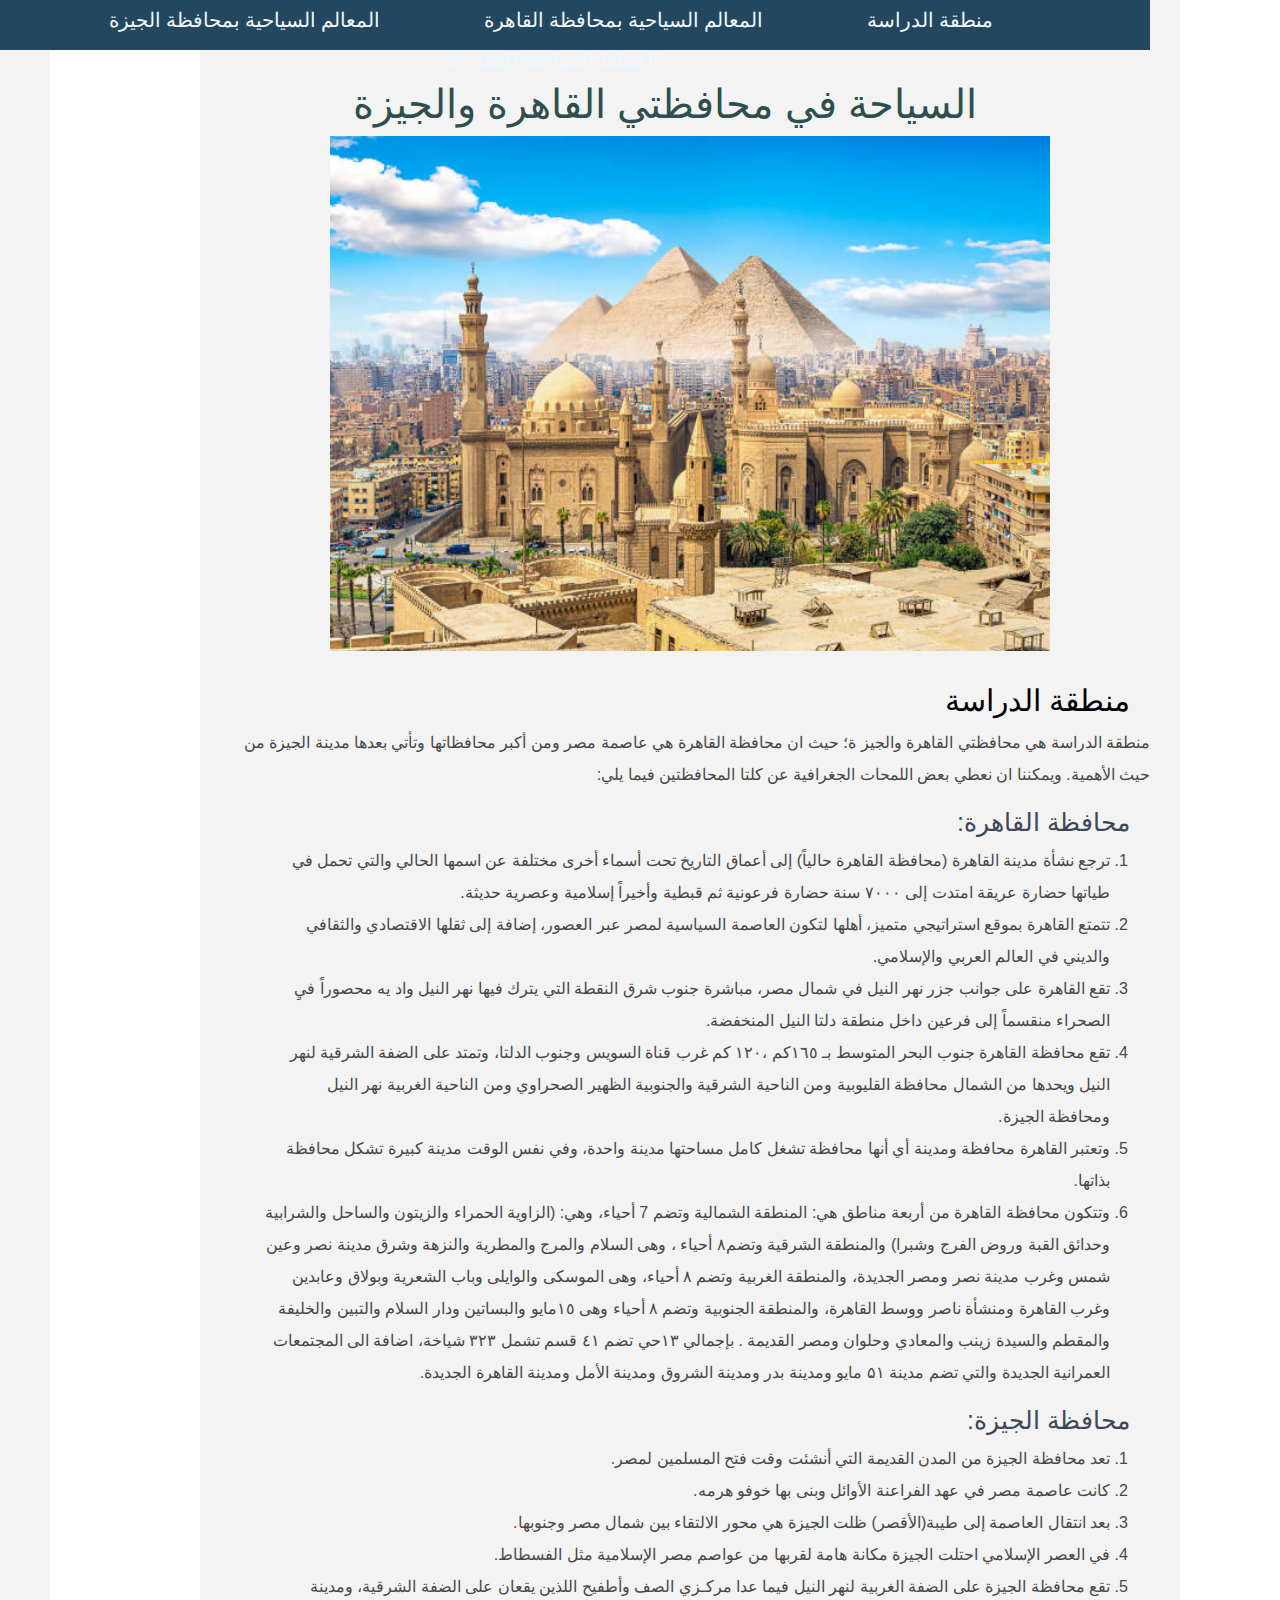
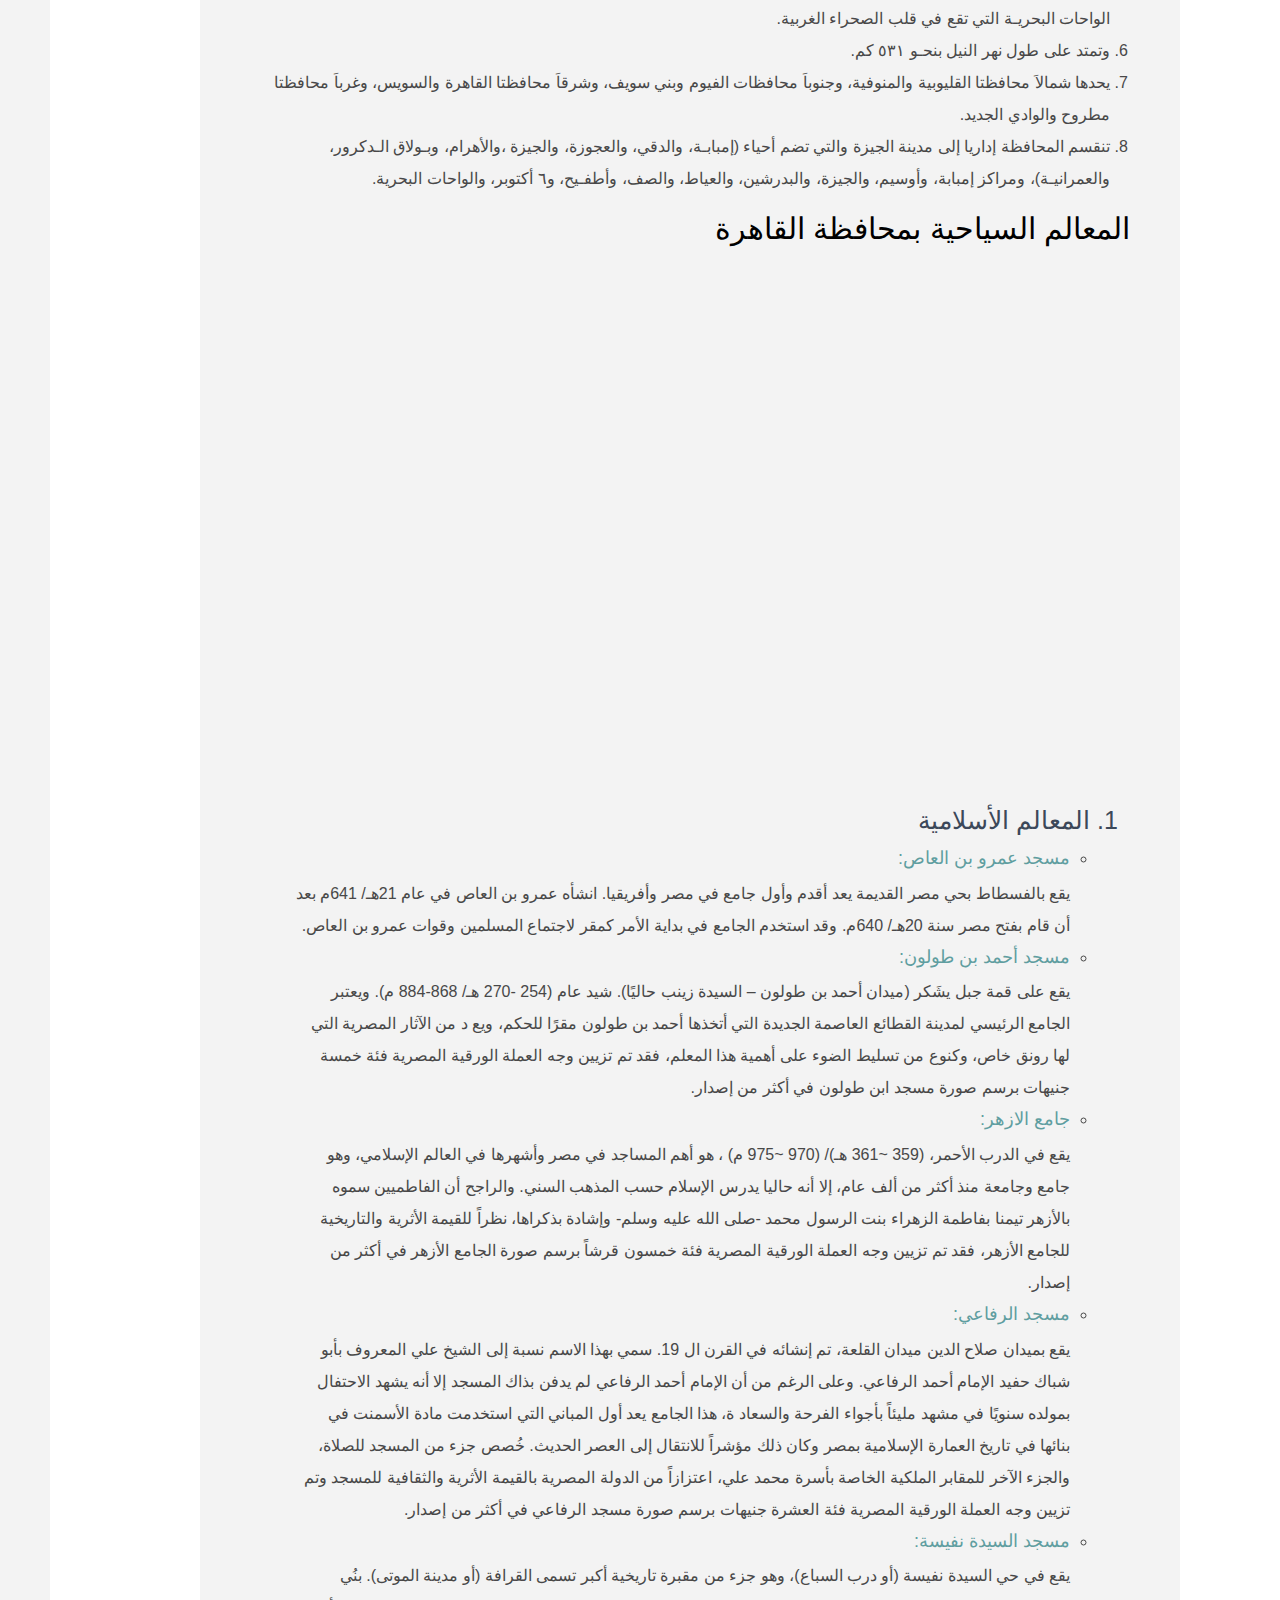
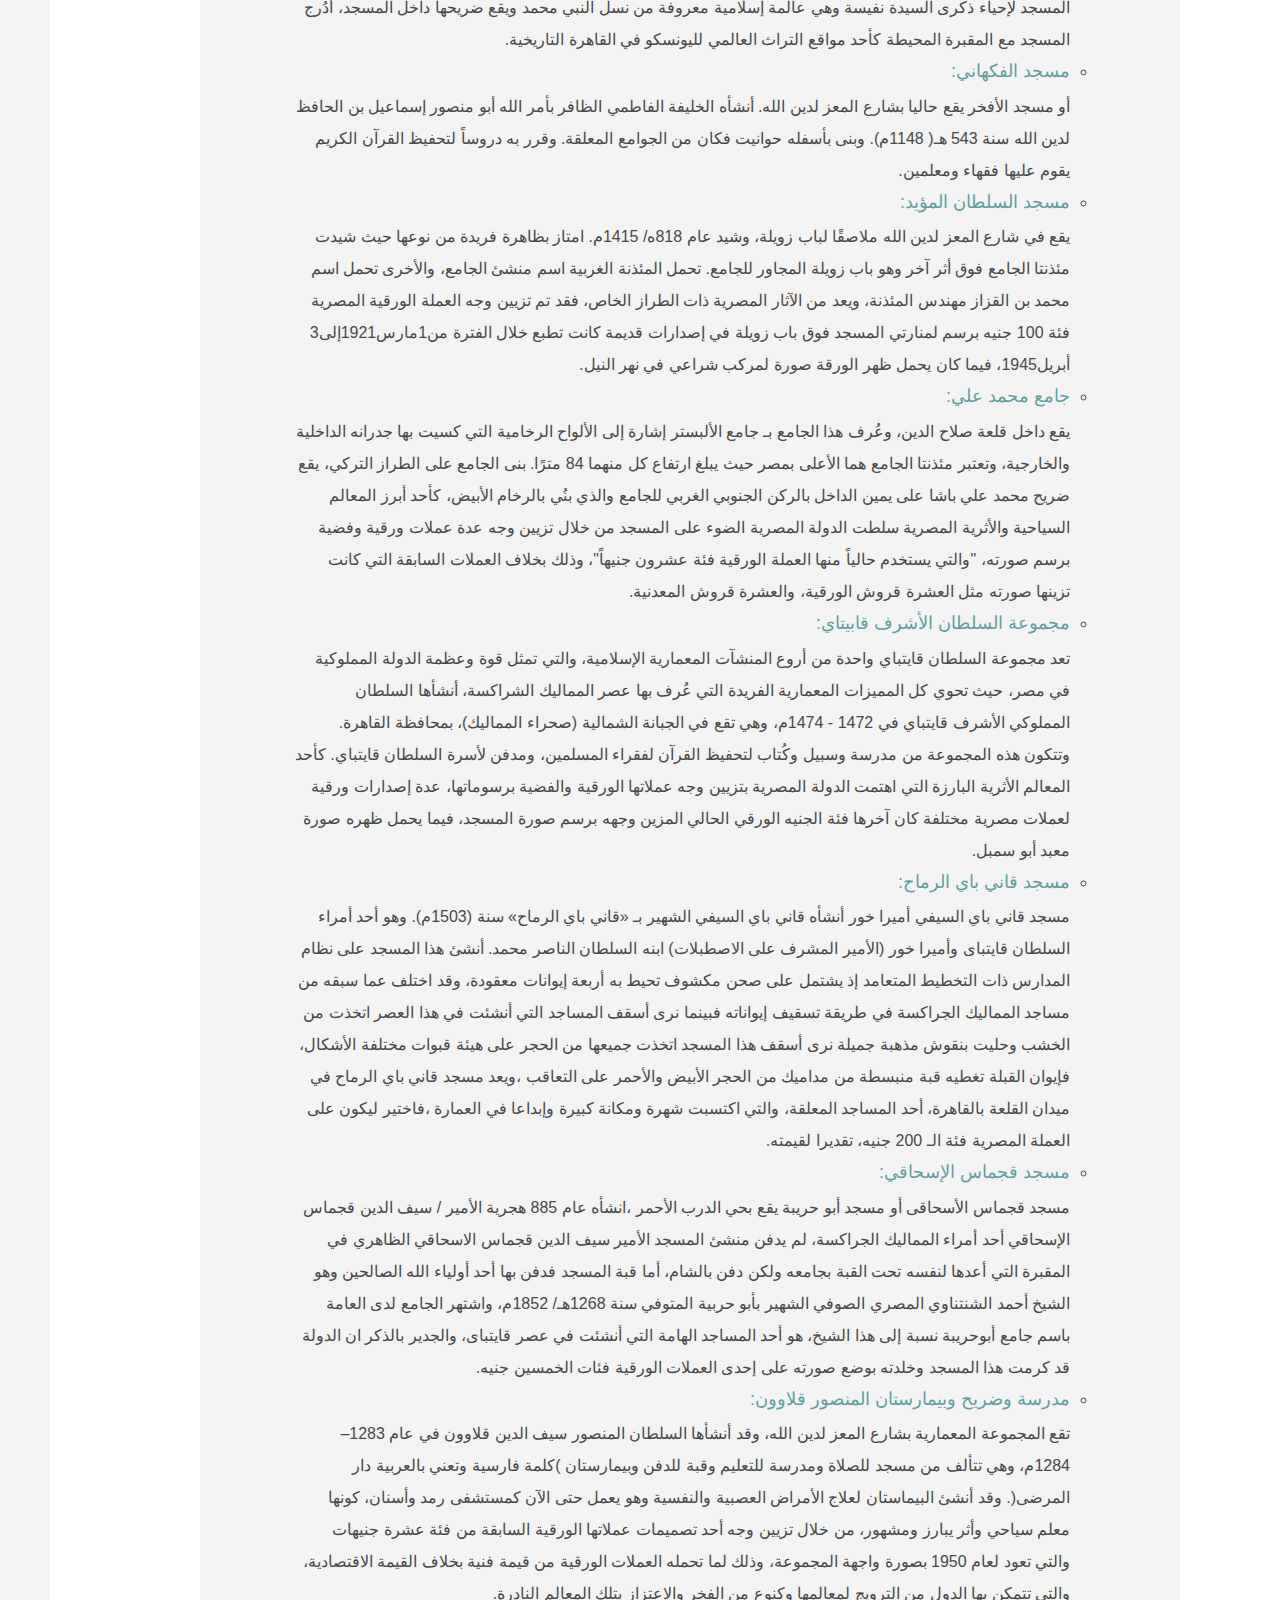
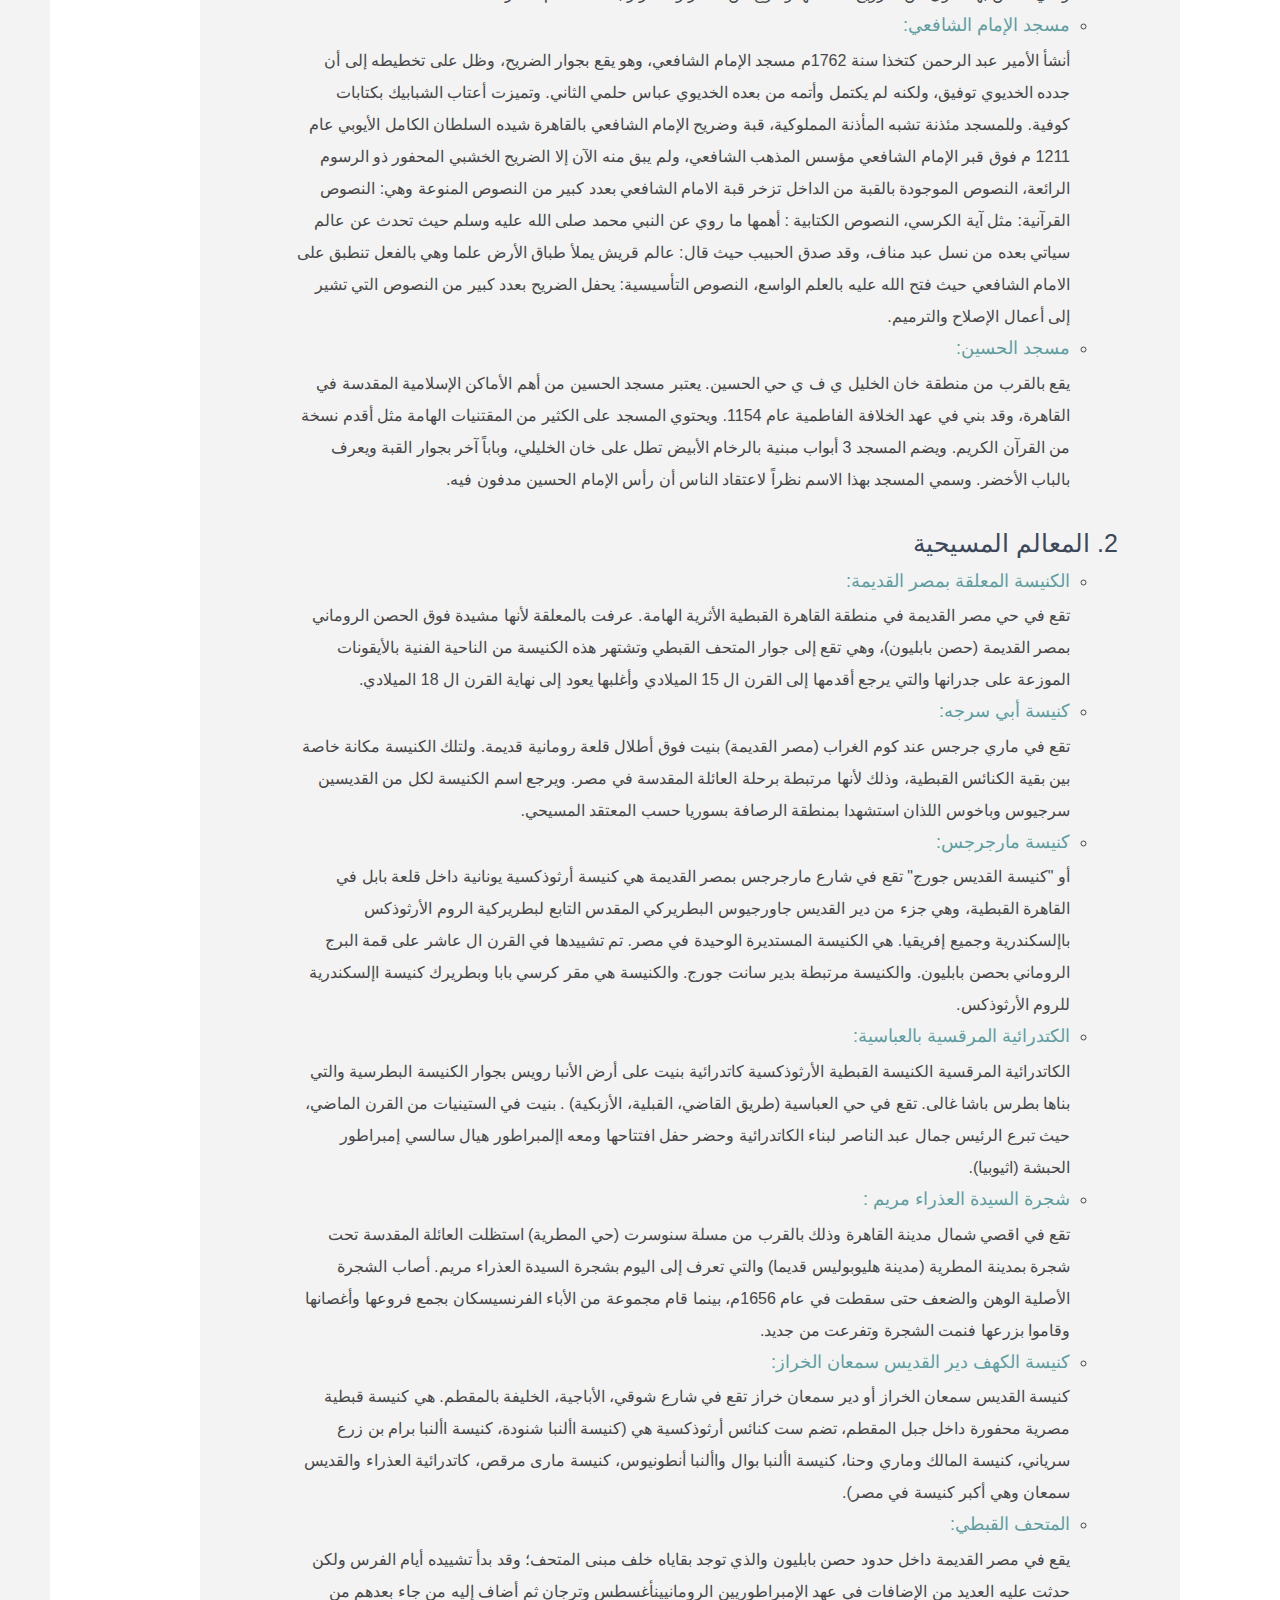
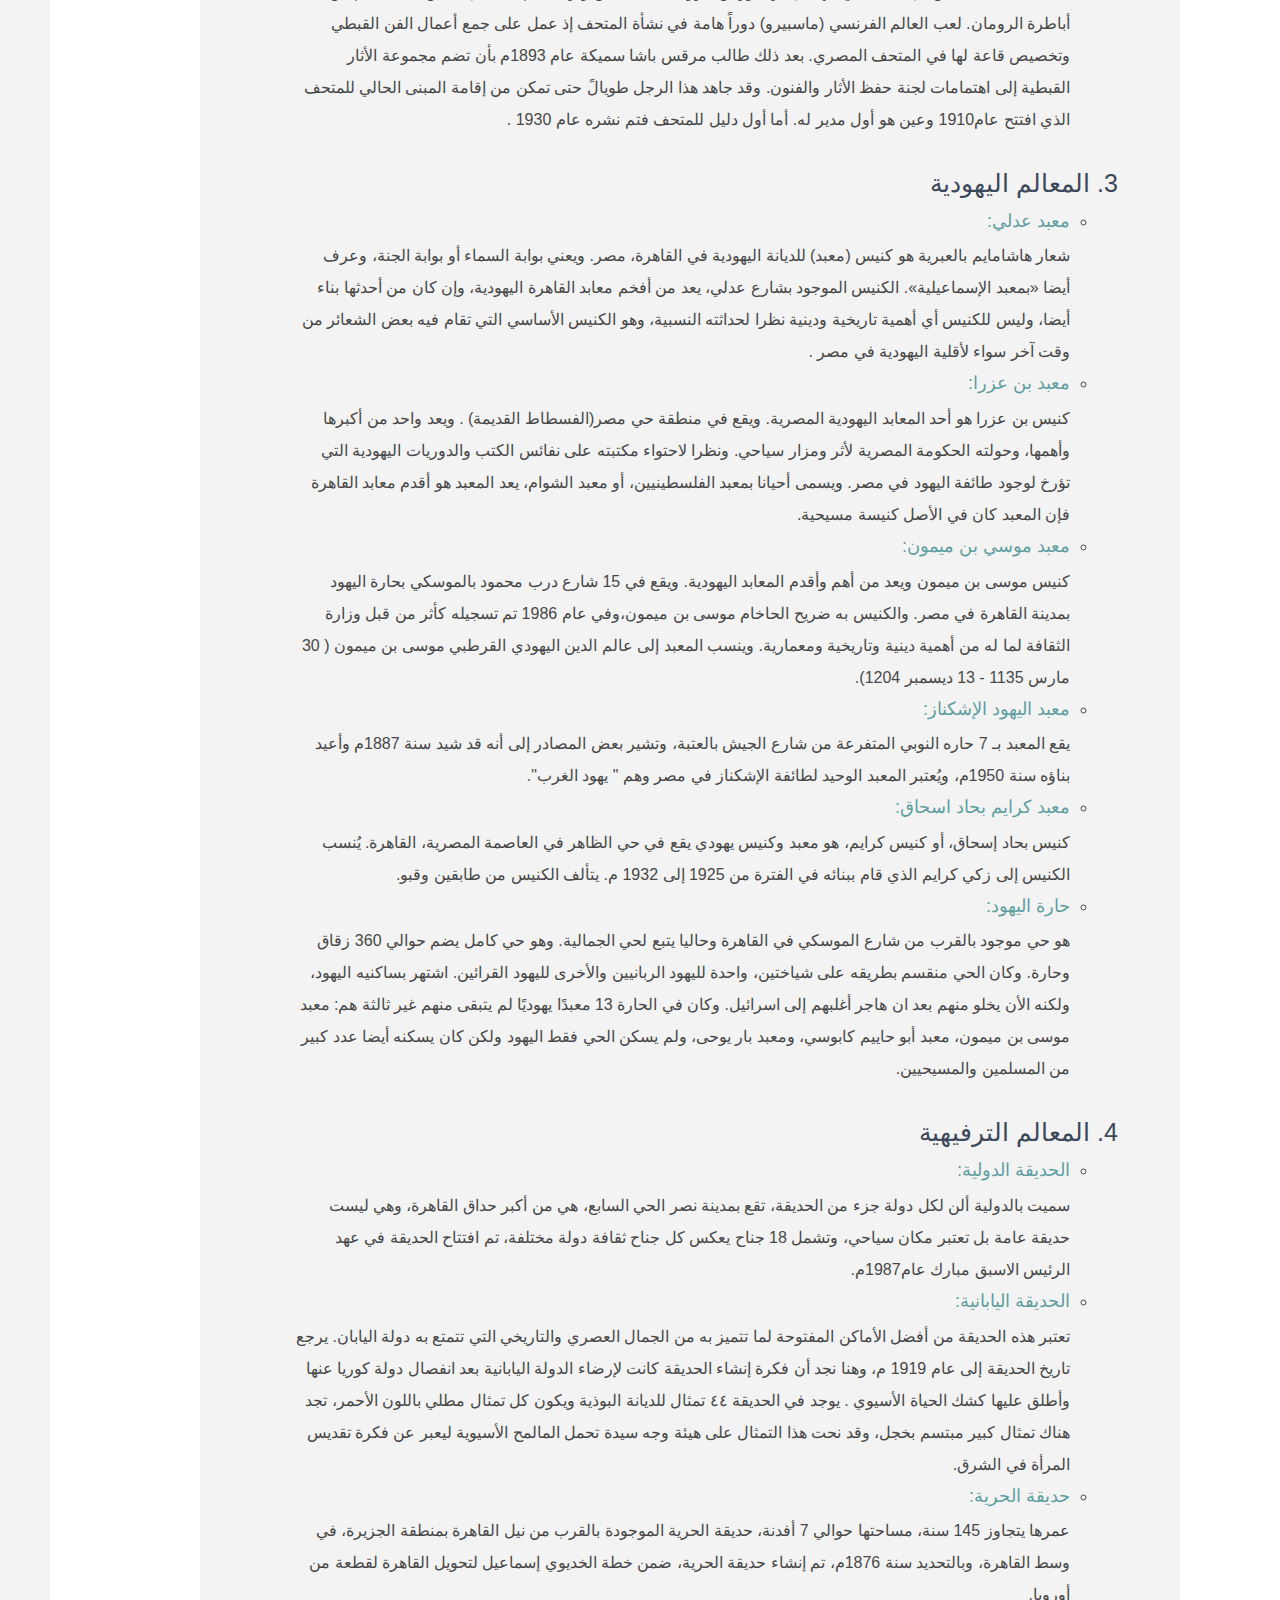
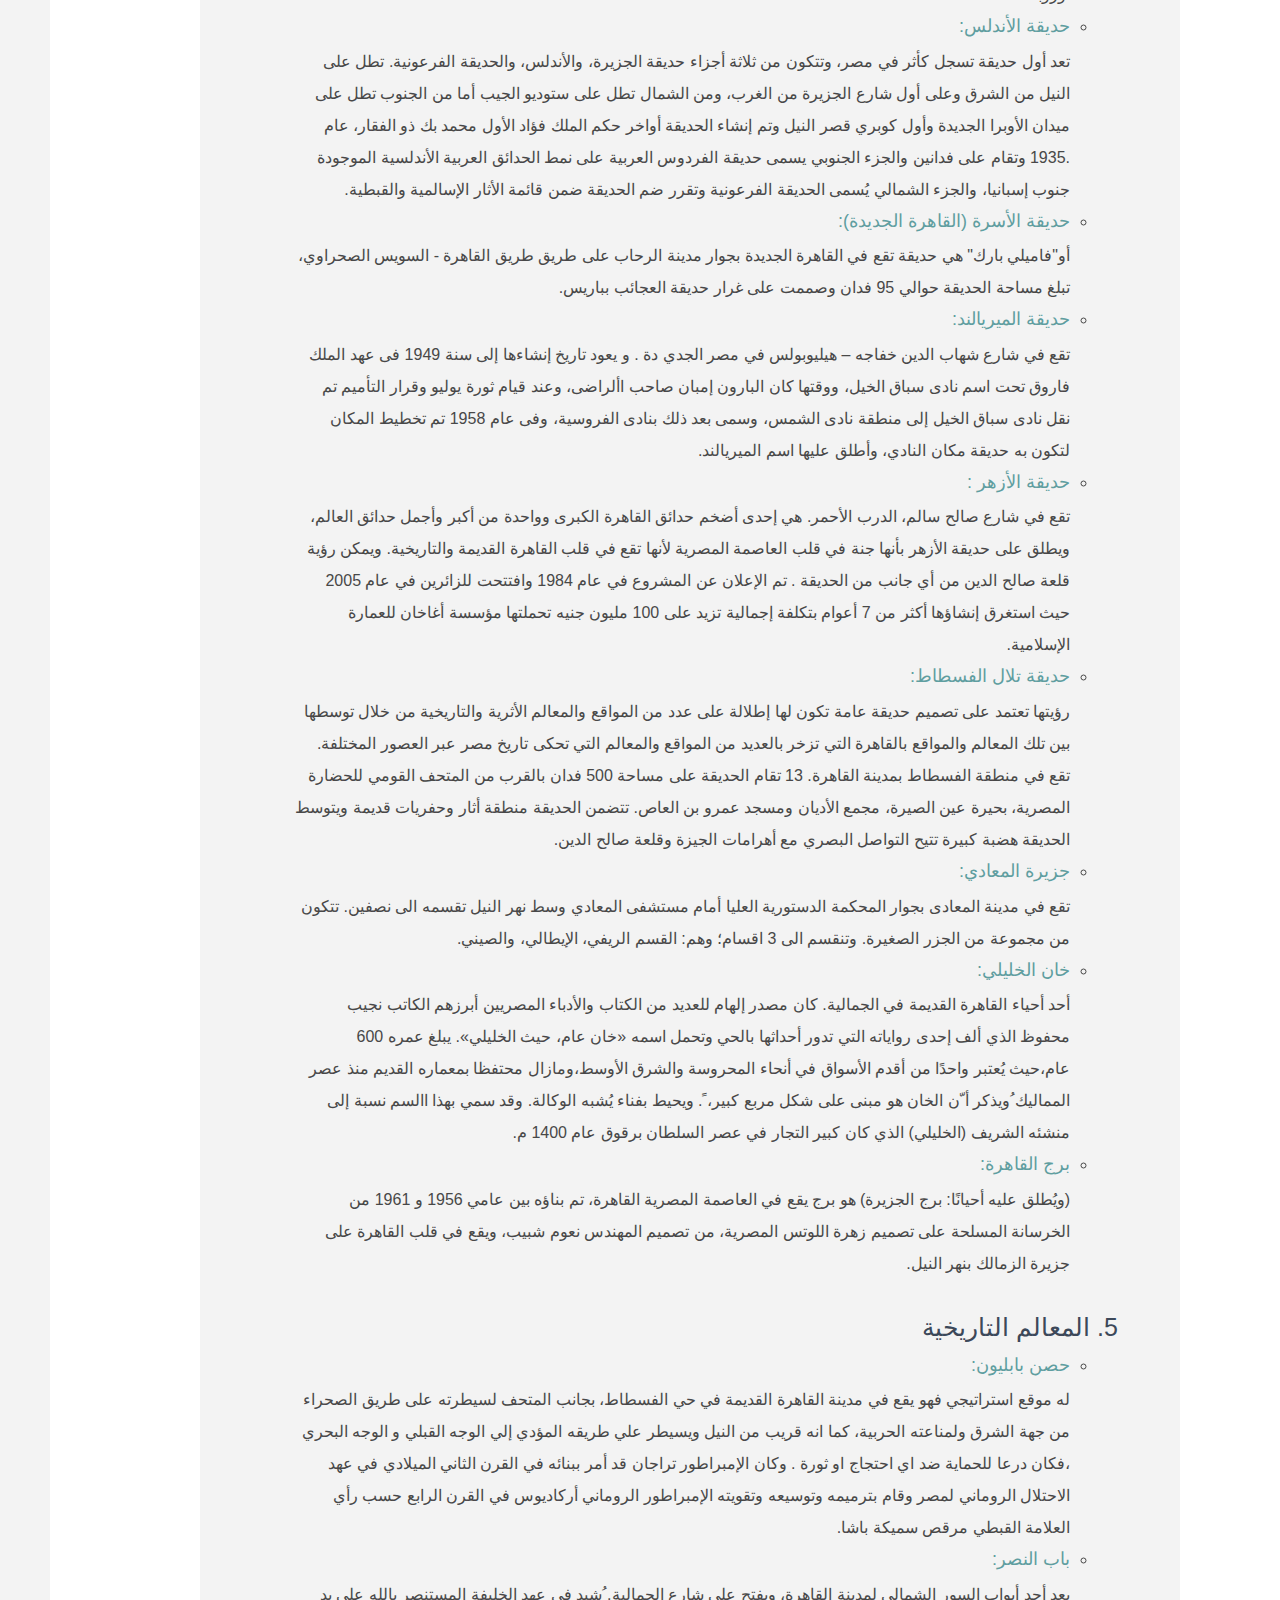
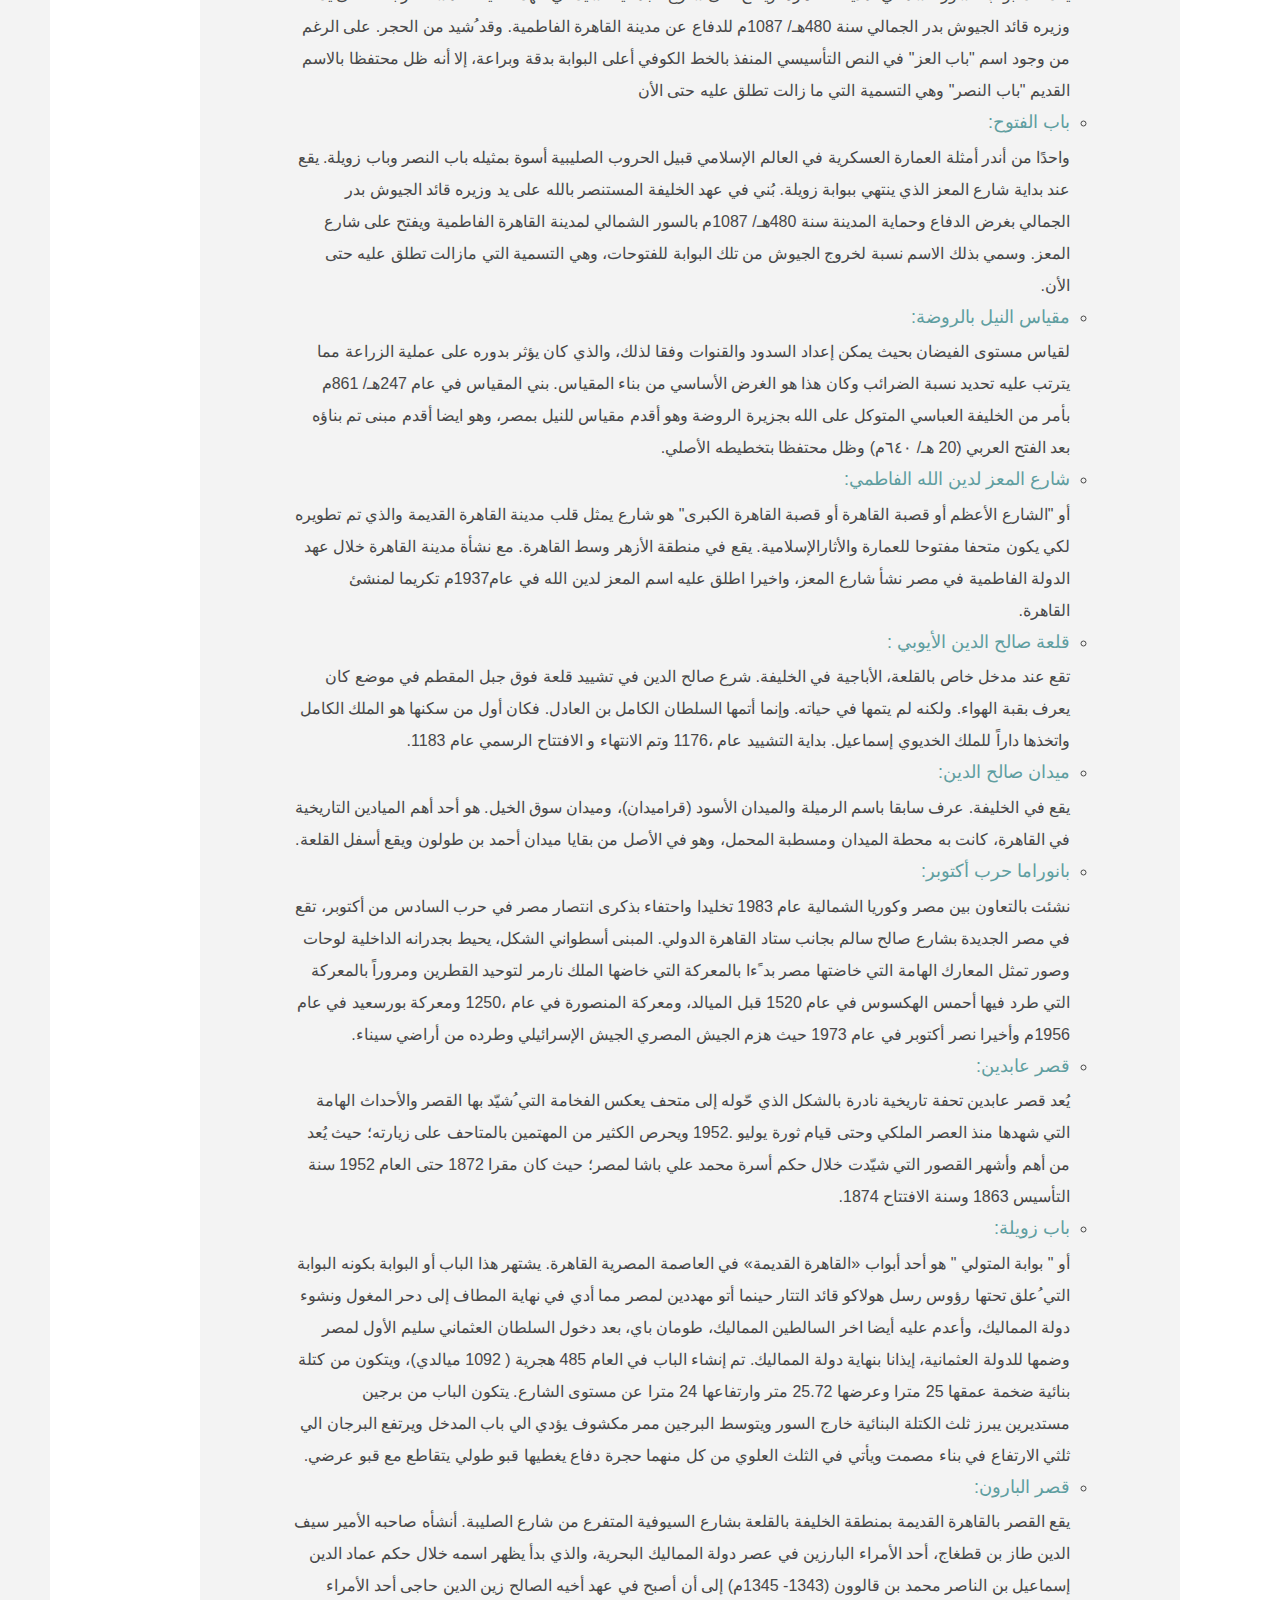
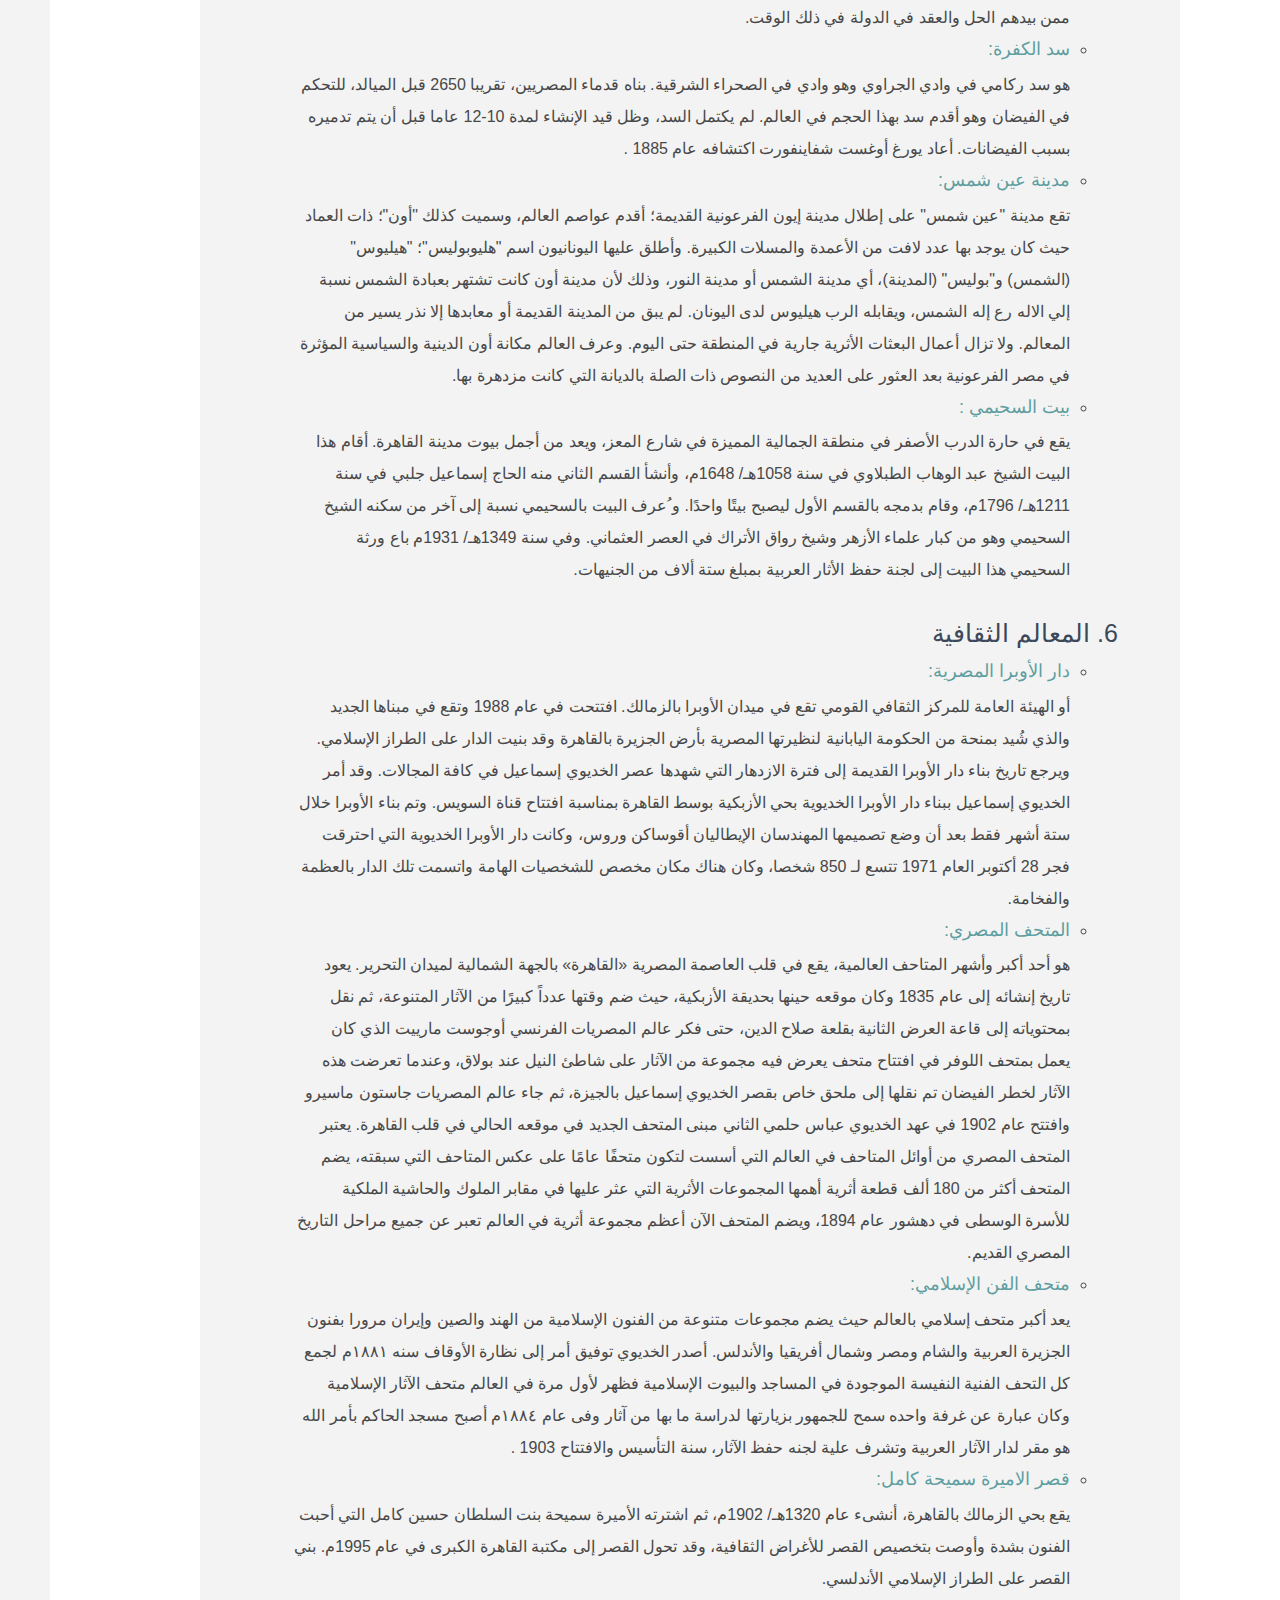
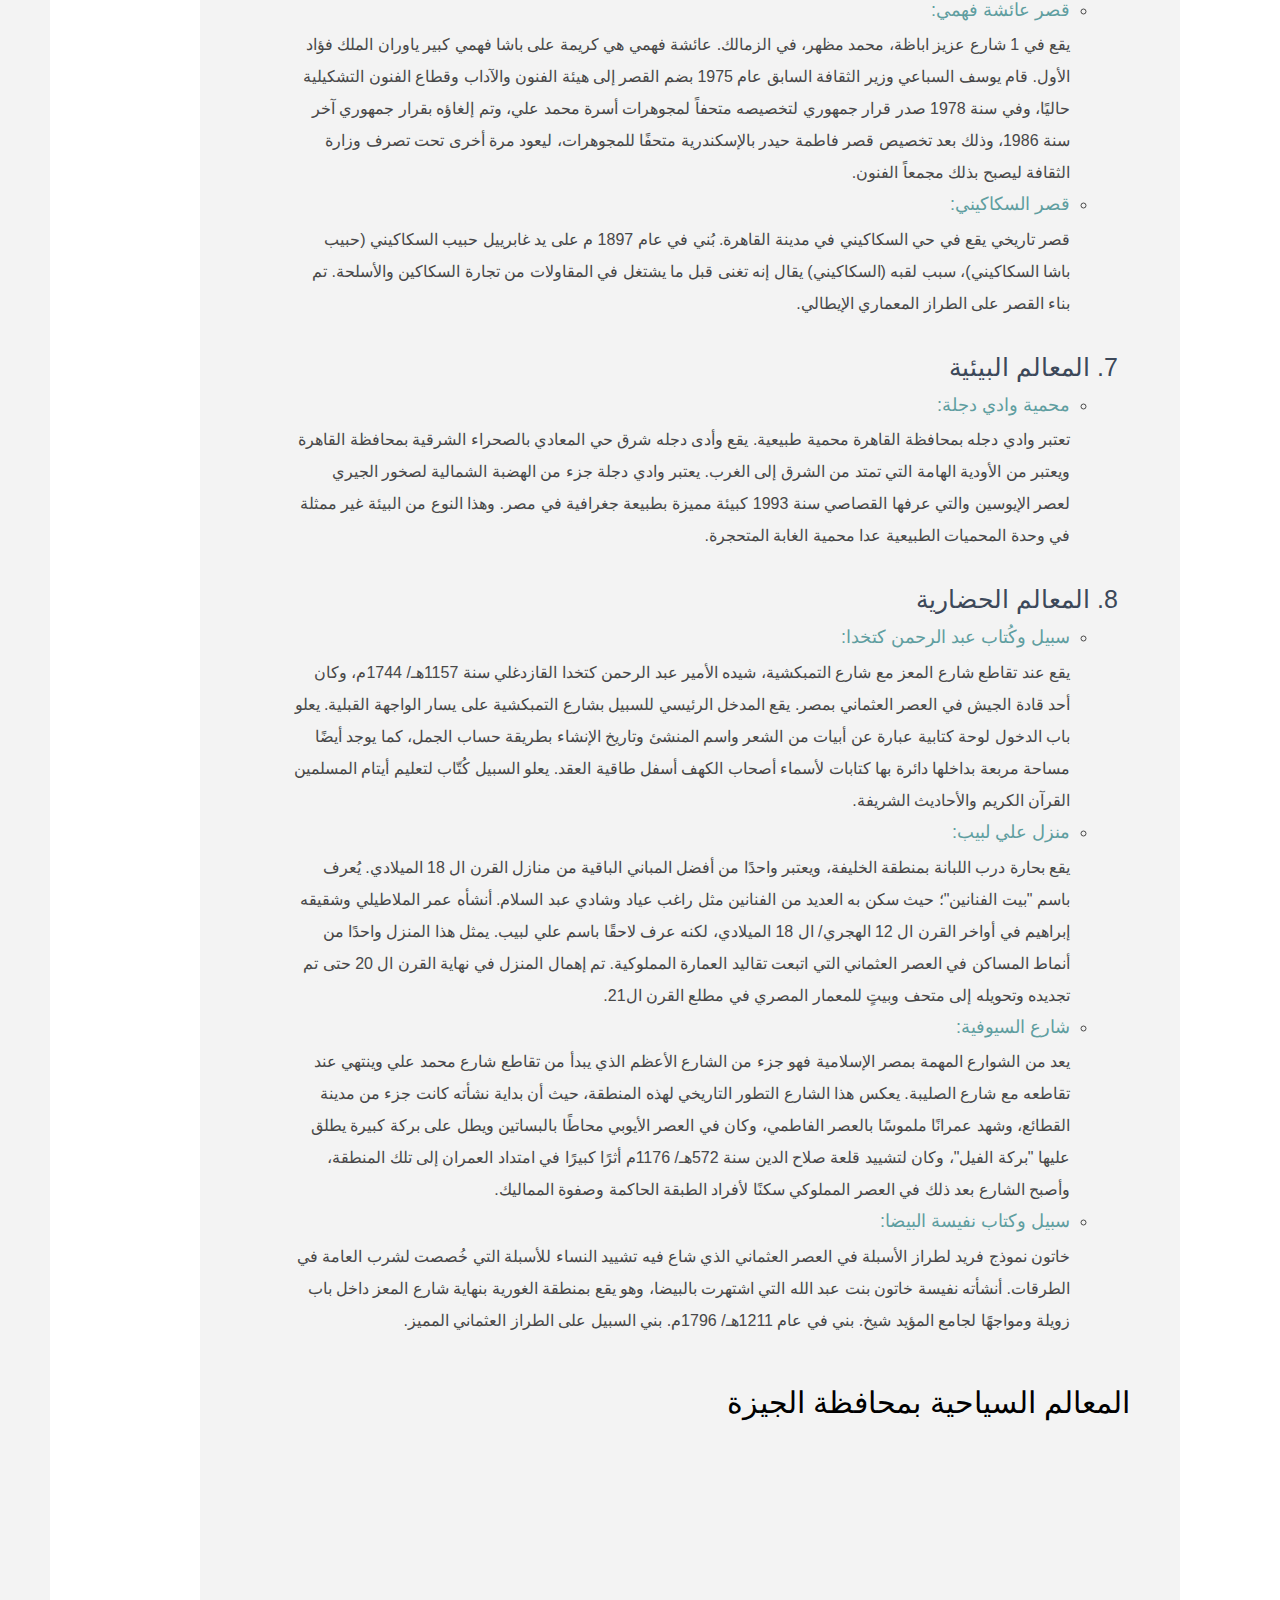
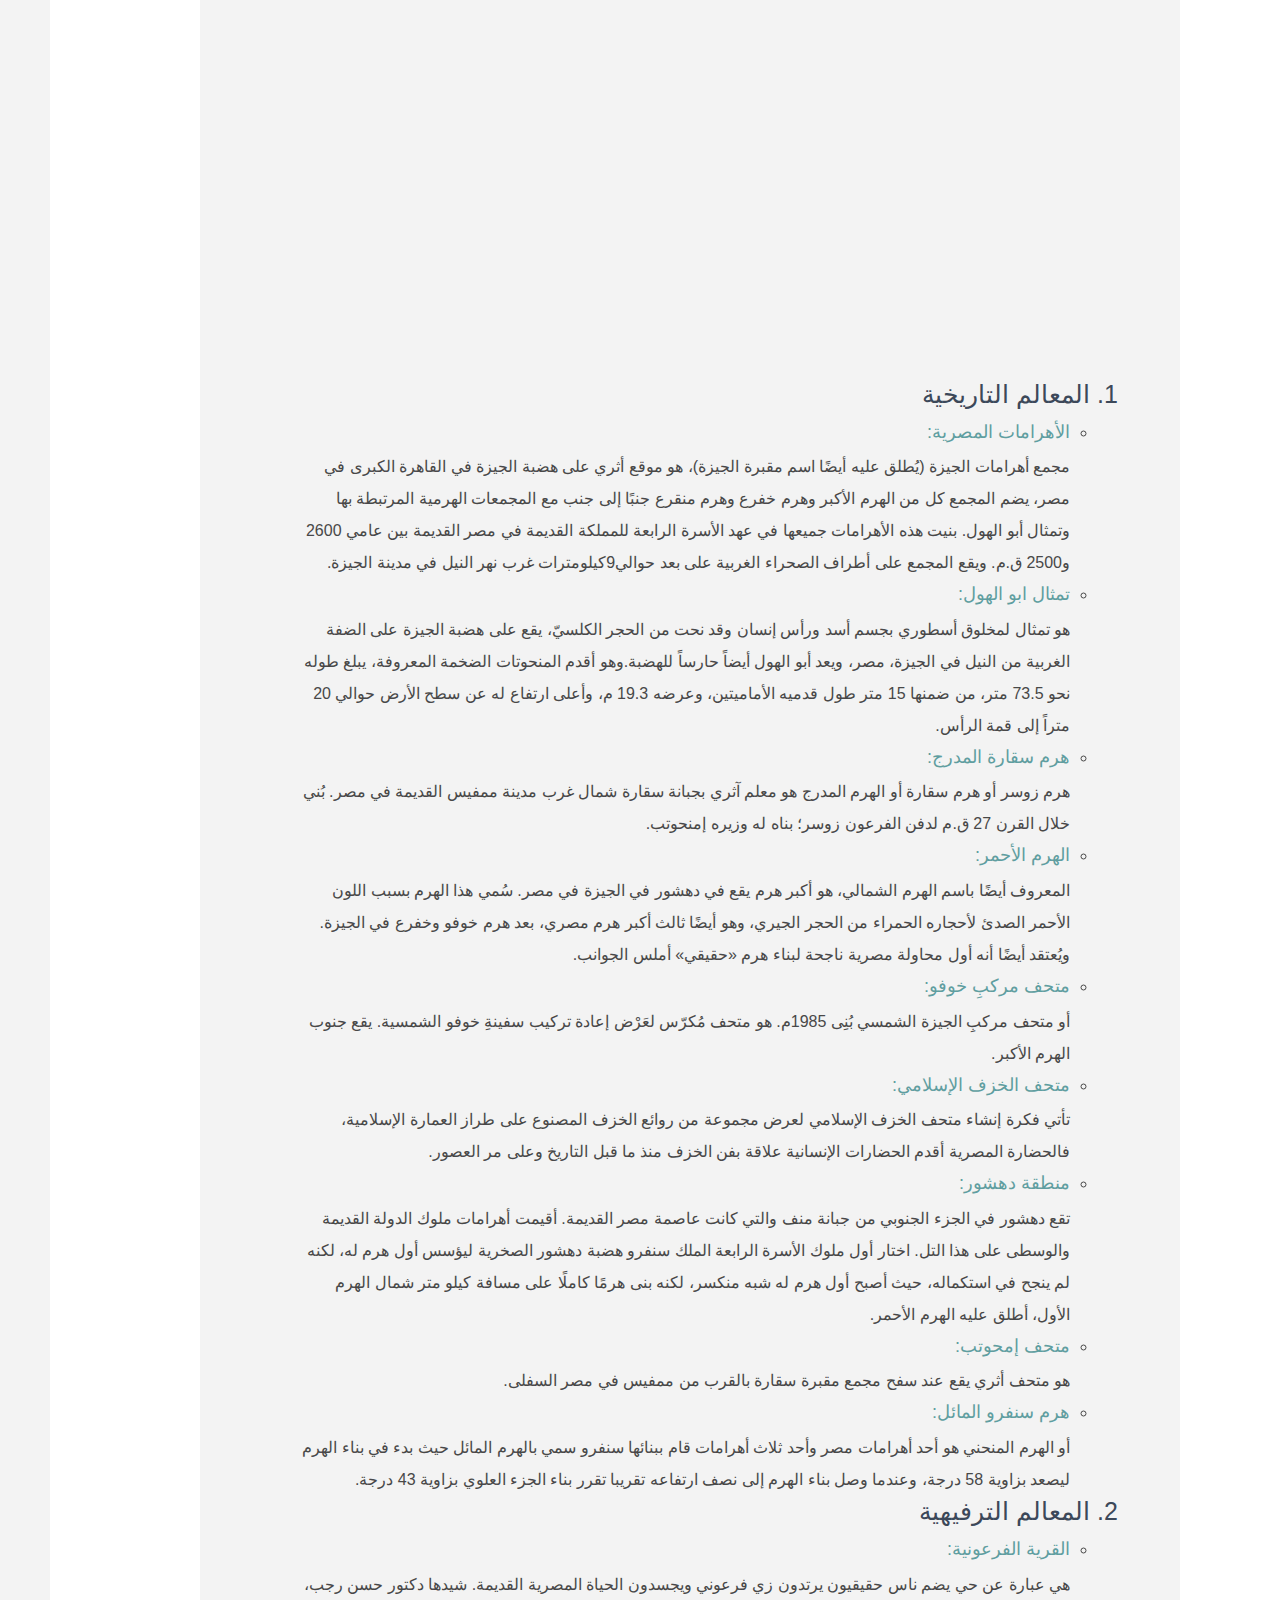
<file: index.html>
<!doc type html>
<html>
<head>
          <meta charset="utf-8">
          <meta name="viewport" content="width=device-width, initial-scale=1">
      <title> السياحة في محافظتي القاهرة والجيزة</title>
          <link rel="stylesheet" href="css/bootstrap.css">

          <link rel="stylesheet" href="css/bootstrap.min.css">
          <link rel="stylesheet" href="css/bootstrap.min.css.map">
          <link rel="stylesheet" href="css/style.css">


</head>
<body>
   
      <div class="nav">
          <ul> 
            
            <li><a href="#منطقة الدراسة " >
                            منطقة الدراسة</a></li>

            <li><a href="#معالم القاهرة " >
                          المعالم السياحية بمحافظة القاهرة</a></li>
     
            <li><a href="#معالم الجيزة " >
                           المعالم السياحية بمحافظة الجيزة</a></li> 
   
            <li><a href="#الخطط السياحية المقترحة " >
                          الخطط السياحية المقترحة</a></li> 
             </ul>
          
     
          
          
          
          

      </div>
        <h1>السياحة في محافظتي القاهرة والجيزة</h1>

    <div class="photo1">
      <img src="photo/%D9%85%D8%B5%D8%B1.jpg" width="100%" >
      
      </div>
  
   
   
    <!--كتابة امنطقة الدراسة-->
    <br>
   <div id ="منطقة الدراسة">
      
     <h2>منطقة الدراسة</h2>
      <p>
      منطقة الدراسة هي محافظتي القاهرة والجيز ة؛ حيث ان محافظة القاهرة هي عاصمة مصر ومن أكبر محافظاتها وتأتي بعدها مدينة الجيزة من حيث الأهمية.  
ويمكننا ان نعطي بعض اللمحات الجغرافية عن كلتا المحافظتين فيما يلي:  
         
         <h3> محافظة القاهرة:</h3>
             <ol>
                   <li>
    	ترجع نشأة مدينة القاهرة (محافظة القاهرة حالياً) إلى أعماق التاريخ تحت أسماء أخرى مختلفة عن اسمها الحالي والتي تحمل في طياتها حضارة عريقة امتدت إلى ٧٠٠٠ سنة حضارة فرعونية ثم قبطية وأخيراً إسلامية وعصرية حديثة. 
                   </li>
                   <li>
    	تتمتع القاهرة بموقع استراتيجي متميز، أهلها لتكون العاصمة السياسية لمصر عبر العصور، إضافة إلى ثقلها الاقتصادي والثقافي والديني في العالم العربي والإسلامي.
                   </li>
                   <li>
    	تقع القاهرة على جوانب جزر نهر النيل في شمال مصر، مباشرة جنوب شرق النقطة التي يترك فيها نهر النيل واد يه محصوراً فيِ الصحراء منقسماً إلى فرعين داخل منطقة دلتا النيل المنخفضة.  
                  </li>
                   <li>
    	تقع محافظة القاهرة جنوب البحر المتوسط بـ ١٦٥كم ،١٢٠ كم غرب قناة السويس وجنوب الدلتا، وتمتد على الضفة الشرقية لنهر النيل ويحدها من الشمال محافظة القليوبية ومن الناحية الشرقية والجنوبية الظهير الصحراوي ومن الناحية الغربية نهر النيل ومحافظة الجيزة.
                 </li>
                   <li>
         	وتعتبر القاهرة محافظة ومدينة أي أنها محافظة تشغل كامل مساحتها مدينة واحدة، وفي نفس الوقت مدينة كبيرة تشكل محافظة بذاتها.    
                </li>
                   <li>
   	وتتكون محافظة القاهرة من أربعة مناطق  هي: المنطقة الشمالية وتضم  7  أحياء، وهي: (الزاوية الحمراء والزيتون والساحل والشرابية وحدائق القبة وروض الفرج وشبرا) والمنطقة الشرقية وتضم٨  أحياء ، وهى السلام والمرج والمطرية والنزهة وشرق مدينة نصر وعين شمس وغرب مدينة نصر ومصر الجديدة، والمنطقة الغربية وتضم  ٨  أحياء، وهى الموسكى والوايلى وباب الشعرية وبولاق وعابدين وغرب القاهرة ومنشأة ناصر ووسط القاهرة، والمنطقة الجنوبية وتضم ٨ أحياء وهى ١٥مايو والبساتين ودار السلام والتبين والخليفة والمقطم والسيدة زينب والمعادي وحلوان ومصر القديمة .
بإجمالي ١۳حي تضم ٤١ قسم تشمل ۳٢۳ شياخة، اضافة الى المجتمعات العمرانية الجديدة والتي تضم مدينة ۵١ مايو ومدينة بدر ومدينة الشروق ومدينة الأمل ومدينة القاهرة الجديدة. 

                </li>
              </ol>
      
      
         <h3>محافظة الجيزة:</h3>
             <ol>
                   <li>
    	تعد محافظة الجيزة من المدن القديمة التي أنشئت وقت فتح المسلمين لمصر. 
                  </li>
                   <li>
    	كانت عاصمة مصر في عهد الفراعنة الأوائل وبنى بها خوفو هرمه.
                  </li>
                   <li>
    	بعد انتقال العاصمة إلى طيبة(الأقصر) ظلت الجيزة هي محور الالتقاء بين شمال مصر وجنوبها.  
                   </li>
                   <li>
    	في العصر الإسلامي احتلت الجيزة مكانة هامة لقربها من عواصم مصر الإسلامية مثل الفسطاط.  
    </li>
                   <li>
    	تقع محافظة الجيزة على الضفة الغربية لنهر النيل فيما عدا مركـزي الصف وأطفيح اللذين يقعان على الضفة الشرقية، ومدينة الواحات البحريـة التي تقع في قلب الصحراء الغربية. 
    </li>
                   <li>
    	وتمتد على طول نهر النيل بنحـو ٥۳١ كم.  
    </li>
                   <li>
    	يحدها شمالاَ محافظتا القليوبية والمنوفية، وجنوباَ محافظات الفيوم وبني سويف، وشرقاَ محافظتا القاهرة والسويس، وغرباَ محافظتا مطروح والوادي الجديد.  
    </li>
                   <li>
   	تنقسم المحافظة إداريا إلى مدينة الجيزة والتي تضم أحياء (إمبابـة، والدقي، والعجوزة، والجيزة ،والأهرام، وبـولاق الـدكرور، والعمرانيـة)، ومراكز إمبابة، وأوسيم، والجيزة، والبدرشين، والعياط، والصف، وأطفـيح،  و٦ أكتوبر، والواحات البحرية. 
    </li>
             </ol>
    </div>
   <!--خلاص منطقة الدراسة-->
    
    
    
    
    <!--معالم القاهرة-->
        <div id="معالم القاهرة" class="contanier">
             <h2>المعالم السياحية بمحافظة القاهرة</h2>
                
                   <ol>
                       <iframe src="https://www.arcgis.com/apps/instant/basic/index.html?appid=062075d358c849569cb373130bd69c12&locale=en-US" width="1000" height="550" frameborder="0" style="border:0" allowfullscreen>iFrames are not supported on this page.</iframe>
                        <h3><li> المعالم الأسلامية</li></h3>
                            <ul>
                               <li>
      <h4>مسجد عمرو بن العاص:</h4>
                         يقع بالفسطاط بحي مصر القديمة يعد أقدم وأول جامع في مصر وأفريقيا. انشأه عمرو بن العاص في عام 21هـ/ 641م بعد أن قام بفتح مصر سنة 20هـ/ 640م. وقد استخدم الجامع في بداية الأمر كمقر لاجتماع المسلمين وقوات عمرو بن العاص.
            </li>
                               <li>
       <h4>مسجد أحمد بن طولون: </h4>    
                         يقع على قمة جبل يشَكر (ميدان أحمد بن طولون – السيدة زينب حاليًا). شيد عام
(254 -270 هـ/ 868-884 م). ويعتبر الجامع الرئيسي لمدينة القطائع العاصمة الجديدة التي أتخذها أحمد بن طولون مقرًا للحكم، ويع د من الآثار المصرية التي لها رونق خاص، وكنوع من تسليط الضوء على أهمية هذا المعلم، فقد تم تزيين وجه العملة الورقية المصرية فئة خمسة جنيهات برسم صورة مسجد ابن طولون في أكثر من إصدار. 
 
            </li>
                               <li>
                        <h4>جامع الازهر:</h4>
                        يقع في الدرب الأحمر، (359 ~361 هـ)/ (970 ~975 م) ، هو أهم المساجد في مصر وأشهرها في العالم الإسلامي، وهو جامع وجامعة منذ أكثر من ألف عام، إلا أنه حاليا يدرس الإسلام حسب المذهب السني. والراجح أن الفاطميين سموه بالأزهر تيمنا بفاطمة الزهراء بنت الرسول محمد -صلى الله عليه وسلم- وإشادة بذكراها، نظراً للقيمة الأثرية والتاريخية للجامع الأزهر، فقد تم تزيين وجه العملة
الورقية المصرية فئة خمسون قرشاً برسم صورة الجامع الأزهر في أكثر من إصدار.  
            </li>
                               <li>
                       <h4>مسجد الرفاعي:</h4> 
                        يقع بميدان صلاح الدين ميدان القلعة، تم إنشائه في القرن ال 19. سمي بهذا الاسم نسبة إلى الشيخ علي المعروف بأبو شباك حفيد الإمام أحمد الرفاعي. وعلى الرغم من أن الإمام أحمد الرفاعي لم يدفن بذاك المسجد إلا أنه يشهد الاحتفال بمولده سنويًا في مشهد مليئاً بأجواء الفرحة والسعاد ة، هذا الجامع يعد أول المباني التي استخدمت مادة الأسمنت في بنائها في تاريخ العمارة الإسلامية بمصر وكان ذلك مؤشراً للانتقال إلى العصر الحديث.  خُصص جزء من المسجد للصلاة، والجزء الآخر للمقابر الملكية الخاصة بأسرة محمد علي، اعتزازاً من الدولة المصرية بالقيمة الأثرية والثقافية للمسجد وتم تزيين وجه العملة الورقية المصرية فئة العشرة جنيهات برسم صورة مسجد الرفاعي في أكثر من إصدار.  
            </li>
                               <li>
                        <h4> مسجد السيدة نفيسة:</h4>   
                        يقع في حي السيدة نفيسة (أو  درب السباع)، وهو جزء من مقبرة تاريخية أكبر تسمى القرافة (أو مدينة الموتى). بنُي المسجد لإحياء ذكرى السيدة نفيسة وهي عالمة إسلامية معروفة من نسل النبي محمد ويقع  ضريحها داخل المسجد،  أدُرج المسجد مع المقبرة المحيطة كأحد مواقع التراث العالمي لليونسكو في القاهرة التاريخية. 
            </li>
                               <li>
                       <h4>مسجد الفكهاني:</h4>    
                        أو مسجد الأفخر يقع حاليا بشارع المعز لدين الله. أنشأه الخليفة الفاطمي الظافر بأمر الله أبو منصور إسماعيل بن الحافظ لدين الله سنة 543 هـ( 1148م). وبنى بأسفله حوانيت فكان من الجوامع المعلقة. وقرر به دروساً لتحفيظ القرآن الكريم يقوم عليها فقهاء ومعلمين.  
            </li>
                               <li>
                        <h4>مسجد السلطان المؤيد:</h4>   
                        يقع في شارع المعز لدين الله ملاصقًا لباب زويلة، وشيد عام 818ه/ 1415م. 
امتاز بظاهرة فريدة من نوعها حيث شيدت مئذنتا الجامع فوق أثر آخر وهو باب زويلة المجاور للجامع. تحمل المئذنة الغربية اسم منشئ الجامع، والأخرى تحمل اسم محمد بن القزاز مهندس المئذنة، ويعد من الآثار المصرية ذات الطراز الخاص، فقد تم تزيين وجه العملة الورقية المصرية فئة  100  جنيه برسم لمنارتي المسجد فوق باب زويلة في إصدارات قديمة كانت تطبع خلال الفترة من1مارس1921إلى3
أبريل1945، فيما كان يحمل ظهر الورقة صورة لمركب شراعي في نهر النيل.
   
            </li>
                               <li>
                        <h4> جامع محمد علي: </h4>     
                        يقع داخل قلعة صلاح الدين، وعُرف هذا الجامع بـ جامع الألبستر إشارة إلى الألواح الرخامية التي كسيت بها جدرانه الداخلية والخارجية، وتعتبر مئذنتا الجامع هما الأعلى بمصر حيث يبلغ ارتفاع كل منهما 84 مترًا. بنى الجامع على الطراز التركي، يقع ضريح محمد علي باشا على يمين الداخل بالركن الجنوبي الغربي للجامع والذي بنُي بالرخام الأبيض، كأحد أبرز المعالم السياحية والأثرية المصرية سلطت الدولة المصرية الضوء على المسجد من خلال تزيين وجه عدة عملات ورقية وفضية برسم
صورته، "والتي يستخدم حالياً منها العملة الورقية فئة عشرون جنيهاً"، وذلك بخلاف العملات السابقة التي كانت تزينها صورته مثل العشرة قروش الورقية، والعشرة قروش المعدنية.
            </li>
                               <li>
                       <h4>مجموعة السلطان الأشرف قابيتاي:</h4>    
                        تعد مجموعة السلطان قايتباي واحدة من أروع المنشآت المعمارية الإسلامية، والتي تمثل قوة وعظمة الدولة المملوكية في مصر، حيث تحوي كل المميزات المعمارية الفريدة التي عُرف بها عصر المماليك الشراكسة، أنشأها السلطان المملوكي الأشرف قايتباي في 1472 - 1474م، وهي تقع في الجبانة الشمالية (صحراء المماليك)، بمحافظة القاهرة. وتتكون هذه المجموعة من مدرسة وسبيل وكُتاب لتحفيظ القرآن لفقراء المسلمين، ومدفن لأسرة السلطان قايتباي. كأحد المعالم الأثرية البارزة التي اهتمت الدولة المصرية بتزيين وجه عملاتها الورقية والفضية برسوماتها، عدة إصدارات ورقية لعملات مصرية مختلفة كان آخرها فئة الجنيه الورقي الحالي المزين وجهه برسم صورة المسجد، فيما يحمل ظهره صورة معبد أبو سمبل. 
            </li>
                               <li>
                         <h4> مسجد قاني باي الرماح: </h4>   
                        مسجد قاني باي السيفي أميرا خور أنشأه قاني باي السيفي الشهير بـ «قاني باي الرماح» سنة (1503م). وهو أحد أمراء السلطان قايتباى وأميرا خور (الأمير المشرف على الاصطبلات) ابنه السلطان الناصر محمد. أنشئ هذا المسجد على نظام المدارس ذات التخطيط المتعامد إذ يشتمل على صحن مكشوف تحيط به أربعة إيوانات معقودة، وقد اختلف عما سبقه من مساجد المماليك الجراكسة في طريقة تسقيف إيواناته فبينما نرى أسقف المساجد التي أنشئت في هذا العصر اتخذت من الخشب وحليت بنقوش مذهبة جميلة نرى أسقف هذا المسجد اتخذت جميعها من الحجر على هيئة قبوات مختلفة الأشكال، فإيوان القبلة تغطيه قبة منبسطة من مداميك من الحجر الأبيض والأحمر على التعاقب ،ويعد مسجد قاني باي الرماح في ميدان القلعة بالقاهرة، أحد المساجد المعلقة، والتي اكتسبت شهرة ومكانة كبيرة وإبداعا في العمارة ،فاختير ليكون على العملة المصرية فئة الـ 200 جنيه، تقديرا لقيمته. 
            </li>
                               <li>
                       <h4>مسجد قجماس الإسحاقي:</h4>    
                        مسجد قجماس الأسحاقى أو مسجد أبو حريبة يقع بحي الدرب الأحمر ،انشأه عام 885 هجرية الأمير / سيف الدين قجماس الإسحاقي أحد أمراء المماليك الجراكسة، لم يدفن منشئ المسجد الأمير سيف الدين قجماس الاسحاقي الظاهري في المقبرة التي أعدها لنفسه تحت القبة بجامعه ولكن دفن بالشام، أما قبة المسجد فدفن بها أحد أولياء الله الصالحين وهو الشيخ أحمد الشنتناوي المصري الصوفي الشهير بأبو حربية المتوفي سنة  1268هـ/ 1852م، واشتهر الجامع لدى العامة باسم جامع أبوحريبة نسبة إلى هذا الشيخ، هو أحد المساجد الهامة التي أنشئت في عصر قايتباى،  والجدير بالذكر ان الدولة قد كرمت هذا المسجد وخلدته بوضع صورته على إحدى العملات الورقية فئات الخمسين  جنيه. 
            </li>
                               <li>
                        <h4>مدرسة وضريح  وبيمارستان المنصور قلاوون: </h4>        
                        تقع المجموعة المعمارية بشارع المعز لدين الله، وقد أنشأها السلطان المنصور سيف الدين قلاوون في عام 1283– 1284م، وهي تتألف من مسجد للصلاة ومدرسة للتعليم وقبة للدفن وبيمارستان )كلمة فارسية وتعني بالعربية دار المرضى(. وقد أنشئ البيماستان لعلاج الأمراض العصبية والنفسية وهو يعمل حتى الآن كمستشفى رمد وأسنان، كونها معلم سياحي وأثر يبارز ومشهور، من خلال تزيين وجه أحد تصميمات عملاتها الورقية السابقة من فئة عشرة جنيهات والتي تعود لعام 1950 بصورة واجهة المجموعة، وذلك لما تحمله العملات الورقية من قيمة فنية بخلاف القيمة الاقتصادية، والتي تتمكن بها الدول من الترويج لمعالمها وكنوع من الفخر والاعتزاز بتلك المعالم النادرة.
            </li>
                               <li>
                       <h4>مسجد الإمام الشافعي: </h4>    
                        أنشأ الأمير عبد الرحمن كتخذا سنة 1762م مسجد الإمام الشافعي، وهو يقع بجوار الضريح، وظل على تخطيطه إلى أن جدده الخديوي توفيق، ولكنه لم يكتمل وأتمه من بعده الخديوي عباس حلمي الثاني. وتميزت أعتاب الشبابيك بكتابات كوفية. وللمسجد مئذنة تشبه المأذنة المملوكية، قبة وضريح الإمام الشافعي بالقاهرة شيده السلطان الكامل الأيوبي عام 1211 م فوق قبر الإمام الشافعي مؤسس المذهب الشافعي، ولم يبق منه الآن إلا الضريح الخشبي المحفور ذو الرسوم الرائعة، النصوص الموجودة بالقبة من الداخل تزخر قبة الامام الشافعي بعدد كبير من النصوص المنوعة وهي: النصوص القرآنية: مثل آية الكرسي، النصوص الكتابية : أهمها ما روي عن النبي محمد صلى الله عليه وسلم حيث تحدث عن عالم سياتي بعده من نسل عبد مناف، وقد صدق الحبيب حيث قال: عالم قريش يملأ طباق الأرض علما وهي بالفعل تنطبق على الامام الشافعي حيث فتح الله عليه بالعلم الواسع، النصوص التأسيسية: يحفل الضريح بعدد كبير من النصوص التي تشير إلى أعمال الإصلاح والترميم.   
            </li>
                               <li>
                        <h4>مسجد الحسين: </h4>    
                        يقع بالقرب من منطقة خان الخليل ي ف ي حي الحسين. يعتبر مسجد الحسين من أهم الأماكن الإسلامية المقدسة في القاهرة، وقد بني في عهد الخلافة الفاطمية عام 1154. ويحتوي المسجد على الكثير من المقتنيات الهامة مثل أقدم نسخة من القرآن الكريم. ويضم المسجد 3 أبواب مبنية بالرخام الأبيض تطل على خان الخليلي، وباباً آخر بجوار القبة ويعرف بالباب الأخضر. وسمي المسجد بهذا الاسم نظراً لاعتقاد الناس أن رأس الإمام الحسين مدفون فيه.  
            </li>
                            </ul>
      

                                 <br>
                       
                        <h3><li> المعالم المسيحية</li></h3>
                            <ul>
                              <li>
                       <h4>الكنيسة المعلقة بمصر القديمة:</h4>     
                        تقع في حي مصر القديمة في منطقة القاهرة القبطية الأثرية الهامة. عرفت بالمعلقة لأنها مشيدة فوق الحصن الروماني بمصر القديمة (حصن بابليون)، وهي تقع إلى جوار المتحف القبطي وتشتهر هذه الكنيسة من الناحية الفنية بالأيقونات الموزعة على جدرانها والتي يرجع أقدمها إلى القرن ال 15 الميلادي وأغلبها يعود إلى نهاية القرن ال 18 الميلادي. 
                </li>
                             <li>
                       <h4>كنيسة أبي سرجه: </h4>    
                        تقع في ماري جرجس عند كوم الغراب (مصر القديمة) بنيت فوق أطلال قلعة رومانية قديمة. ولتلك الكنيسة مكانة خاصة بين بقية الكنائس القبطية، وذلك لأنها مرتبطة برحلة العائلة المقدسة في مصر. ويرجع اسم الكنيسة لكل من القديسين سرجيوس وباخوس اللذان استشهدا بمنطقة الرصافة بسوريا حسب المعتقد المسيحي. 
                </li>
                             <li>
                       <h4>كنيسة مارجرجس:</h4>   
                        أو "كنيسة القديس جورج" تقع في شارع مارجرجس بمصر القديمة هي كنيسة 
أرثوذكسية يونانية داخل قلعة بابل في القاهرة القبطية، وهي جزء من دير القديس جاورجيوس البطريركي 
المقدس التابع لبطريركية الروم الأرثوذكس باإلسكندرية وجميع إفريقيا. هي الكنيسة المستديرة الوحيدة في 
مصر. تم تشييدها في القرن ال عاشر على قمة البرج الروماني بحصن بابليون. والكنيسة مرتبطة بدير سانت 
جورج. والكنيسة هي مقر كرسي بابا وبطريرك كنيسة اإلسكندرية للروم الأرثوذكس.
                </li>
                             <li>
                        <h4>الكتدرائية المرقسية بالعباسية: </h4>    
                        الكاتدرائية المرقسية الكنيسة القبطية الأرثوذكسية كاتدرائية بنيت على 
أرض الأنبا رويس بجوار الكنيسة البطرسية والتي بناها بطرس باشا غالى. تقع في حي العباسية (طريق 
القاضي، القبلية، الأزبكية) . بنيت في الستينيات من القرن الماضي، حيث تبرع الرئيس جمال عبد الناصر 
لبناء الكاتدرائية وحضر حفل افتتاحها ومعه اإلمبراطور هيال سالسي إمبراطور الحبشة (اثيوبيا).  
                </li>
                             <li>
                       <h4>شجرة السيدة العذراء مريم :</h4>    
                        تقع في اقصي شمال مدينة القاهرة وذلك بالقرب من مسلة سنوسرت (حي المطرية) 
استظلت العائلة المقدسة تحت شجرة بمدينة المطرية (مدينة هليوبوليس قديما) والتي تعرف
إلى اليوم بشجرة السيدة العذراء مريم. أصاب الشجرة الأصلية الوهن والضعف حتى سقطت في عام 
1656م، بينما قام مجموعة من الأباء الفرنسيسكان بجمع فروعها وأغصانها وقاموا بزرعها فنمت الشجرة 
وتفرعت من جديد.
                </li>
                             <li>
                        <h4> كنيسة الكهف دير القديس سمعان الخراز:</h4>         
                        كنيسة القديس سمعان الخراز أو دير سمعان خراز تقع في 
شارع شوقي، الأباجية، الخليفة بالمقطم. هي كنيسة قبطية مصرية محفورة داخل جبل المقطم، تضم ست 
كنائس أرثوذكسية هي (كنيسة األنبا شنودة، كنيسة األنبا برام بن زرع سرياني، كنيسة المالك وماري 
وحنا، كنيسة األنبا بوال واألنبا أنطونيوس، كنيسة مارى مرقص، كاتدرائية العذراء والقديس سمعان وهي 
أكبر كنيسة في مصر). 
                </li>
                             <li>
                       <h4>المتحف القبطي:</h4>    
                        يقع في مصر القديمة داخل حدود حصن بابليون والذي توجد بقاياه خلف مبنى المتحف؛ 
وقد بدأ تشييده أيام الفرس ولكن حدثت عليه العديد من الإضافات في عهد الإمبراطوريين الرومانيينأغسطس وترجان 
ثم أضاف إليه من جاء بعدهم من أباطرة الرومان. لعب العالم الفرنسي (ماسبيرو) دوراً  
هامة في نشأة المتحف إذ عمل على جمع أعمال الفن القبطي وتخصيص قاعة لها في المتحف المصري. 
بعد ذلك طالب مرقس باشا سميكة عام 1893م بأن تضم مجموعة الأثار القبطية إلى اهتمامات لجنة حفظ 
الأثار والفنون. وقد جاهد هذا الرجل طويالً حتى تمكن من إقامة المبنى الحالي للمتحف الذي افتتح عام1910
 وعين هو أول مدير له. أما أول دليل للمتحف فتم نشره عام 1930  . 
                </li>
                           </ul>
            

                                 <br>
                        <h3><li> المعالم اليهودية</li></h3>
                            <ul>
                               <li>
                                  <h4>معبد عدلي:</h4> 
                                شعار هاشامايم بالعبرية هو كنيس (معبد) للديانة اليهودية في القاهرة، مصر. ويعني بوابة 
السماء أو بوابة الجنة، وعرف أيضا «بمعبد الإسماعيلية». الكنيس الموجود بشارع عدلي، يعد من أفخم 
معابد القاهرة اليهودية، وإن كان من أحدثها بناء أيضا، وليس للكنيس أي أهمية تاريخية ودينية نظرا لحداثته 
النسبية، وهو الكنيس الأساسي التي تقام فيه بعض الشعائر من وقت آخر سواء لأقلية اليهودية في مصر .    
                </li>
                               <li>
                       <h4>معبد بن عزرا:</h4> 
                       كنيس بن عزرا هو أحد المعابد اليهودية المصرية. ويقع في منطقة  حي مصر(الفسطاط القديمة) 
. ويعد واحد من أكبرها وأهمها، وحولته الحكومة المصرية لأثر ومزار سياحي. ونظرا لاحتواء 
مكتبته على نفائس الكتب والدوريات اليهودية التي تؤرخ لوجود طائفة اليهود في مصر. ويسمى أحيانا 
بمعبد الفلسطينيين، أو معبد الشوام، يعد المعبد هو أقدم معابد القاهرة فإن المعبد كان في الأصل كنيسة 
مسيحية.  
                </li>
                               <li>
                 <h4> معبد موسي بن ميمون:</h4>  
                       كنيس موسى بن ميمون ويعد من أهم وأقدم المعابد اليهودية. ويقع في 15 شارع 
درب محمود بالموسكي بحارة اليهود بمدينة القاهرة في مصر. والكنيس به ضريح الحاخام موسى بن 
ميمون،وفي عام 1986 تم تسجيله كأثر من قبل وزارة الثقافة لما له من أهمية دينية وتاريخية ومعمارية. 
وينسب المعبد إلى عالم الدين اليهودي القرطبي موسى بن ميمون ( 30 مارس 1135 - 13 ديسمبر 1204).   
                </li>
                               <li>
                     <h4>معبد اليهود الإشكناز:</h4> 
                       يقع المعبد بـ 7 حاره النوبي المتفرعة من شارع الجيش بالعتبة، وتشير بعض 
المصادر إلى أنه قد شيد سنة 1887م وأعيد بناؤه سنة 1950م، ويُعتبر المعبد الوحيد لطائفة الإشكناز في
مصر وهم " يهود الغرب".
                </li>
                               <li>
                         <h4>معبد كرايم بحاد اسحاق:</h4> 
                       كنيس بحاد إسحاق، أو كنيس كرايم، هو معبد وكنيس يهودي يقع في حي الظاهر 
في العاصمة المصرية، القاهرة. يُنسب الكنيس إلى زكي كرايم الذي قام ببنائه في الفترة من 1925 إلى 
1932 م. يتألف الكنيس من طابقين وقبو. 
  
                 </li>
                               <li>
                       <h4>حارة اليهود: </h4>   
                       هو حي موجود بالقرب من شارع الموسكي في القاهرة وحاليا يتبع لحي الجمالية. وهو حي 
كامل يضم حوالي 360 زقاق وحارة. وكان الحي منقسم بطريقه على شياختين، واحدة لليهود الربانيين 
والأخرى لليهود القرائين. اشتهر بساكنيه اليهود، ولكنه الأن يخلو منهم بعد ان هاجر أغلبهم إلى اسرائيل. 
وكان في الحارة 13 معبدًا يهوديًا لم يتبقى منهم غير ثالثة هم: معبد موسى بن ميمون، معبد أبو حاييم
كابوسي، ومعبد بار يوحى، ولم يسكن الحي فقط اليهود ولكن كان يسكنه أيضا عدد كبير من المسلمين 
والمسيحيين.   
                </li>
                           </ul>
              

                                  <br>
                        <h3><li> المعالم الترفيهية</li></h3>
                            <ul>
                                  <li>
                      <h4>الحديقة الدولية:</h4>   
                       سميت بالدولية ألن لكل دولة جزء من الحديقة، تقع بمدينة نصر الحي السابع، هي من 
أكبر حداق القاهرة، وهي ليست حديقة عامة بل تعتبر مكان سياحي، وتشمل 18 جناح يعكس كل جناح 
ثقافة دولة مختلفة، تم افتتاح الحديقة في عهد الرئيس الاسبق مبارك عام1987م. 
                </li>
                                  <li>
                      <h4>الحديقة اليابانية:</h4>    
                       تعتبر هذه الحديقة من أفضل الأماكن المفتوحة لما تتميز به من الجمال العصري 
والتاريخي التي تتمتع به دولة اليابان. يرجع تاريخ الحديقة إلى عام 1919 م، وهنا نجد أن فكرة إنشاء 
الحديقة كانت لإرضاء الدولة اليابانية بعد انفصال دولة كوريا عنها وأطلق عليها كشك الحياة الأسيوي . 
يوجد في الحديقة ٤٤ تمثال للديانة البوذية ويكون كل تمثال مطلي باللون الأحمر، تجد هناك تمثال كبير 
مبتسم بخجل، وقد نحت هذا التمثال على هيئة وجه سيدة تحمل المالمح الأسيوية ليعبر عن فكرة تقديس 
المرأة في الشرق.
                </li>
                                  <li>
                       <h4>حديقة الحرية: </h4>    
                       عمرها يتجاوز 145 سنة، مساحتها حوالي 7 أفدنة، حديقة الحرية الموجودة بالقرب من 
نيل القاهرة بمنطقة الجزيرة، في وسط القاهرة، وبالتحديد سنة 1876م، تم إنشاء حديقة الحرية، ضمن 
خطة الخديوي إسماعيل لتحويل القاهرة لقطعة من أوروبا.
                </li>
                                  <li>
                      <h4>حديقة الأندلس:</h4>   
                       تعد أول حديقة تسجل كأثر في مصر، وتتكون من ثلاثة أجزاء حديقة الجزيرة، والأندلس، 
والحديقة الفرعونية. تطل على النيل من الشرق وعلى أول شارع الجزيرة من الغرب، ومن الشمال تطل 
على ستوديو الجيب أما من الجنوب تطل على ميدان الأوبرا الجديدة وأول كوبري قصر النيل وتم إنشاء 
الحديقة أواخر حكم الملك فؤاد الأول محمد بك ذو الفقار، عام .1935 وتقام على فدانين والجزء الجنوبي 
يسمى حديقة الفردوس العربية على نمط الحدائق العربية الأندلسية الموجودة جنوب إسبانيا، والجزء 
الشمالي يُسمى الحديقة الفرعونية وتقرر ضم الحديقة ضمن قائمة الأثار الإسالمية والقبطية. 
                </li>
                                  <li>
                       <h4>حديقة الأسرة (القاهرة الجديدة):</h4>      
                       أو"فاميلي بارك" هي حديقة تقع في القاهرة الجديدة بجوار مدينة 
الرحاب على طريق طريق القاهرة - السويس الصحراوي، تبلغ مساحة الحديقة حوالي 95 فدان وصممت 
على غرار حديقة العجائب بباريس.
                </li>
                                  <li>
                       <h4>حديقة الميريالند:</h4>  
                       تقع في شارع شهاب الدين خفاجه – هيليوبولس في مصر الجدي دة . و يعود تاريخ 
إنشاءها إلى سنة 1949 فى عهد الملك فاروق تحت اسم نادى سباق الخيل، ووقتها كان البارون إمبان 
صاحب األراضى، وعند قيام ثورة يوليو وقرار التأميم تم نقل نادى سباق الخيل إلى منطقة نادى الشمس، 
وسمى بعد ذلك بنادى الفروسية، وفى عام 1958 تم تخطيط المكان لتكون به حديقة مكان النادي، وأطلق 
عليها اسم الميريالند.
                </li>
                                  <li>
                      <h4>حديقة الأزهر : </h4>    
                       تقع في شارع صالح سالم، الدرب الأحمر. هي إحدى أضخم حدائق القاهرة الكبرى 
وواحدة من أكبر وأجمل حدائق العالم، ويطلق على حديقة الأزهر بأنها جنة في قلب العاصمة المصرية 
لأنها تقع في قلب القاهرة القديمة والتاريخية. ويمكن رؤية قلعة صالح الدين من أي جانب من الحديقة . 
تم الإعلان عن المشروع في عام 1984 وافتتحت للزائرين في عام 2005 حيث استغرق إنشاؤها أكثر 
من 7 أعوام بتكلفة إجمالية تزيد على 100 مليون جنيه تحملتها مؤسسة أغاخان للعمارة الإسلامية.
                </li>
                                  <li>
                      <h4>حديقة تلال الفسطاط:</h4>     
                       رؤيتها تعتمد على تصميم حديقة عامة تكون لها إطلالة على عدد من المواقع 
والمعالم الأثرية والتاريخية من خلال توسطها بين تلك المعالم والمواقع بالقاهرة التي تزخر بالعديد من 
المواقع والمعالم التي تحكى تاريخ مصر عبر العصور المختلفة. تقع في منطقة الفسطاط بمدينة القاهرة. 
13
تقام الحديقة على مساحة 500 فدان بالقرب من المتحف القومي للحضارة المصرية، بحيرة عين الصيرة، 
مجمع الأديان ومسجد عمرو بن العاص. تتضمن الحديقة منطقة أثار وحفريات قديمة ويتوسط الحديقة 
هضبة كبيرة تتيح التواصل البصري مع أهرامات الجيزة وقلعة صالح الدين.
                </li>
                                  <li>
                      <h4> جزيرة المعادي: </h4>  
                       تقع في مدينة المعادى بجوار المحكمة الدستورية العليا أمام مستشفى المعادي وسط نهر 
النيل تقسمه الى نصفين. تتكون من مجموعة من الجزر الصغيرة. وتنقسم الى 3 اقسام؛ وهم: القسم الريفي، 
الإيطالي، والصيني.
                </li>
                                  <li>
                        <h4>خان الخليلي: </h4>         
                       أحد أحياء القاهرة القديمة في الجمالية. كان مصدر إلهام للعديد من الكتاب والأدباء المصريين 
أبرزهم الكاتب نجيب محفوظ الذي ألف إحدى رواياته التي تدور أحداثها بالحي وتحمل اسمه «خان 
عام، حيث الخليلي». يبلغ عمره 600 عام،حيث يُعتبر واحدًا من أقدم الأسواق في أنحاء المحروسة والشرق الأوسط،ومازال محتفظا بمعماره القديم منذ عصر المماليك
ُويذكر أ ّن الخان هو مبنى على شكل مربع كبير، ً.
ويحيط بفناء يُشبه الوكالة. وقد سمي بهذا االسم نسبة إلى منشئه الشريف (الخليلي) الذي كان كبير التجار
في عصر السلطان برقوق عام 1400 م.
                </li>
                                  <li>
                        <h4>برج القاهرة: </h4>   
                       (ويُطلق عليه أحيانًا: برج الجزيرة) هو برج يقع في العاصمة المصرية القاهرة، تم بناؤه
بين عامي 1956 و 1961 من الخرسانة المسلحة على تصميم زهرة اللوتس المصرية، من تصميم المهندس 
نعوم شبيب، ويقع في قلب القاهرة على جزيرة الزمالك بنهر النيل.
                </li>
                             </ul>
            
              
    
                                    <br>
            
                        <h3><li> المعالم التاريخية</li></h3>
                            <ul>
                                <li>
                  <h4>حصن بابليون:</h4>      
                   له موقع استراتيجي فهو يقع في مدينة القاهرة القديمة في حي الفسطاط، بجانب المتحف 
لسيطرته على طريق الصحراء من جهة الشرق ولمناعته الحربية، كما انه قريب من النيل ويسيطر علي طريقه المؤدي إلي الوجه القبلي و الوجه البحري ،فكان درعا للحماية ضد اي احتجاج او ثورة 
 
. وكان الإمبراطور تراجان قد أمر ببنائه في
القرن الثاني الميلادي في عهد الاحتلال الروماني لمصر وقام بترميمه وتوسيعه وتقويته الإمبراطور 
الروماني أركاديوس في القرن الرابع حسب رأي العلامة القبطي مرقص سميكة باشا. 
         </li>    
                                <li>
    <h4>باب النصر: </h4>      
                   يعد أحد أبواب السور الشمالي لمدينة القاهرة، ويفتح على شارع الجمالية. ُشيد في عهد الخليفة
المستنصر بالله على يد وزيره قائد الجيوش بدر الجمالي سنة 480هـ/ 1087م للدفاع عن مدينة القاهرة 
الفاطمية. وقد ُشيد من الحجر. على الرغم من وجود اسم "باب العز" في النص التأسيسي المنفذ بالخط
الكوفي أعلى البوابة بدقة وبراعة، إلا أنه ظل محتفظا بالاسم القديم "باب النصر" وهي التسمية التي ما
زالت تطلق عليه حتى الأن
         </li>    
                                <li>
     <h4>باب الفتوح:</h4>     
                   واحدًا من أندر أمثلة العمارة العسكرية في العالم الإسلامي قبيل الحروب الصليبية أسوة بمثيله 
باب النصر وباب زويلة. يقع عند بداية شارع المعز الذي ينتهي ببوابة زويلة. بُني في عهد الخليفة 
المستنصر بالله على يد وزيره قائد الجيوش بدر الجمالي بغرض الدفاع وحماية المدينة سنة 480هـ/ 1087م 
بالسور الشمالي لمدينة القاهرة الفاطمية ويفتح على شارع المعز. وسمي بذلك الاسم نسبة لخروج الجيوش 
من تلك البوابة للفتوحات، وهي التسمية التي مازالت تطلق عليه حتى الأن.
         </li>    
                                <li>
           <h4>مقياس النيل بالروضة:</h4>      
                   لقياس مستوى الفيضان بحيث يمكن إعداد السدود والقنوات وفقا لذلك، والذي كان 
يؤثر بدوره على عملية الزراعة مما يترتب عليه تحديد نسبة الضرائب وكان هذا هو الغرض الأساسي من 
بناء المقياس. بني المقياس في عام 247هـ/ 861م بأمر من الخليفة العباسي المتوكل على الله بجزيرة 
الروضة وهو أقدم مقياس للنيل بمصر، وهو ايضا أقدم مبنى تم بناؤه بعد الفتح العربي (20 هـ/ ٦٤٠م) وظل محتفظا بتخطيطه الأصلي.
         </li>    
                                <li>
     <h4>شارع المعز لدين الله الفاطمي:</h4>     
                   أو "الشارع الأعظم أو قصبة القاهرة أو قصبة القاهرة الكبرى" هو شارع 
يمثل قلب مدينة القاهرة القديمة والذي تم تطويره لكي يكون متحفا مفتوحا للعمارة والأثارالإسلامية. يقع في منطقة الأزهر وسط القاهرة. مع نشأة مدينة القاهرة خلال عهد الدولة الفاطمية في مصر نشأ شارع المعز، واخيرا اطلق عليه اسم المعز لدين الله في عام1937م تكريما لمنشئ القاهرة. 

         </li>    
                                <li>
     <h4>قلعة صالح الدين الأيوبي :</h4>      
                   تقع عند مدخل خاص بالقلعة، الأباجية في الخليفة. شرع صالح الدين في تشييد 
قلعة فوق جبل المقطم في موضع كان يعرف بقبة الهواء. ولكنه لم يتمها في حياته. وإنما أتمها السلطان 
الكامل بن العادل. فكان أول من سكنها هو الملك الكامل واتخذها داراً للملك
الخديوي إسماعيل. بداية التشييد عام ،1176 وتم الانتهاء و الافتتاح الرسمي عام 1183. 
         </li>    
                                <li>
      <h4>ميدان صالح الدين:</h4>    
                   يقع في الخليفة. عرف سابقا باسم الرميلة  والميدان الأسود (قراميدان)، وميدان 
سوق الخيل. هو أحد أهم الميادين التاريخية في القاهرة، كانت به محطة الميدان ومسطبة المحمل، وهو في 
الأصل من بقايا ميدان أحمد بن طولون ويقع أسفل القلعة.
         </li>    
                                <li>
       <h4>بانوراما حرب أكتوبر:</h4>  
                   نشئت
 بالتعاون بين مصر وكوريا الشمالية عام 1983 تخليدا واحتفاء بذكرى
انتصار مصر في حرب السادس من أكتوبر، تقع في مصر الجديدة بشارع صالح سالم بجانب ستاد القاهرة 
الدولي. المبنى أسطواني الشكل، يحيط بجدرانه الداخلية لوحات وصور تمثل المعارك الهامة التي خاضتها 
مصر بد ًءا بالمعركة التي خاضها الملك نارمر لتوحيد القطرين ومروراً بالمعركة التي طرد فيها أحمس
الهكسوس في عام 1520 قبل الميالد، ومعركة المنصورة في عام ،1250 ومعركة بورسعيد في عام 1956م وأخيرا 
نصر أكتوبر في عام 1973 حيث هزم الجيش المصري الجيش الإسرائيلي وطرده من
أراضي سيناء.
         </li>    
                                <li>
       <h4> قصر عابدين:</h4>  
                   يُعد قصر عابدين تحفة تاريخية نادرة بالشكل الذي حّوله إلى متحف يعكس الفخامة التي
ُشيّد بها القصر والأحداث الهامة التي شهدها منذ العصر الملكي وحتى قيام ثورة يوليو .1952 ويحرص 
الكثير من المهتمين بالمتاحف على زيارته؛ حيث يُعد من أهم وأشهر القصور التي شيّدت خلال حكم أسرة
محمد علي باشا لمصر؛ حيث كان مقرا 1872 حتى العام 1952 سنة التأسيس 1863
وسنة الافتتاح 1874. 
         </li>    
                                <li>
       <h4>باب زويلة:</h4>    
                   أو " بوابة المتولي " هو أحد أبواب «القاهرة القديمة» في العاصمة المصرية القاهرة. يشتهر 
هذا الباب أو البوابة بكونه البوابة التي ُعلق تحتها رؤوس رسل هولاكو قائد التتار حينما أتو مهددين لمصر 
مما أدي في نهاية المطاف إلى دحر المغول ونشوء دولة المماليك، وأعدم عليه أيضا اخر السالطين
المماليك، طومان باي، بعد دخول السلطان العثماني سليم الأول لمصر وضمها للدولة العثمانية، إيذانا بنهاية 
دولة المماليك. تم إنشاء الباب في العام 485 هجرية ( 1092 ميالدي)، ويتكون من كتلة بنائية ضخمة 
عمقها 25 مترا وعرضها 25.72 متر وارتفاعها 24 مترا عن مستوى الشارع. يتكون الباب من برجين 
مستديرين يبرز ثلث الكتلة البنائية خارج السور ويتوسط البرجين ممر مكشوف يؤدي الي باب المدخل 
ويرتفع البرجان الي ثلثي الارتفاع في بناء مصمت ويأتي في الثلث العلوي من كل منهما حجرة دفاع 
يغطيها قبو طولي يتقاطع مع قبو عرضي.
         </li>    
                                <li>
       <h4>قصر البارون:</h4>   
                   يقع القصر بالقاهرة القديمة بمنطقة الخليفة بالقلعة بشارع السيوفية المتفرع من شارع 
الصليبة. أنشأه صاحبه الأمير سيف الدين طاز بن قطغاج، أحد الأمراء البارزين في عصر دولة المماليك 
البحرية، والذي بدأ يظهر اسمه خلال حكم عماد الدين إسماعيل بن الناصر محمد بن قالوون (1343- 1345م) 
 إلى أن أصبح في عهد أخيه الصالح زين الدين حاجى أحد الأمراء ممن بيدهم الحل والعقد في 
الدولة في ذلك الوقت.
         </li>    
                                <li>
     <h4> سد الكفرة:</h4>    
                   هو سد ركامي في وادي الجراوي وهو وادي في الصحراء الشرقية. بناه قدماء المصريين، 
تقريبا 2650 قبل الميالد، للتحكم في الفيضان وهو أقدم سد بهذا الحجم في العالم. لم يكتمل السد،
وظل قيد الإنشاء لمدة 10-12 عاما قبل أن يتم تدميره بسبب الفيضانات. أعاد يورغ أوغست شفاينفورت
اكتشافه عام 1885 .
         </li>    
                                <li>
        <h4>مدينة عين شمس:</h4>  
                   تقع مدينة "عين شمس" على إطلال مدينة إيون الفرعونية القديمة؛ أقدم عواصم 
العالم، وسميت كذلك "أون"؛ ذات العماد حيث كان يوجد بها عدد لافت من الأعمدة والمسلات الكبيرة. 
وأطلق عليها اليونانيون اسم "هليوبوليس"؛ "هيليوس" (الشمس) و"بوليس" (المدينة)، أي مدينة الشمس 
أو مدينة النور، وذلك لأن مدينة أون كانت تشتهر بعبادة الشمس نسبة إلي الاله رع إله الشمس، ويقابله 
الرب هيليوس لدى اليونان. لم يبق من المدينة القديمة أو معابدها إلا نذر يسير من المعالم. ولا تزال أعمال 
البعثات الأثرية جارية في المنطقة حتى اليوم. وعرف العالم مكانة أون الدينية والسياسية المؤثرة في مصر 
الفرعونية بعد العثور على العديد من النصوص ذات الصلة بالديانة التي كانت مزدهرة بها.
         </li>    
                                <li>
       <h4>بيت السحيمي :</h4>    
                   يقع في حارة الدرب الأصفر في منطقة الجمالية المميزة في شارع المعز، ويعد من أجمل 
بيوت مدينة القاهرة. أقام هذا البيت الشيخ عبد الوهاب الطبلاوي في سنة 1058هـ/ 1648م، وأنشأ القسم 
الثاني منه الحاج إسماعيل جلبي في سنة 1211هـ/ 1796م، وقام بدمجه بالقسم الأول ليصبح بيتًا واحدًا.
و ُعرف البيت بالسحيمي نسبة إلى آخر من سكنه الشيخ السحيمي وهو من كبار علماء الأزهر وشيخ رواق
الأتراك في العصر العثماني. وفي سنة 1349هـ/ 1931م باع ورثة السحيمي هذا البيت إلى لجنة حفظ 
الأثار العربية بمبلغ ستة ألاف من الجنيهات.
         </li>        
                            </ul>
            
              
    

                                  <br>
                        <h3><li> المعالم الثقافية</li></h3>
                            <ul>
                            <li>
        <h4>دار الأوبرا المصرية: </h4>	 
                   أو الهيئة العامة للمركز الثقافي القومي تقع في ميدان الأوبرا بالزمالك. افتتحت في عام 1988 وتقع في مبناها الجديد والذي شُيد بمنحة من الحكومة اليابانية لنظيرتها المصرية بأرض الجزيرة بالقاهرة وقد بنيت الدار على الطراز الإسلامي.  ويرجع تاريخ بناء دار الأوبرا القديمة إلى فترة الازدهار التي شهدها عصر الخديوي إسماعيل في كافة المجالات. وقد أمر الخديوي إسماعيل ببناء دار الأوبرا الخديوية بحي الأزبكية بوسط القاهرة بمناسبة افتتاح قناة السويس. وتم بناء الأوبرا خلال ستة أشهر فقط بعد أن وضع تصميمها المهندسان الإيطاليان أقوساكن وروس، وكانت دار الأوبرا الخديوية التي احترقت فجر 28 أكتوبر العام 1971 تتسع لـ 850 شخصا، وكان هناك مكان مخصص للشخصيات الهامة واتسمت تلك الدار بالعظمة والفخامة.
        </li>
                            <li>
       <h4>المتحف المصري:</h4> 	
                   هو أحد أكبر وأشهر المتاحف العالمية، يقع في قلب العاصمة المصرية «القاهرة» بالجهة الشمالية لميدان التحرير. يعود تاريخ إنشائه إلى عام 1835 وكان موقعه حينها بحديقة الأزبكية، حيث ضم وقتها عدداً كبيرًا من الآثار المتنوعة، ثم نقل بمحتوياته إلى قاعة العرض الثانية بقلعة صلاح الدين، حتى فكر عالم المصريات الفرنسي أوجوست مارييت الذي كان يعمل بمتحف اللوفر في افتتاح متحف يعرض فيه مجموعة من الآثار على شاطئ النيل عند بولاق، وعندما تعرضت هذه الآثار لخطر الفيضان تم نقلها إلى ملحق خاص بقصر الخديوي إسماعيل بالجيزة، ثم جاء عالم المصريات جاستون ماسيرو وافتتح عام 1902 في عهد الخديوي عباس حلمي الثاني مبنى المتحف الجديد في موقعه الحالي في قلب القاهرة. يعتبر المتحف المصري من أوائل المتاحف في العالم التي أسست لتكون متحفًا عامًا على عكس المتاحف التي سبقته، يضم المتحف أكثر من 180 ألف قطعة أثرية أهمها المجموعات الأثرية التي عثر عليها في مقابر الملوك والحاشية الملكية للأسرة الوسطى في دهشور عام 1894، ويضم المتحف الآن أعظم مجموعة أثرية في العالم تعبر عن جميع مراحل التاريخ المصري القديم.
        </li>
                            <li>
    <h4>متحف الفن الإسلامي:</h4>    
                   يعد أكبر متحف إسلامي بالعالم حيث يضم مجموعات متنوعة من الفنون الإسلامية من الهند والصين وإيران مرورا بفنون الجزيرة العربية والشام ومصر وشمال أفريقيا والأندلس. أصدر الخديوي توفيق أمر إلى نظارة الأوقاف سنه ١٨٨١م لجمع كل التحف الفنية النفيسة الموجودة في المساجد والبيوت الإسلامية فظهر لأول مرة في العالم متحف الآثار الإسلامية وكان عبارة عن غرفة واحده سمح للجمهور بزيارتها لدراسة ما بها من آثار وفى عام ١٨٨٤م أصبح مسجد الحاكم بأمر الله هو مقر لدار الآثار العربية وتشرف علية لجنه حفظ الآثار، سنة التأسيس والافتتاح 1903 .
        </li>
                            <li>
                   <h4>قصر الاميرة سميحة كامل:</h4>     
                   يقع بحي الزمالك بالقاهرة، أنشىء عام 1320هـ/ 1902م، ثم اشترته الأميرة سميحة بنت السلطان حسين كامل التي أحبت الفنون بشدة وأوصت بتخصيص القصر للأغراض الثقافية، وقد تحول القصر إلى مكتبة القاهرة الكبرى في عام 1995م. بني القصر على الطراز الإسلامي الأندلسي. 
        </li>
                            <li>
      <h4>قصر عائشة فهمي: </h4>  
                   يقع في 1 شارع عزيز اباظة، محمد مظهر، في الزمالك. عائشة فهمي هي كريمة على باشا فهمي كبير ياوران الملك فؤاد الأول. قام يوسف السباعي وزير الثقافة السابق عام 1975 بضم القصر إلى هيئة الفنون والآداب وقطاع الفنون التشكيلية حاليًا، وفي سنة 1978 صدر قرار جمهوري لتخصيصه متحفاً لمجوهرات أسرة محمد علي، وتم إلغاؤه بقرار جمهوري آخر سنة 1986، وذلك بعد تخصيص قصر فاطمة حيدر بالإسكندرية متحفًا للمجوهرات، ليعود مرة أخرى تحت تصرف وزارة الثقافة ليصبح بذلك مجمعاً الفنون. 
        </li>
                            <li>
                <h4> قصر السكاكيني:</h4>     
                   قصر تاريخي يقع في حي السكاكيني في مدينة القاهرة. بُني في عام 1897 م على يد غابرييل حبيب السكاكيني (حبيب باشا السكاكيني)، سبب لقبه (السكاكيني) يقال إنه تغنى قبل ما يشتغل في المقاولات من تجارة السكاكين والأسلحة. تم بناء القصر على الطراز المعماري الإيطالي. 
        </li>
                           </ul>
        
          
    

                                 <br>
                       
                        <h3><li> المعالم البيئية</li></h3>
                             <ul>
                                <li>
                                   <h4>محمية وادي دجلة:</h4>     
                                    تعتبر وادي دجله بمحافظة القاهرة محمية طبيعية. يقع وأدى دجله شرق حي المعادي بالصحراء الشرقية بمحافظة القاهرة ويعتبر من الأودية الهامة التي تمتد من الشرق إلى الغرب. يعتبر وادي دجلة جزء من الهضبة الشمالية لصخور الجيري لعصر الإيوسين والتي عرفها القصاصي سنة 1993 كبيئة مميزة بطبيعة جغرافية في مصر. وهذا النوع من البيئة غير ممثلة في وحدة المحميات الطبيعية عدا محمية الغابة المتحجرة. 
        </li>
                            </ul>

   
                                 <br>
                       
                        <h3><li> المعالم الحضارية</li></h3>
                             <ul>
                                <li>
        <h4>سبيل وكُتاب عبد الرحمن كتخدا:</h4>	
                    يقع عند تقاطع شارع المعز مع شارع التمبكشية، شيده الأمير عبد الرحمن كتخدا القازدغلي سنة 1157هـ/ 1744م، وكان أحد قادة الجيش في العصر العثماني بمصر. يقع المدخل الرئيسي للسبيل بشارع التمبكشية على يسار الواجهة القبلية. يعلو باب الدخول لوحة كتابية عبارة عن أبيات من الشعر واسم المنشئ وتاريخ الإنشاء بطريقة حساب الجمل، كما يوجد أيضًا مساحة مربعة بداخلها دائرة بها كتابات لأسماء أصحاب الكهف أسفل طاقية العقد. يعلو السبيل كُتّاب لتعليم أيتام المسلمين القرآن الكريم والأحاديث الشريفة. 
        </li>
                                <li>
     <h4>منزل علي لبيب:</h4>  	
                    يقع بحارة درب اللبانة بمنطقة الخليفة، ويعتبر واحدًا من أفضل المباني الباقية من منازل القرن ال 18 الميلادي. يُعرف باسم "بيت الفنانين"؛ حيث سكن به العديد من الفنانين مثل راغب عياد وشادي عبد السلام. أنشأه عمر الملاطيلي وشقيقه إبراهيم في أواخر القرن ال 12 الهجري/ ال 18 الميلادي، لكنه عرف لاحقًا باسم علي لبيب. يمثل هذا المنزل واحدًا من أنماط المساكن في العصر العثماني التي اتبعت تقاليد العمارة المملوكية. تم إهمال المنزل في نهاية القرن ال 20 حتى تم تجديده وتحويله إلى متحف وبيتٍ للمعمار المصري في مطلع القرن ال21. 
        </li>
                                <li>
   <h4>شارع السيوفية:</h4>    	 
                    يعد من الشوارع المهمة بمصر الإسلامية فهو جزء من الشارع الأعظم الذي يبدأ من تقاطع شارع محمد علي وينتهي عند تقاطعه مع شارع الصليبة. يعكس هذا الشارع التطور التاريخي لهذه المنطقة، حيث أن بداية نشأته كانت جزء من مدينة القطائع، وشهد عمرانًا ملموسًا بالعصر الفاطمي، وكان في العصر الأيوبي محاطًا بالبساتين ويطل على بركة كبيرة يطلق عليها "بركة الفيل"، وكان لتشييد قلعة صلاح الدين سنة 572هـ/ 1176م أثرًا كبيرًا في امتداد العمران إلى تلك المنطقة، وأصبح الشارع بعد ذلك في العصر المملوكي سكنًا لأفراد الطبقة الحاكمة وصفوة المماليك. 
        </li>
                                <li>
         <h4>سبيل وكتاب نفيسة البيضا: </h4>   	
                    خاتون نموذج فريد لطراز الأسبلة في العصر العثماني الذي شاع فيه تشييد النساء للأسبلة التي خُصصت لشرب العامة في الطرقات. أنشأته نفيسة خاتون بنت عبد الله التي اشتهرت بالبيضا، وهو يقع بمنطقة الغورية بنهاية شارع المعز داخل باب زويلة ومواجهًا لجامع المؤيد شيخ. بني في عام 1211هـ/ 1796م. بني السبيل على الطراز العثماني المميز.
            </li>
                             </ul>
                         
   
                                 <br>

            
      </ol></div>
    <!-- خلاص معالم القاهرة-->



     <!--معالم الجيزة-->
        <div id="معالم الجيزة" class="contanier">
          <h2>المعالم السياحية بمحافظة الجيزة</h2>
           <iframe src="https://www.arcgis.com/apps/instant/basic/index.html?appid=ee0b853f3e9b435ebbb2f6a4ed3566aa&locale=en-US" width="1000" height="550" frameborder="0" style="border:0" allowfullscreen>iFrames are not supported on this page.</iframe>  
                <Ol>
                    <h3><li> المعالم التاريخية</li></h3>
                         <ul>
                            <li>
               <h4>الأهرامات المصرية:</h4> 	
                                مجمع أهرامات الجيزة (يُطلق عليه أيضًا اسم مقبرة الجيزة)، هو موقع أثري على هضبة الجيزة في القاهرة الكبرى في مصر، يضم المجمع كل من الهرم الأكبر وهرم خفرع وهرم منقرع جنبًا إلى جنب مع المجمعات الهرمية المرتبطة بها وتمثال أبو الهول. بنيت هذه الأهرامات جميعها في عهد الأسرة الرابعة للمملكة القديمة في مصر القديمة بين عامي 2600 و2500 ق.م. ويقع المجمع على أطراف الصحراء الغربية على بعد حوالي9كيلومترات غرب نهر النيل في مدينة الجيزة.
                </li>
                            <li>
             <h4>تمثال ابو الهول: </h4>  	
                                هو تمثال لمخلوق أسطوري بجسم أسد ورأس إنسان وقد نحت من الحجر الكلسيّ، يقع على هضبة الجيزة على الضفة الغربية من النيل في الجيزة، مصر، ويعد أبو الهول أيضاً حارساً للهضبة.وهو أقدم المنحوتات الضخمة المعروفة، يبلغ طوله نحو 73.5 متر، من ضمنها 15 متر طول قدميه الأماميتين، وعرضه 19.3 م، وأعلى ارتفاع له عن سطح الأرض حوالي 20 متراً إلى قمة الرأس. 
                </li>
                            <li>
              <h4>هرم سقارة المدرج:</h4> 	
                                هرم زوسر أو هرم سقارة أو الهرم المدرج هو معلم آثري بجبانة سقارة شمال غرب مدينة ممفيس القديمة في مصر. بُني خلال القرن 27 ق.م لدفن الفرعون زوسر؛ بناه له وزيره إمنحوتب.
                </li>
                            <li>
              <h4>الهرم الأحمر:</h4>  	 
                                المعروف أيضًا باسم الهرم الشمالي، هو أكبر هرم يقع في دهشور في الجيزة في مصر. سُمي هذا الهرم بسبب اللون الأحمر الصدئ لأحجاره الحمراء من الحجر الجيري، وهو أيضًا ثالث أكبر هرم مصري، بعد هرم خوفو وخفرع في الجيزة. ويُعتقد أيضًا أنه أول محاولة مصرية ناجحة لبناء هرم «حقيقي» أملس الجوانب.
                </li>
                            <li>
           <h4>متحف مركبِ خوفو:</h4>    	
                                أو متحف مركبِ الجيزة الشمسي بُنِى 1985م. هو متحف مُكرّس لعَرْض إعادة تركيب سفينةِ خوفو الشمسية. يقع جنوب الهرم الأكبر.
                </li>
                            <li>
               <h4>متحف الخزف الإسلامي:</h4> 	
                                تأتي فكرة إنشاء متحف الخزف الإسلامي لعرض مجموعة من روائع الخزف المصنوع على طراز العمارة الإسلامية، فالحضارة المصرية أقدم الحضارات الإنسانية علاقة بفن الخزف منذ ما قبل التاريخ وعلى مر العصور. 
                </li>
                            <li>
            <h4>منطقة دهشور: </h4>   	
                                تقع دهشور في الجزء الجنوبي من جبانة منف والتي كانت عاصمة مصر القديمة. أقيمت أهرامات ملوك الدولة القديمة والوسطى على هذا التل. اختار أول ملوك الأسرة الرابعة الملك سنفرو هضبة دهشور الصخرية ليؤسس أول هرم له، لكنه لم ينجح في استكماله، حيث أصبح أول هرم له شبه منكسر، لكنه بنى هرمًا كاملًا على مسافة كيلو متر شمال الهرم الأول، أطلق عليه الهرم الأحمر. 
                </li>
                            <li>
              <h4>متحف إمحوتب:</h4>  	
                                هو متحف أثري يقع عند سفح مجمع مقبرة سقارة بالقرب من ممفيس في مصر السفلى. 
                </li>
                            <li>
                <h4>هرم سنفرو المائل: </h4>	
                                أو الهرم المنحني هو أحد أهرامات مصر وأحد ثلاث أهرامات قام ببنائها سنفرو سمي بالهرم المائل حيث بدء في بناء الهرم ليصعد بزاوية 58 درجة، وعندما وصل بناء الهرم إلى نصف ارتفاعه تقريبا تقرر بناء الجزء العلوي بزاوية 43 درجة. 
                </li>
                        </ul>
                
                    
                     <h3><li> المعالم الترفيهية</li></h3>  
                         <ul>
                            <li>
        <h4>القرية الفرعونية:</h4>   
                                هي عبارة عن حي يضم ناس حقيقيون يرتدون زي فرعوني ويجسدون الحياة المصرية القديمة. شيدها دكتور حسن رجب، تم افتتاحها عام 1984 .
           </li>
                        </ul>
                    

                                 <br>
                    
                    
                     <li><h3> المعالم الثقافية</h3></li>
                        <ul>
                           <li>
     <h4>المتحف المصري الكبير:</h4>           
                               يقع على بعد أميال قليلة من غرب القاهرة بالقرب من أهرام الجيزة. ويتم بناؤه ليكون أكبر متحف في العالم للآثار، ليستوعب 5 ملايين زائر سنويًا. بالإضافة لمباني الخدمات التجارية والترفيهية ومركز الترميم والحديقة المتحفية التي سيزرع بها الأشجار التي كانت معروفة عند المصري القديم. 
             </li>
                       </ul>
                      
   

        </Ol></div>
     <!-- خلاص معالم الجيزة-->
    
    
    
<!--خطط السياحة-->
<div id="الخطط السياحية المقترحة">
    <h2>الخطط السياحية المقترحة</h2>
    
        <ol>
            <h3><li> خطة سياحية للأجانب لمدة 5 أيام</li></h3>
                <ul>
                     <li> 	اولاً تحديد هدف الرحلة السياحية: (ترفيهي ، ثقافة تاريخية)</li>
                     <li> 	مدة الرحلة : أسبوع </li>
                     <li> 	تحديد نجوم الفندق: 5-4</li>  
                      <li> 	فندق فيرمونت 5 نجوم يقع في أبراج نايل ستي بجانب نهر النيل (تكلفة الليلة 4635 جنيهاً ما يعادل 150 دولار )</li>  
                      <li>فندق 4 نجوم فندق ستيجنبرجر التحرير يقع في ميدان التحرير (تكليفة الليلة 3121 جنيهاً ما يعادل 101 دولار)</li>
                 </ul>
                 <ol type="a">
                            <h4><li>اليوم الاول (استكشاف منطقة الجيزة والتعرف عليها )</li></h4> 
                                <ul>
                                      <li>تناول الإفطار في تمام الساعة 7 صباحا. </li>
                                      <li>	التحرك الساعة 8 صباحاً والتوجه ناحية الأهرامات المصرية.</li>
                                      <li>	ومن الساعه 9 حتي الساعة 12 ظهراً يتم زيارة الأهرامات المصرية وهي تُعد أحد أشهر المواقع الأثرية بمصر، وتضم أهرامات ملوك الأسرة الرابعة خوفو، تكلفة الدخول (440 جنيهاً مصرياً ما يعادل اقل من 15 دولار)، وابنه خفرع ( تكلفة الدخول 100 جنيهاً مصرياً ما يعادل اقل من 4 دولار)، وحفيده منكاورع (تكلفة الدخول100 جنيهاً مصرياً مايعادل اقل من 4 دولار)، بالإضافة إلى تمثال أبو الهول (تكلفة الزيارة 100 جنيهاً ما يعادل اقل من 4 دولاراً) تكلفة زيارة الاهرامات المصرية وأبو الهول (740 جنيها مصرياً ما يعادل اقل من 24 دولار)</li>
                                      <li>	في فترة الظهيرة أخد استراحة وتناول الطعام من الساعة 1 حتي الساعة 2:30 </li>
                                      <li>	من الساعة 12:30حتي 3 زيارة منطقة سقارة ومتحف إيمحتب تشمل زيارة مجموعة الهرم المدرج للملك زوسر، أهرامات تتى وأوناس، كاجمنى نكاواسسى، عنخ ماحور، نفر سشم بتاح، بتاح حتب، تى، إيدوت،أوناس عنخ، إينفرت) (تكلفة الزيارة 200 جنيهاً مصرياً ما يعادل اقل من 7 دولارأمريكي).</li>
                                       <li>	من الساعة 3حتي الساعة 5 مساءً زيارة المتحف المصري الكبير الذي يحتوي علي 100.000 قطعة اثرية من العصر الفرعوني واليوناني والروماني،ويعد هذا المتحف مصمم لكي يكون أكبر متحف في العالم حيث انه يضم حوالي 5 ملايين شخص سنوياً(تكلفة الزيارة 500 جنيهاً مصرياً ما يعادل أقل من 17 دولارأمريكي).</li>
                                       <li>ومن الساعة 5 حتي الساعه 8 يبدأ الجانب الترفيهي من اليوم الذهاب الي ساقية الصاوي أحد أشهر الأماكن التي تحصل منها على جرعة ترفيهية تسعدك لأعوام قادمة ، يقام بها العديد من الحفلات السينمائية والموسيقية مثل حفلات موسيقى (الجاز- الغجرية – الراب) مع تنظيم المعارض التشكيلية لكبار الفنانين التشكيليين والشباب بداخل أروقتها.</li>
                                       <li>	من الساعة 9 حتي الساعة 10 تناول العشاء في مطعم صبحي كابر الكبابجي ثم الذهاب الي الفندق في تمام الساعه 11.</li>
                  </ul>
                
                            <h4><li>اليوم الثاني</li></h4> 
                                <ul>
                                    <li>تناول وجبة الإفطار في تمام الساعة 7 صباحاً. </li>
                                    <li>التحرك من أمام الفندق في تمام الساعة 8 والتوجة ناحية قصر الأمير محمد علي بالمنيل والوصول في تمام الساعة 9 صباحا.</li>
                                    <li>من الساعة 9 ص حتي الساعة 12م  زيارة حديقة الفسطاط وهي من الحدائق الشهيرة في مدينة القاهرة والتي يرتادها السياح بشكل كبير وبجوارها مسجد عمرو بن العاص من اشهر مساجد مدينة القاهرة. </li>
                                    <li>ومن الساعة 12:30 حتي الساعة 2 تناول وجبة الغداء في مطعم الخان.</li>
                                    <li>ومن الساعة 2:30 حتي الساعة 5 التوجه نحو قصر الأمير محمد علي بالمنيل أو متحف قصر محمد علي بالمنيل أو متحف قصر المنيل هو أحد قصور العهد الملكي في مصر ذات الطابع المعماري الخاص  يعد القصر تحفة معمارية فريدة كونه يضم طرز فنون إسلامية متنوعة ما بين فاطمي ومملوكي وعثماني وأندلسي وفارسي وشامي، ويشتمل القصر على ثلاث سرايات هي: سراي الإقامة، وسراي الاستقبال، وسراي العرش، بالإضافة إلى المسجد، والمتحف الخاص، ومتحف الصيد، وبرج الساعة، ويحيط به سور على طراز أسوار حصون القرون الوسطى، فيما تحيط بسراياه من الداخل حدائق تضم مجموعة نادرة من الأشجار والنباتات، ويستخدم القصر حالياً كمتحف.</li>
                                    <li>ومن الساعة 6 حتي 9 التوجه الي كوبري قصر النيل لرؤية اسدين قصر النيل وأخذ صور تذكارية والتمشية علي النيل وركوب مركب لأخذ جولة في قلب النيل. </li>
                                    <li>ثم التوجه الي مطعم أخر ساعة لتناول وجبة العشاء في تمام الساعة 10 مساء.</li>
                                    <li>والوصول الي الفندق في تمام الساعة 11 مساء.</li>
                                </ul>
                
                            <h4><li>اليوم الثالث</li></h4> 
                                 <ul>
                                     <li>تناول وجبة الإفطار في تمام الساعة 7 صباحا والتحرك من امام الفندق في تمام الساعة 8 صباحا.</li>
                                     <li>ومن الساعة 9 حتي الساعة 11) زيارة قلعة صلاح الدين الأيوبي تعد قلعة صلاح الدين أحد أهم معالم القاهرة الإسلامية، وإحدى أعرق القلاع الحربية التي شيدت في العصور الوسطى (تكلفة الزيارة 200 جنيهاً مصرياً ما يعادل اقل من 7 دولار).</li>
                                     <li>من الساعة 11:30 حتي الساعة 12:30 زيارة ميدان صلاح الدين الأيوبي يعد ميدان قلعة صلاح الدين من أهم الميادين التاريخية بالقاهرة.</li>
                                     <li>ومن الساعة 1 حتي الساعة 2 زيارة شارع الصليبة الذي يمتد من ميدان القلعة حتي ميدان السيدة زينب ، يعتبر أهم ما يميز شارع الصليبة هو ضمه 114 أثرا إسلاميا شاهدا على روائع العصر المملوكي في مصر. </li>
                                     <li>ومن الساعة 2:30 حتي الساعة 3:30 تناول الغداء في منطقة السيدة زينب وسط الأجواء المصرية العريقة .</li>
                                     <li>ومن الساعة 4 حتي الساعة 5 زيارة قصر البارون يُعدّ واحدًا من أبرز المعالم في العاصمة، حيث تجذب صورته المبتكرة الفريدة جموع السائرين من المارة في الطريق ( تكلفة الزيارة 100 جنيهاً مصرياً ما يعادل اقل من 4 دولار).</li>
                                     <li>ومن الساعة 6 حتي الساعة 8 الذهاب الي برج القاهرة الذي يشبه بتصميمه زهرة اللوتس المصرية، وهو يقع في قلب القاهرة على جزيرة الزمالك في نهر النيل حيث يصل ارتفاعه إلى 187 متراً ويتكون من 16 طابقاً والذي يجعل السائح يري مدينة القاهرة بالكامل من فوق البرج. </li>
                                     <li>ومن الساعة 8:30 حتي الساعة 9:30 تناول العشاء في مطعم برج القاهرة الذي يوجد في الطابق 14 ويتميز هذا المطعم بشكلة الدائري والذي يدور حول نقطة ارتكاز لتري القاهرة وايضاً يمكنه اخذ صور تذكارية مع هذا المنظر الجذاب .</li>
                                     <li>الوصول الي الفندق في تمام الساعة 11 مساء.</li>
                                </ul>
          
                            <h4><li>اليوم الرابع</li></h4> 
                                 <ul>
                                    <li>تناول وجبة الإفطار في تمام الساعة 7 والتحرك من امام الفندق في تمام الساعة 8.</li>
                                    <li>	من الساعة 9 حتي الساعة 11 زيارة متحف الفن الإسلامي يضم متحف الفن الاسلامي أكبر وأروع مجموعة من الآثار الإسلامية على مستوى العالم ويضم المتحف أكبر مجموعة للقطع من مختلف أنحاء العالم الإسلامي والتي تسمح للزائر بالتجول عبر جميع فترات التاريخ الإسلامي، حيث تنوعت موضوعاتها من فلك وطب وعمارة وغيرها. ( تكلفة الدخول 120 جنيهاً مصرياً ما يعادل اقل من 4 دولار).</li>
                                    <li>	من الساعة 11 حتي الساعة 1 الذهاب الي المتحف القبطي يضم المتحف القبطي أكبر مجموعة من الآثار القبطية في العالم، تم افتتاحه في سنة 1910، تعكس مجموعة الآثار بالمتحف التاريخ القبطي من بداياته الأولى في مصر خلال ازدهارها كمركز رائد للمسيحية في العالم. ترجع أصول المسيحية "القبطية" في مصر إلى زيارة القديس مرقص لمدينة الاسكندرية في القرن الأول الميلادي(تكلفة الزيارة 100 جنيهاً ما يعادل اقل من 4 دولاراً). </li>
                                    <li>	من الساعة 1 حتي الساعة 2 تناول الغداء في مطعم كشري أبو طارق لتجربة اشهر الأكلات المصرية الشرقية. </li>
                                    <li>	من الساعة 2:30 حتي الساعة 5 زيارة شارع المعز لدين الله الفاطمي ، يرجع تاريخ شارع المعز إلى عصر الخليفة الفاطمي المعز لدين الله، يعد الشارع حاليًا أكبر متحف مفتوح للآثار الإسلامية في العالم، وموقع تراثي فريد تم إدراجه على قائمة مواقع التراث العالمي في عام 1979م يضم الشارع مجموعة من أروع آثار مدينة القاهرة يصل عددها إلى تسعة وعشرين أثرًا تعكس إنطباعاً كاملًا عن مصر الإسلامية في الفترة من القرن العاشر حتى القرن التاسع عشر الميلادي(تكلفة الزيارة 100 جنيهاً ما يعادل اقل من 4 دولاراً).</li>
                                    <li>	من الساعة 6 حتي الساعة 9 زيارة سوق خان الخليلي وساحة الحسين لشراء هدايا تذكارية و زيارة لمقاهي الشعبية هناك يعد خان الخليلي احد أحياء القاهرة القديمة، وهو يتمتع بجذب سياحي كبير حيث يتميز بوجود بازارات ومحلات ومطاعم شعبية كثيرة إن خان الخليلي واحد من أعرق أسواق الشرق الأوسط، يزيد عمره عن 600 عام، وما زال معماره الأصيل باقياً على حاله منذ عصر المماليك وحتى الآن.</li>
                                    <li>	من الساعة 9 حتي الساعة 10:30 تناول العشاء في مطعم حضر موت شيخ المندي في المهندسين لتذوق الاكلات المصرية العريقة. </li>
                                    <li>الوصول للفندق في تمام الساعة 11:30.</li>
                </ul>
                
                            <h4><li>اليوم الخامس</li></h4> 
                                <ul>
                                    <li>	من الساعة 9 حتي الساعة 12 زيارة متحف بانوراما حرب اكتوبر، بانوراما حرب أكتوبر أُنشئت بالتعاون بين مصر وكوريا الشمالية عام 1983 تخليداً واحتفاء بذكرى انتصار مصر في حرب السادس من أكتوبر يوجد منصة دائرية حيث يجلس الحاضرون وتتحرك بهم المنصة ليشاهد الحاضرون صور زيتية جدارية ثلاثية الأبعاد تمثل معركة أكتوبر المجيدة. كما يوجد بالبانوراما قاعة عرض لمشاهدة أفلام تعرض مشاهد حقيقية حرب 1967 وحرب 1973. وفي مدخل البانوراما يوجد طائرات ودبابات استخدمت في الحرب ويستطيع الحاضرون تسلقها والتقاط الصور التذكارية.</li>
                                    <li>	من الساعة 1 حتي الساعة 2:30 تناول الغداء في مطعم OLIVES يعد من اشهر مطاعم مصر الجديدة. </li>
                                    <li>	من الساعة 3 حتي الساعة 5 زيارة باب زويلة تعد بوابة زويلة ذات البناء المعماري المميز بمئذنتيها الرشيقتان واحدة من أهم المعالم الآثرية في القاهرة الفاطمية، وهي البوابة الحجرية الباقية من السور الجنوبي لمدينة القاهرة الفاطمية (تكلفة الزيارة 40 جنيهاً ما يعادل اقل من 2 دولار).</li>
                                    <li>	ومن الساعة 6 حتي الساعة 8  زيارة حارة اليهود اشتهر هذا الحي بساكنيه اليهود، ولكنه الآن يخلو منهم بعد ان هاجر أغلبهم إلى اسرائيل، وكان في الحارة 13 معبدًا يهوديًا لم يتبقى منهم غير ثلاثة هما «معبد موسى بن ميمون» و«معبد أبو حاييم كابوسي» في درب نصير و«معبد بار يوحى» في شارع الصقالبة، ولم يسكن الحي فقط اليهود ولكن كان يسكنه أيضا عدد كبير من المسلمين والمسيحيين.</li>
                                    <li>	من الساعة 9 حتي الساعة 10:30 تناول العشاء في مطعم الخال لتجربة اشهي الأكلات المصرية.</li>
                                    <li>	الوصول للفندق في تمام الساعة 11:30.</li>
                               </ul>
                 </ol>
        
    
    
            <h3><li>خطة سياحية للأجانب لمدة يوم واحد</li></h3>
                <p>رحلة ترفيهية و ثقافية بمحافظة القاهرة بمنطقة الزماليك</p>
                <p>(مدة الرحلة :يوم واحد / نوع الفندق: 4 -5 نجوم )</p>
                <ul>
                    <li>حيث تبداء الرحلة منذ وصول الفوج السياحي الروسي الي مصر عن طريق مطار القاهرة الدولي.</li>
                    <li>حيث يقوم الفوج بالوصول الساعة 7صباحا ثم يذهبوا الي الفندق (رونيسانس كايرو ميراج سيتي)  في تمام الساعة 7:30 صباحا لافراغ امتعتهم و الراحة لبضع ساعات ( تعتبر سعر الليلة بهذا الفندق 7500 جنية ما يقارب 243 دولار امريكي ). يقع فندق "Renaissance Cairo Mirage City Hotel" بمنطقة القاهرة الجديدة، وعلى بُعد بضع دقائق فقط من مطار القاهرة الدولي وعلى الطريق المؤدي للعاصمة الإدارية الجديدة يعد الفندق خياراً مثالياً للقيام برحلة بغرض العمل أو الإقامة المحلية، كما تحيط الهندسة المعمارية المستوحاة من الطراز الأوروبي بشكل ساحر بمسبح خارجي رائع وحدائق خضراء منعشة وحيوية تشمل مطاعم الفندق مطعماً يقدم المأكولات الآسيوية وبار المسبح ومطعماً يقدم المأكولات العالمية وبار اللوبي وصالة وبار ليلي. </li> 
                    <li>ثم يقومون بالتحرك علي الساعة 10 صباحا لاستكشاف الاماكن السياحية بالقاهرة, حيث بدأ الفوج في تمام الساعة 10 صباحا بالتحرك من عند الفندق للذاهاب الي متحف المركبات الملكية بتمام الساعة 30 : 10 صباحا (سعر التذكرة 100 جنية اي ما يقارب 4 دولار) يعد متحف المركبات الملكية ببولاق واحداً من أعرق المتاحف النوعية على مستوى العالم؛ حيث هيئ خصيصا لعرض وحفظ التراث الثقافي الخاص بالمركبات الملكية التي ترجع لعصر أسرة محمد علي وكل ما يتعلق بها، كما يسلط الضوء على الاهتمام بتربية الخيول في هذه الآونة.</li> 
                    <li>ثم التحرك الساعة 11:00 صباحا و الوصول الساعة 11:30 صباحا الي قصر قصر عائشة فهمي ثم التحرك الساعة 12:30  و الوصول الساعة 1:00 مساءً (سعر التذكرة 100 جنية اي ما يقارب 4 دولار) قام علي فهمي باشا شقيق عائشة فهمي ببناء القصر علي الطراز الكلاسيكي في عام 1907 على يد المصمم المهندس الإيطالى أنطونيو لاشاك تتميز غرف القصر بتواجد لوحات من الحرائر والكتان، هذا بالإضافة إلى أن تواجد زخارف أوروبية على جوانب الحوائط متحف فاروق حسني (سعر التذكرة 100 جنية اي ما يقارب 4 دولار)  يضم المتحف، آلاف الكتب وأمهاتها، وتتنوع تلك الكتب ما بين أعمال فكرية وأعمال أدبية، وأخرى فلسفية، وغيرها الكثير من المؤلفات الخاصة بكبار الكتاب في العالم العربي، والغربي.كما يضم المتحف، مرسم الفنان فاروق حسني، ومكتبه الخاص، وبعض المقتنيات الخاصة بالفنانين، والكتاب، وعدد من الإهداءات، التي تتنوع مل بين إهداءات كتابية، وأخرى فنية.</li> 
                    <li>ثم تناول طعام الغداء في مطعم Cairo Kitchen Zamalek</li> 
                    <li>ثم يمكنانا التحرك االساعة 2:30 مساءً و الذهاب الي منطقة ماسبيرو بمجمع التحرير. </li> 
                    <li>ثم التحرك الساعة 4:30 مساءً الي  قصر الامير محمد علي بالمنيل هو أحد قصور العهد الملكي في مصر ذات الطابع المعماري الخاص. بدء بناء القصر عام 1901، ويقع بجزيرة منيل الروضة بالقاهرة (سعر التذكرة 100 جنية اي ما يقارب 4 دولار). ثم المرور بقصر النيل  شهر شوارع وسط القاهرة- يكاد يكون الشارع الوحيد الذي لم يتغير اسمه. يعتبر القائد العظيم إبراهيم باشا-ابن محمد على الكبير.</li> 
                    <li>التحرك الساعة 5:00 مساءًةالي دار الاوبرا  أو الهيئة العامة للمركز الثقافي القومي افتتحت في عام 1988 وتقع في مبناها الجديد والذي شُيد بمنحة من الحكومة اليابانية لنظيرتها المصرية بأرض الجزيرة بالقاهرة وقد بنيت الدار على الطراز الإسلامي ( السعر غير مححد يمكن ان يتخطي 2000 جنية اي ما يقارب 65 دولار).</li> 
                    <li>ثم الرجول الي الفندق مرة اخري  الساعة 7:30 مساءً لتجهيز السياحة امتعتهم للعودة الي بلادهم مرة اخري. </li> 
               </ul>
    
    
    
            <h3><li>خطة سياحية مقترحة لمحدودي الدخل في يومين (للسياحة الأثرية والدينية)</li></h3>
                      <ol type="a">
                                  <h4><li>اليوم الاول سياحة أثرية</li></h4>
                                       <ul>
                                           <li>صباحا: هنبدأ برحلة تاريخية أثرية تبدأ من العصر الفرعوني بأهرامات الجيزة و ابو الهول و نستمتع بركوب الحنطور او الخيل او الجمال من 8 صباحا ، ثم الذهاب إلي المتحف المصري الكبير ويعتبر اكبر متحف في العالم ،ويضم المتحف أكثر من 100000 قطعة أثرية من العصور الفرعونية واليونانية والرومانية و يستهدف 5 ملايين سائح سنويا و مكانه بجوار الاهرامات و من المقرر ان تكون هناك تذكرة واحدة مجمعة للمتحف و مجمع الاهرامات و ابو الهول، ثم الذهاب الي برج القاهرة . ثم تناول الغداء في كشري ابو طارق. </li>
                                            <li>مساء:أخذ جولة بوسط البلد و الاستمتاع بجولة نيلية علي احدي المراكب فلوكة (منخفضة التكلفة)، حضور عرض فني بدار الاوبرا ليلا او الاستمتاع بالجلوس علي النيل وشرب حمص الشام واكل الذرة.</li>
                                       </ul>  
                          
                                  <h4><li>اليوم الثاني سياحة دينية</li></h4>
                   نبدأ بمجمع الاديان و هو مثال حي للتسامح الديني و الترابط و السلام حيث يحتضن المسجد الكنائس و تحتضن الكنائس المعبد اليهودي و يشمل:
                                        <ul>
                                            <li>الكنيسة المعلقة (دخول مجانا).</li>
                                            <li>الحصن الروماني (دخول مجانا).</li>
                                            <li>المتحف القبطي.</li>
                                            <li>كنيسة مار جرجس (دخول مجانا).</li>
                                            <li>المعبد اليهودي (دخول مجانا).</li>
                                            <li>المعبد اليهودي (دخول مجانا).</li>
                                       </ul>
                                       <br>
                 ثم الذهاب إلي قلعة صلاح الدين الأيوبي و بداخل القلعة يوجد متحف الشرطة و المتحف الحربي بالاضافة الي 4 مساجد و هي:
                                      <ul>
                                          <li>مسجد محمد علي.</li>
                                          <li>مسجد ومدرسة الناصر قلاوون.</li>
                                          <li>مسجد سليمان باشا الخادم – سارية الجبل.</li>
                                          <li>مسجد أحمد كتخدا عزبان – جامع العزب.</li>
                                      </ul>
                                      <br>
                ثم الذهاب الي متحف الفن الاسلامي بوسط البلد، ومنطقة الحسين و سوق خان الخليلي و السهر بأحد الكافيهات هناك و الاستمتاع بفقرات غناء و رقص شرقي،والذهاب الي شارع المعز والجلوس علي قهوة الفيشاوي لاخذ اللقطات التذكارية.
                
                      </ol>
            
            
            <h3><li> خطة سياحية للسائحين العرب لمدة 3 أيام </li></h3>
                <p>أهداف الرحلة :(ثقافي، تاريخي، ترفيهي)</p>
                <p>مدة الرحلة :3ايام</p>
                <ol type="a">
                   <h4><li>اليوم الاول</li></h4>
                    <ul>
                        
                        <li>من الساعة (7/9) صباحا الوصول إلي القاهرة والتوجه إلي الفندق للاستراحة (فندق هيلتون رمسيس سعر الليلة (100$) ) أو (فندق كونراد القاهرة وسعر الليلة (146$) ) أو(فندق هيلتون القاهرة زمالك ريزيدنسز سعر الليلة (114$)) ويفضل احدي هذه الفنادق وذلك لقربها من المعالم السياحية ولموقعها المتميز .
تبدأ الرحلة في تمام الساعة (9 ص) ومن الساعة (9:15 حتي 12) زيارة المتحف المصري بالقاهرة وسعر تذكرة الدخول (200جنية) وهو يعد من اهم معالم القاهرة السياحة كما انه يعد اكبر متاحفها من حيث المساحة والمقتنيات اذ يضم المتحف نحو 150الف قطعة تتناول تاريخ مصر الفرعوني واليوناني والروماني. مكون من طابقين احداهما للمقتنيات الخفيفة مثل صغار التماثيل والمخطوطات والاخر يضم المقتنيات الثقيلة مثل المومياوات والتوابيت.
</li>
                        <li>	ثم التوجه إلي قصر عبدين من الساعة (12:15 1:15 ظهرا) وهو واحد من أهم الاماكن السياحية في القاهرة حيث تستعرض به تاريخ الحقبة الملكية الحديثة بأية من عهد الخديوي اسماعيل حتي الحكم الملكي في مصر بقيام ثورة 1952 يعرض القصر المقتنيات الثمينة للأسرة المالكة والاسلحة التي كانت تستخدم في عهدهم .</li>
                        <li>	ومن الساعة (1:30 الي 2:30) زيارة مسجد احمد ابن طولون من أهم المساجد السياحية في القاهرة ويستمد أهميته من كونة واحد من أقدم مساجد قلب المدينة التي احتفظت بشكلها الاصلي منذ تأسيسها في نهاية القرن ال19 الميلادي علي يد احمد ابن طولون.</li>
                        <li>	ومن الساعة (2:45 الي5) زيارة قلعة صلاح الدين الايوبي سعر تذكرة الدخول (200جنية )  و تعد من اكثر الأماكن السياحة جذبا لأنظار السياح من كل انحاء العالم وذلك بفضل تصميمها الاسلامي المميز بالمأذنة والقباب الفضية الضخمة والتي يعود تاريخها لعصر الدولة الايوبية في مصر .</li>
                        <li>	اخذ فترة استراحة من الساعة (5 الي 6) وتناول وجبة في مطعم ال Malek El Kebda.</li>
                        <li>ومن الساعة (6:15 الي 8:15) زيارة جامع الازهر يعد واحد من أهم المعالم الدينية ويمثل تحفة معمارية لا تفوت من خلال مئذنة الثلاثة التي ترجع الي القرون 14-16 ميلادية.</li>
                        <li>	ومن الساعة (8:30 الي 9:30) زيارة المتحف الفن الاسلامي وسعر تذكرة الدخول (100 جنبة) هو من اكبر المتاحف الإسلامية في العالم التي تحاكي حقبة الحكم الاسلامي لمصر .</li>
                        <li>	ومن الساعة (10 الي 11 مساء) تناول وجبة في اجمل وارقي المطاعم في برج القاهرة والاستماع برؤية مصر كاملا في الليل .يعد برج القاهرة من أهم الاماكن التي تجذب السياح اليها وذلك بفضل روعة تصميمها الذي يتخذ هيئة زهرة اللوتس المصرية الشهيرة ذلك بالإضافة إلي ارتفاعه المهيب الذي يصل الي 187م ويوفر اطلالة بانورامية رائعة علي القاهرة والنيل .</li>
                        <li>	اخيرا الذهاب الي الفندق في تمام الساعة ال11:30 مساء.</li>
                    
                    </ul>
                   <h4><li>اليوم الثاني</li></h4>
                    <ul>
                    <li>	من الساعة (9 الي 11) زيارة المتحف المصري الكبير تذكرة دخوله (500جنية ) وهو يحتوي علي الاف من القطع الاثرية من العصور الرومانية والفرعونية واليونانية وصمم هذا التحف ليكون اكبر متحف في العالم حيث يضم 5 ملايين من الاشخاص سنويا .وشيد في موقع متميز جدا ليطل علي اهرامات الجيزة الخالدة .</li>
                    <li>	ومن الساعة ( 11.30 الي 3.30) زيارة اهرامات الجيزة والتي تعد احدي عجائب الدنيا السبع وهي من اشهر المعالم السياحية في مصر وتضم نلوك الاسرة الرابعة وهم الملك خوفو وتكلفة دخول الهرم الاكبر (440 جنبها ) والملك خفرع وتكلفة دخوله (100 جنيها ) والملك منكاورع وتكلفة دخول هرمة (100جنيها ) بالإضافة الي ذلك ايضا تمثال ابو الهول وتكلفة زيارته (100جنية ) .</li>
                    <li>	ثم اخذ استراحة من الساعة 3:30 حتي الساعة 4:30 وتناول وجبة في مطعم مطعم وكافيه الهضبة ويعد من افخم واجمل المطاعم لموقعة المتميز وإطلالته علي الاهرامات مباشرا .</li>
                    <li>	من الساعة (4:30 الي 6:30) زيارة هرم سقارة ومتحف ايماحتب تشمل زيارة مجموعة الاهرامات المدرجة مثل هرم الملك زوسر واهرامات تي واوناس وتكلفة الزيارة (200جنيهات).</li>    
                    <li>ومن الساعة (7:30 الي 10) جول نيلية في جميع انحاء القاهرة والجيزة تظهر جمال مصر وعراقتها مع تناول الطعام اثناء الرحل، ثم العودة الي الفندق في تمام الساعة 11 مساء.</li>

 
                    
                    
                    
                    </ul>
                   <h4><li>اليوم الثالث</li></h4>
                    <ul>
                    <li>	من الساعة (9 حتى 10) زيارة باب زويل يتكون من كتلة بنائية ضخمة عمقها 25 مترا وعرضها 25.72 مترا وارتفاعها 24 مترا عن مستوي الشارع يشتهر هذا الباب بكونه البوابة التي علق تحتها رؤوس رسل هولاكو قائد التتار حينما اتوا مهددين لمصر.</li>
                    <li>من الساعة (10:30 الي 2:30) زيارة حديقة الازهر هي إحدى أضخم حدائق القاهرة الكبري وواحدة من اكبر واجمل حدائق العالم تقع علي مساحة 80 فدان.</li>
                    <li>	اخذ استراحة من الساعة (3 الي 4) وتناول الطعام في مطعم Citadel View Alain Le Notre وهو واحد من أشهر المطاعم في القاهرة والحاصل على 4 نجوم ونصف.</li>
                    <li>	من الساعة (4:30 الي 6) زيارة مسجد الحسين الذي تم بناءه في عهد الفاطميين في سنة 1154 وذلك فوق المكان الذي دفن فيه راس الحسين من أجمل الاماكن الدينية وذلك لاحتفاظه بمظهرة القديم وفخامة وجمال تصميمة الذي يشير الي فتره بناؤه.</li>
                    <li>	من الساعة (6 الي 9) زيارة شارع المعز وهو من أجمل وأفضل الاماكن الاثرية في نظر السياح وذلك لما به من معالم جميلة ومظهرة الرائع ولأنه أحد الشوارع التاريخية التي تركت بصمتها على مدار الاعوام. ولشموليته علي العديد من الاماكن الجاذبة للعين والاماكن الترفيهية . </li>
                    <li>	ومن الساعة (9 الي 10) تناول الطعام في أحد مطاعم شارع المعز والنظر الي أجواءه الجميلة.</li>
                    <li>	العودة الي الفندق في تمام الساعة 11 مساء.</li>

                    </ul>
                </ol>
      </ol>
  
<!--نهاية الخطط-->
    
   
</div>
</body>
</html>
</file>
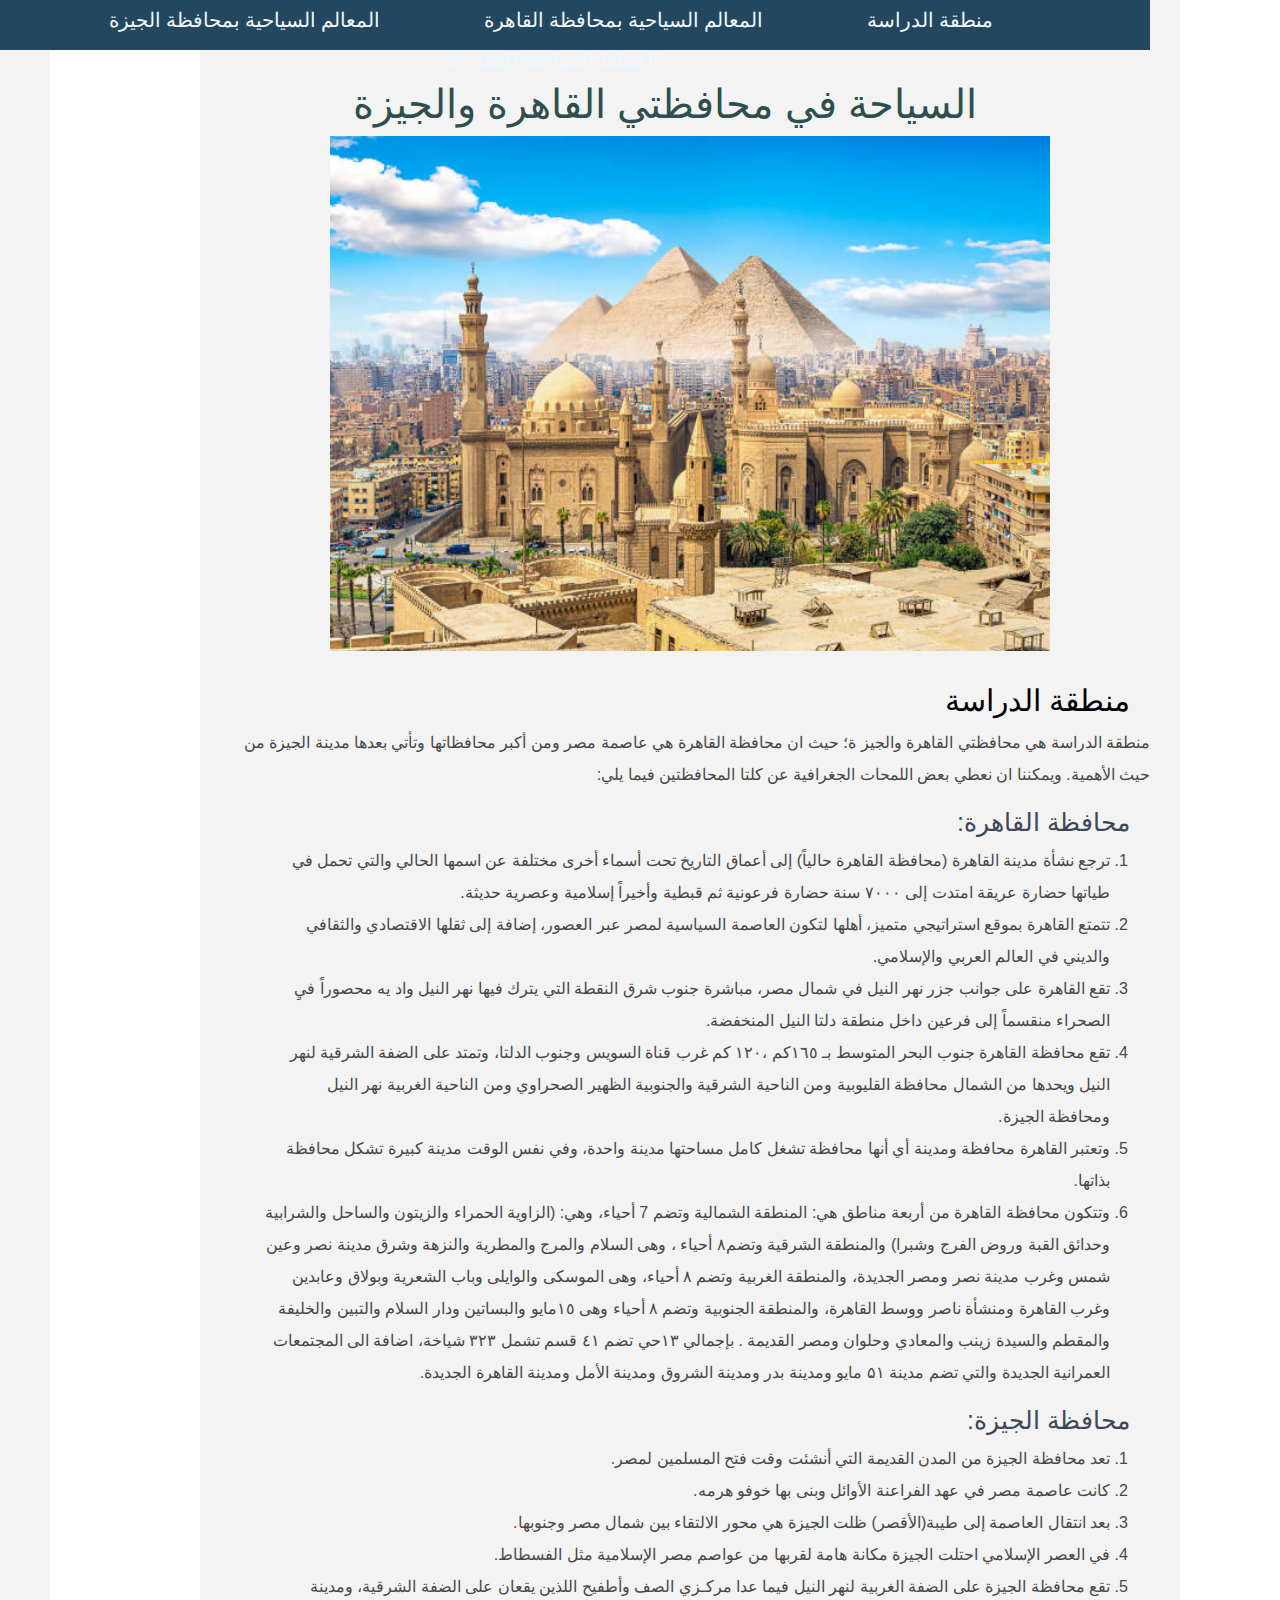
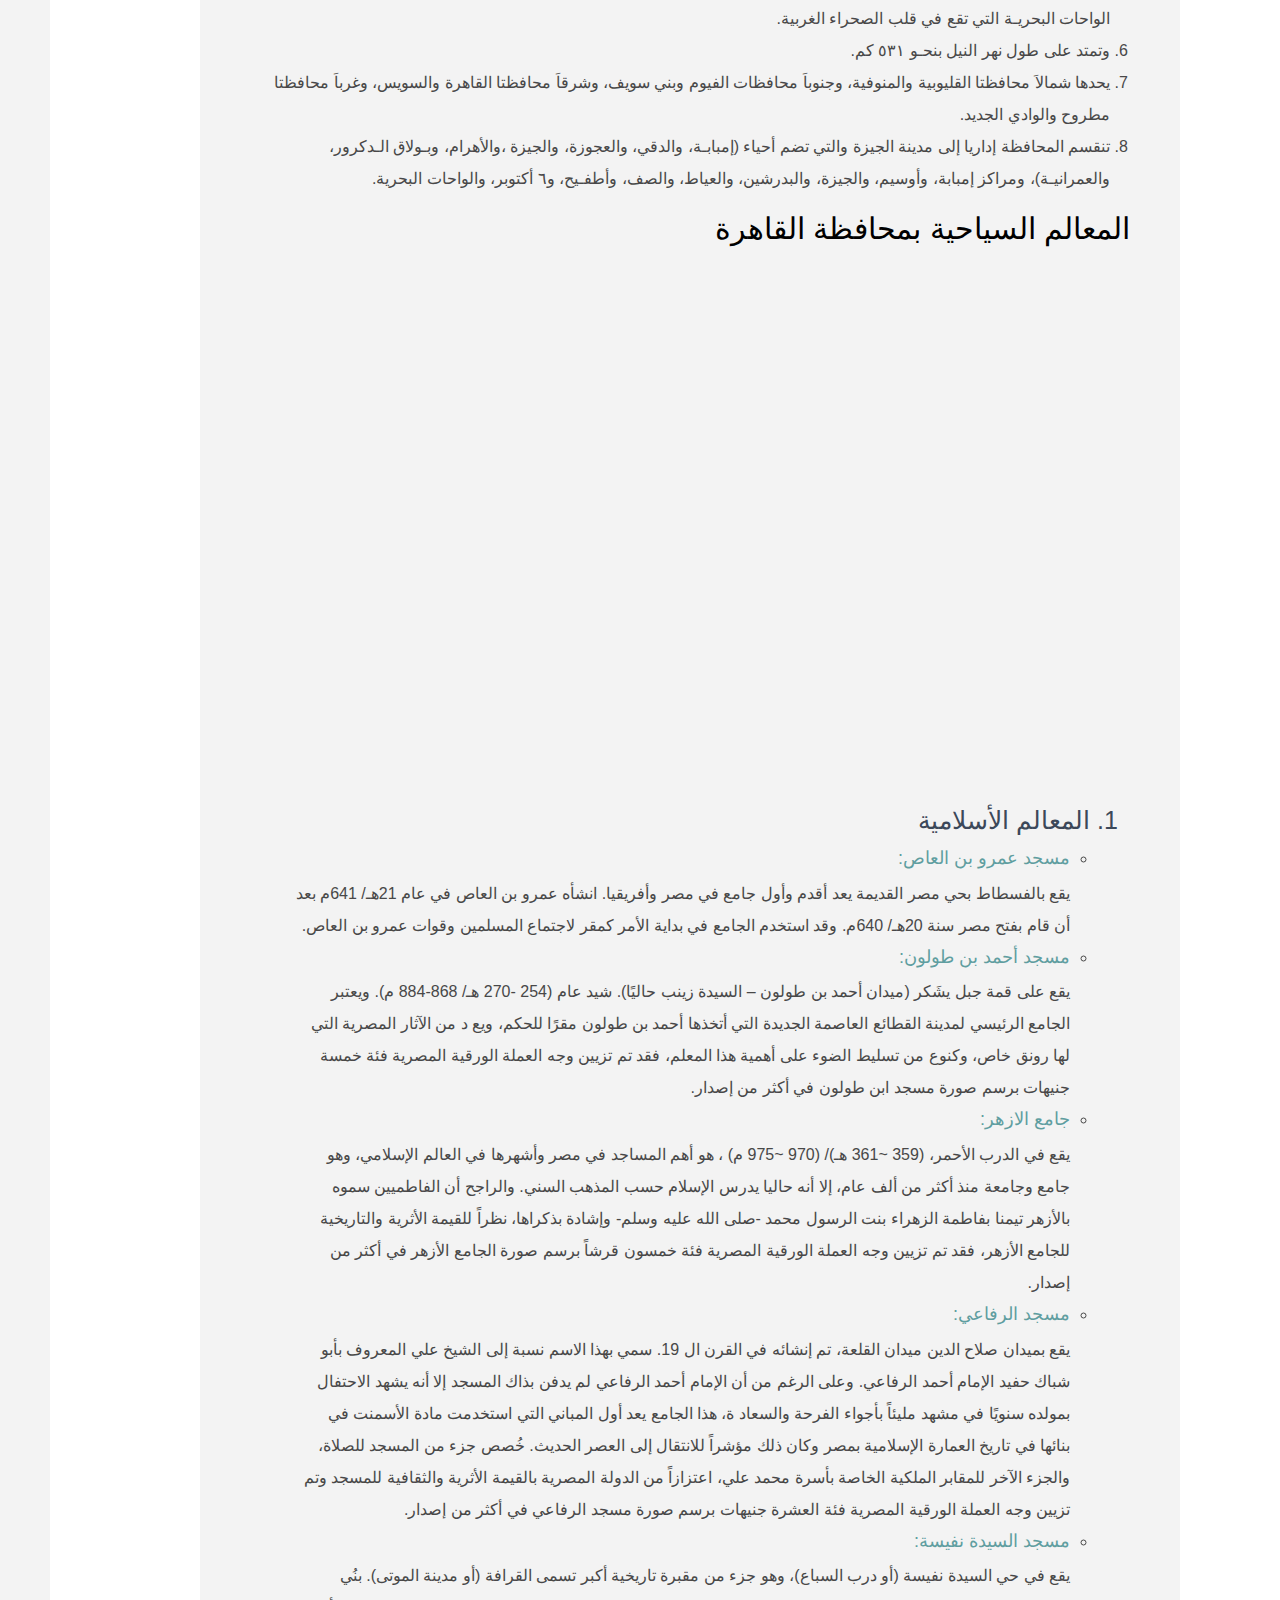
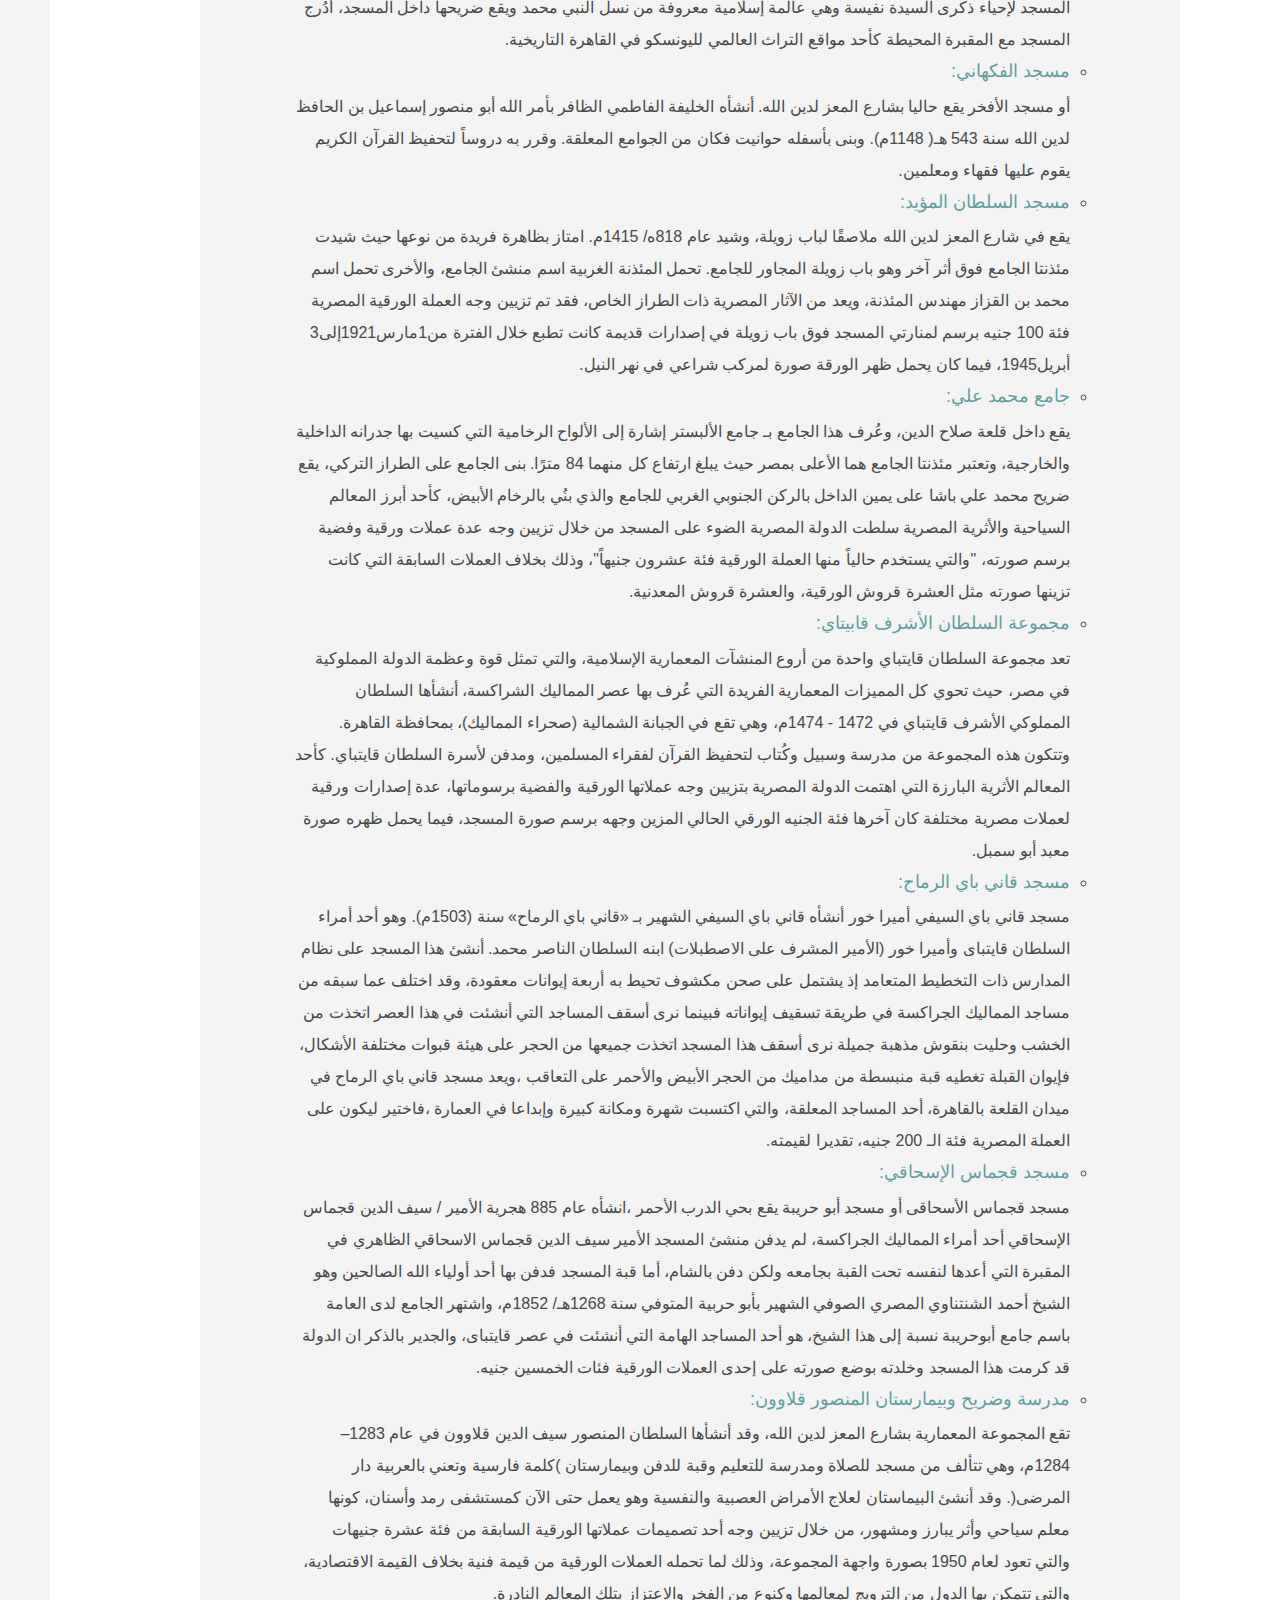
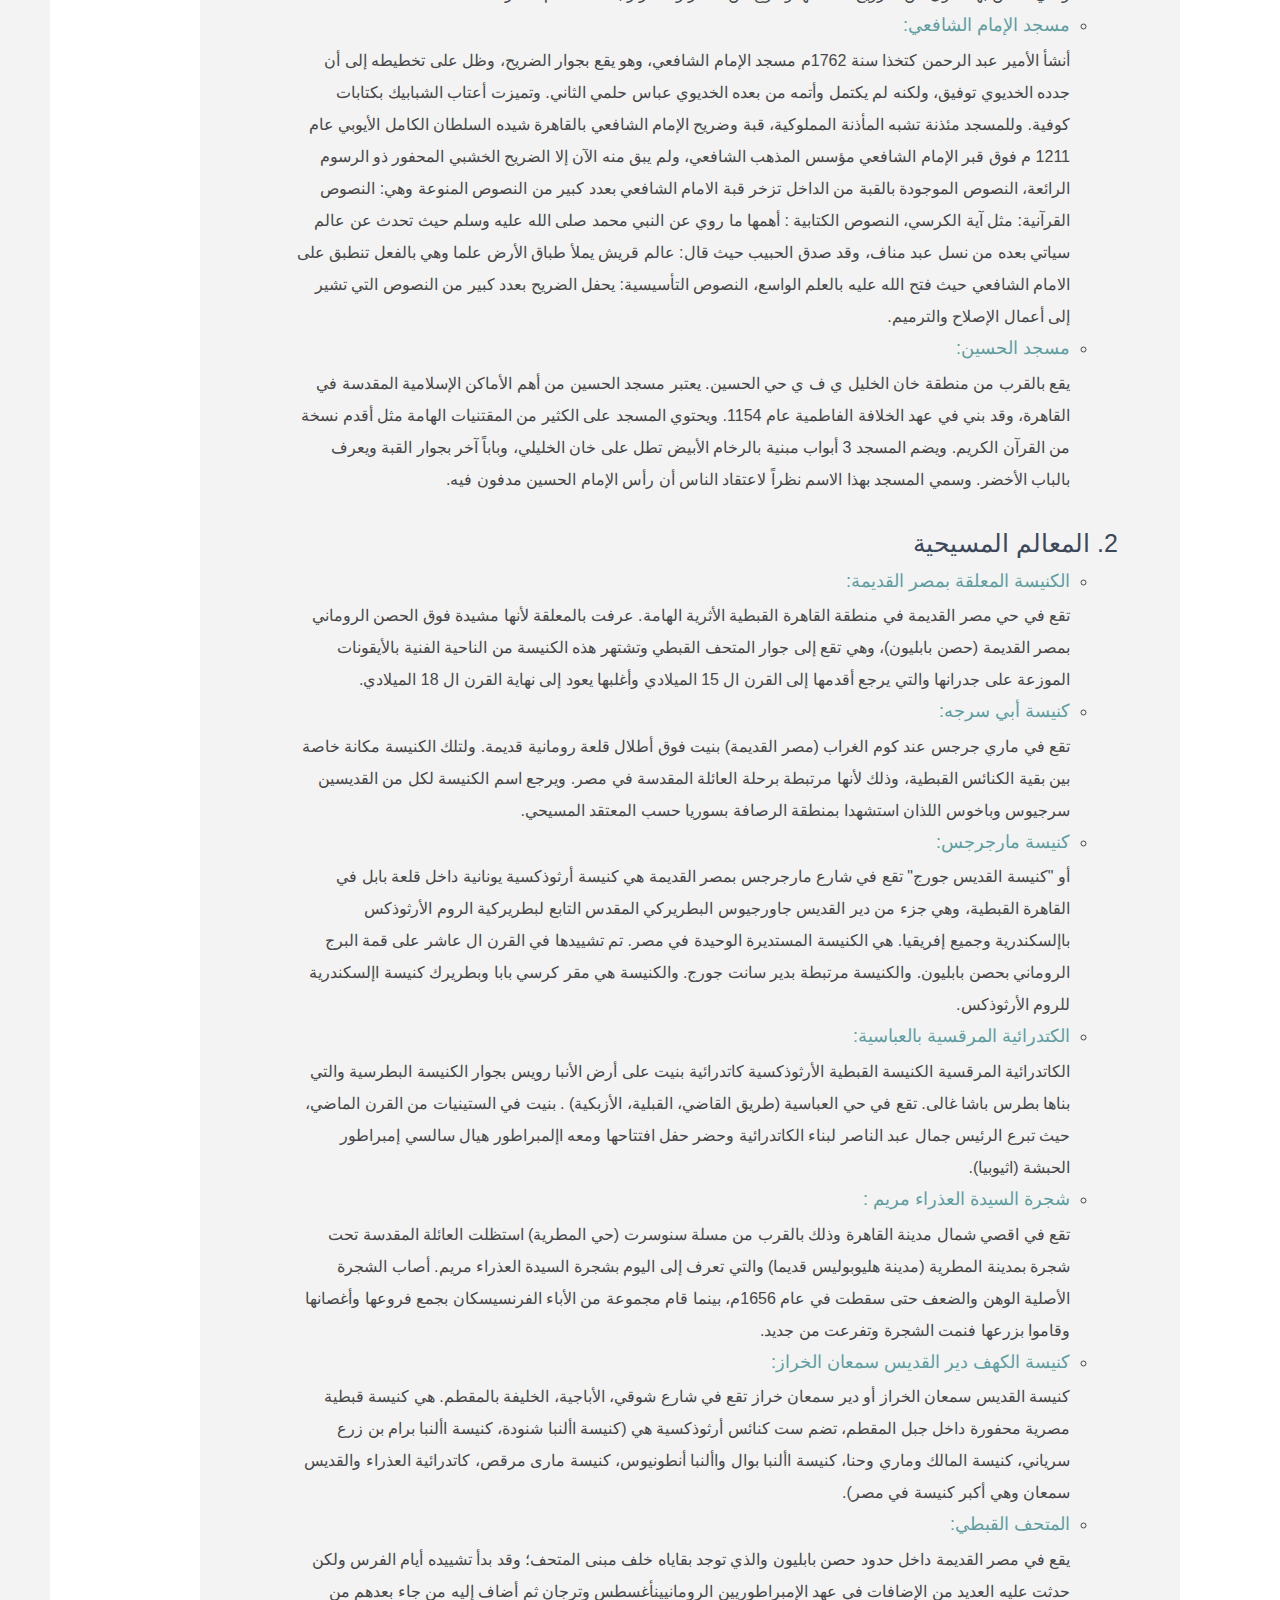
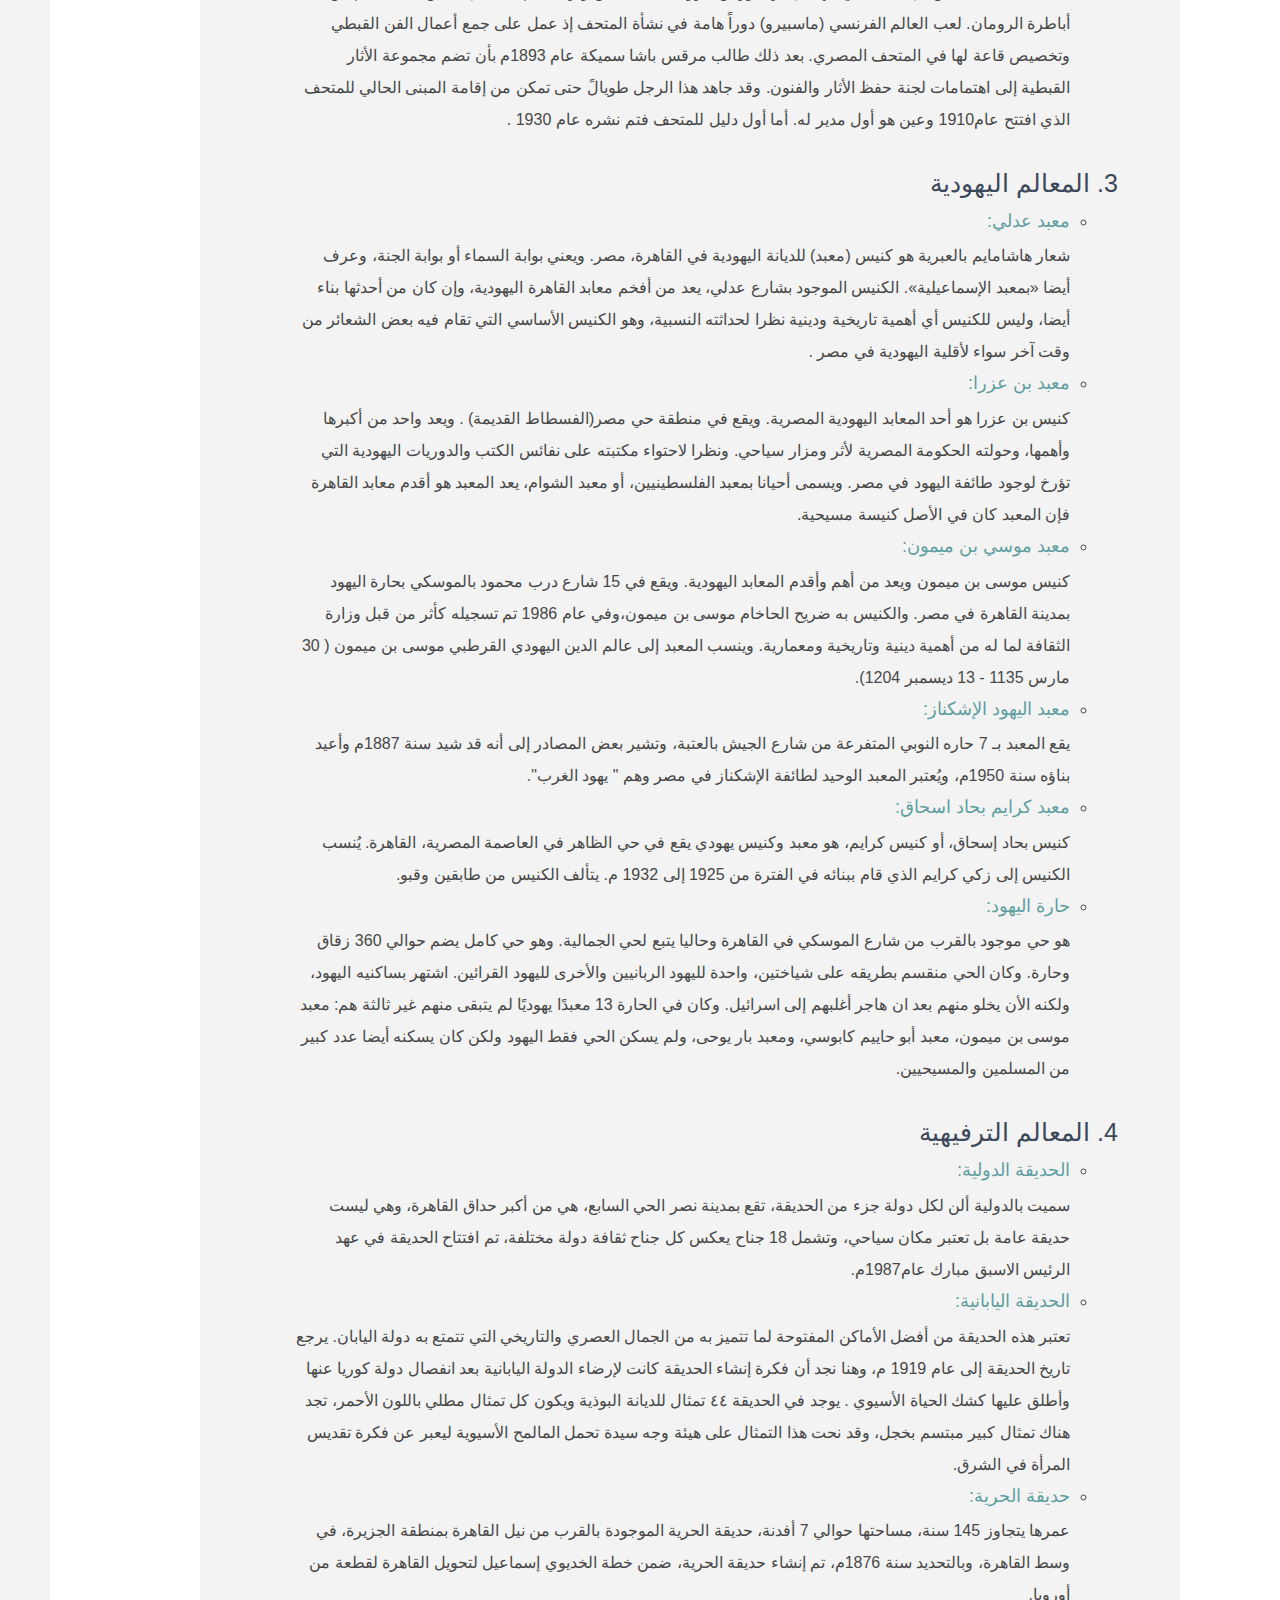
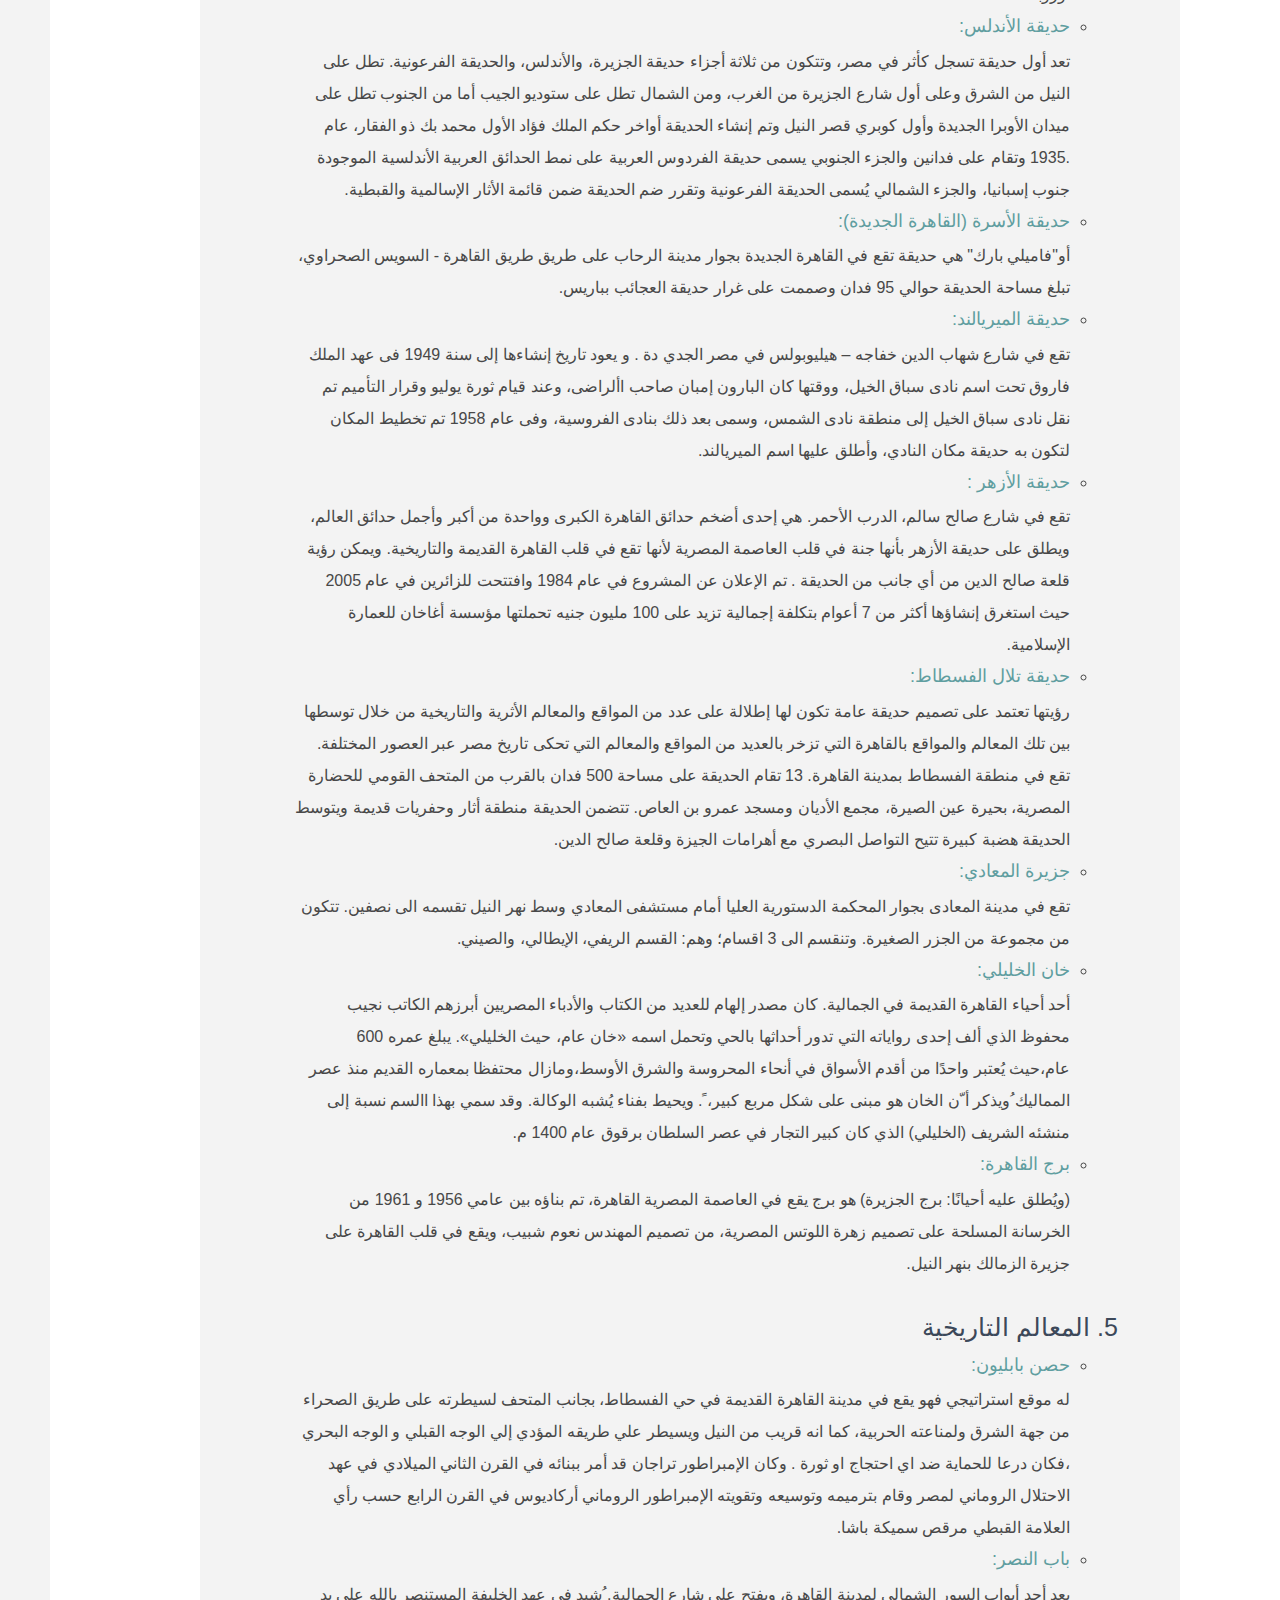
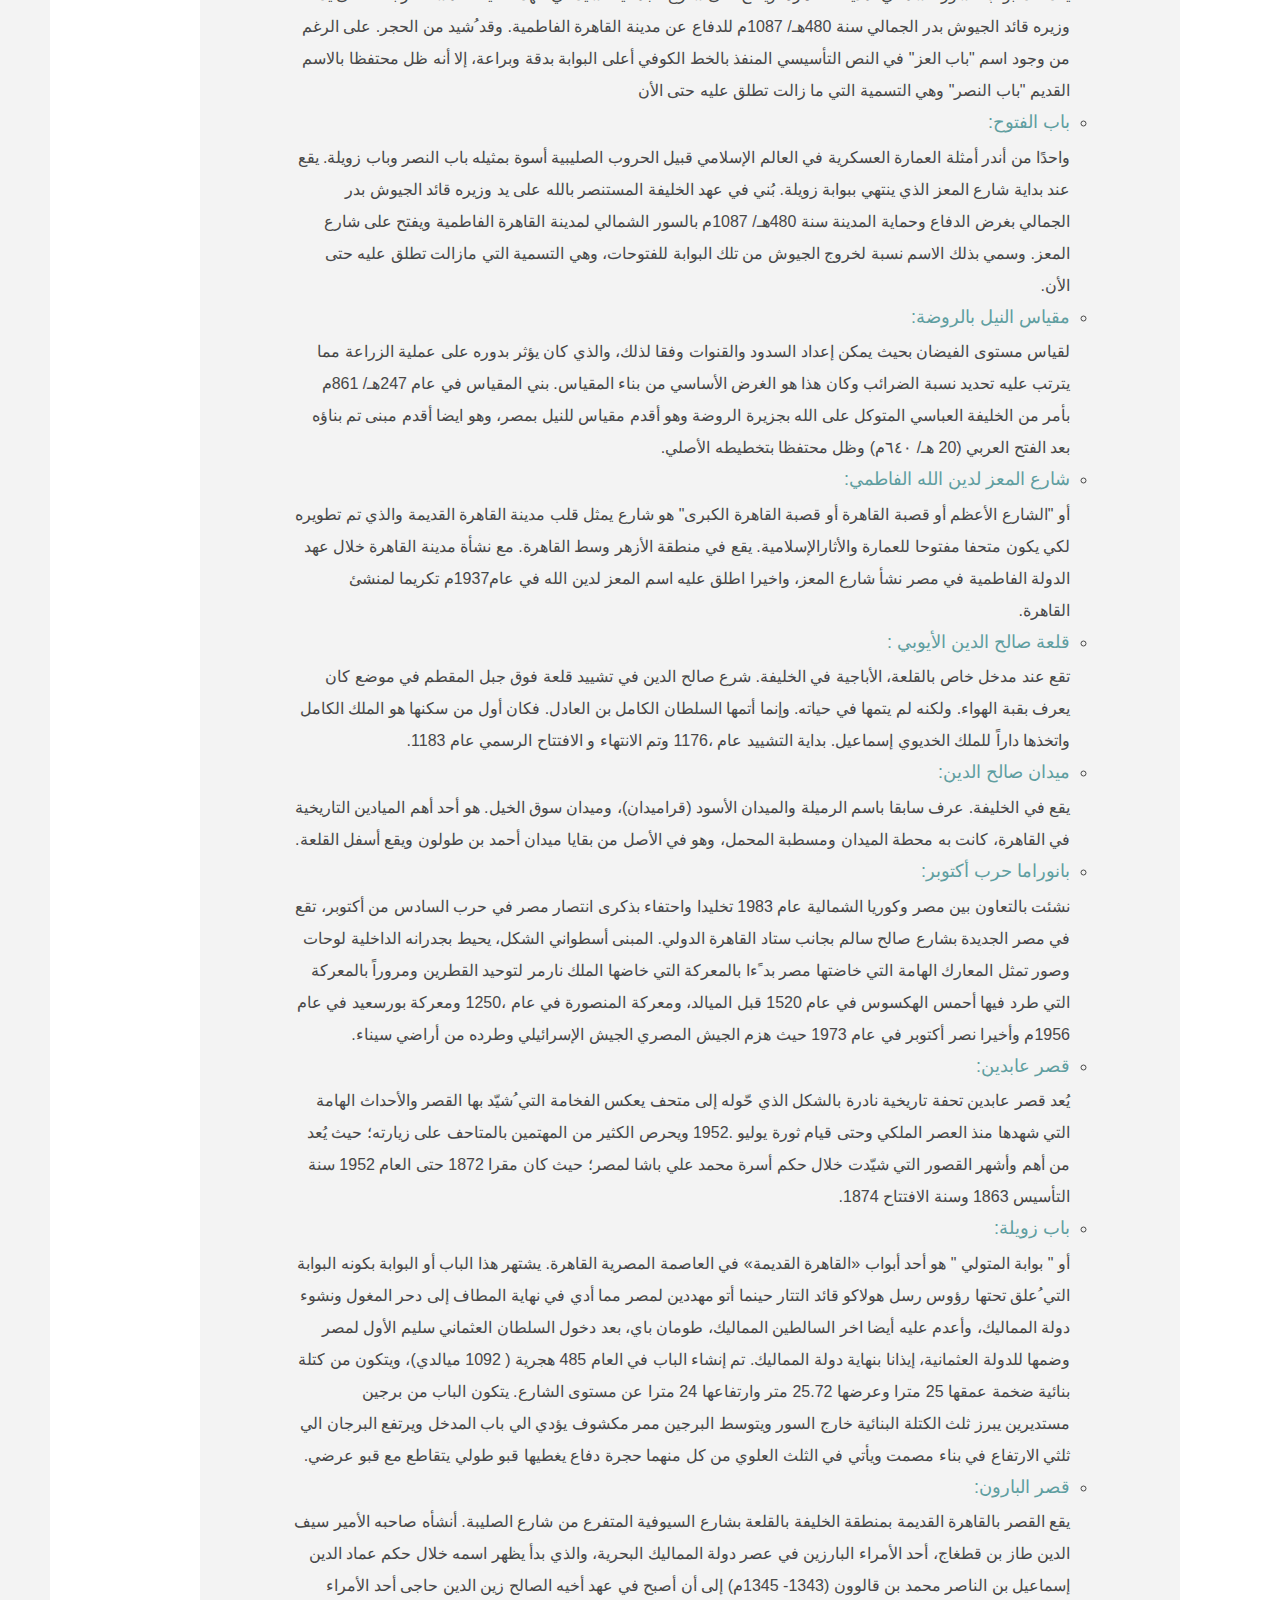
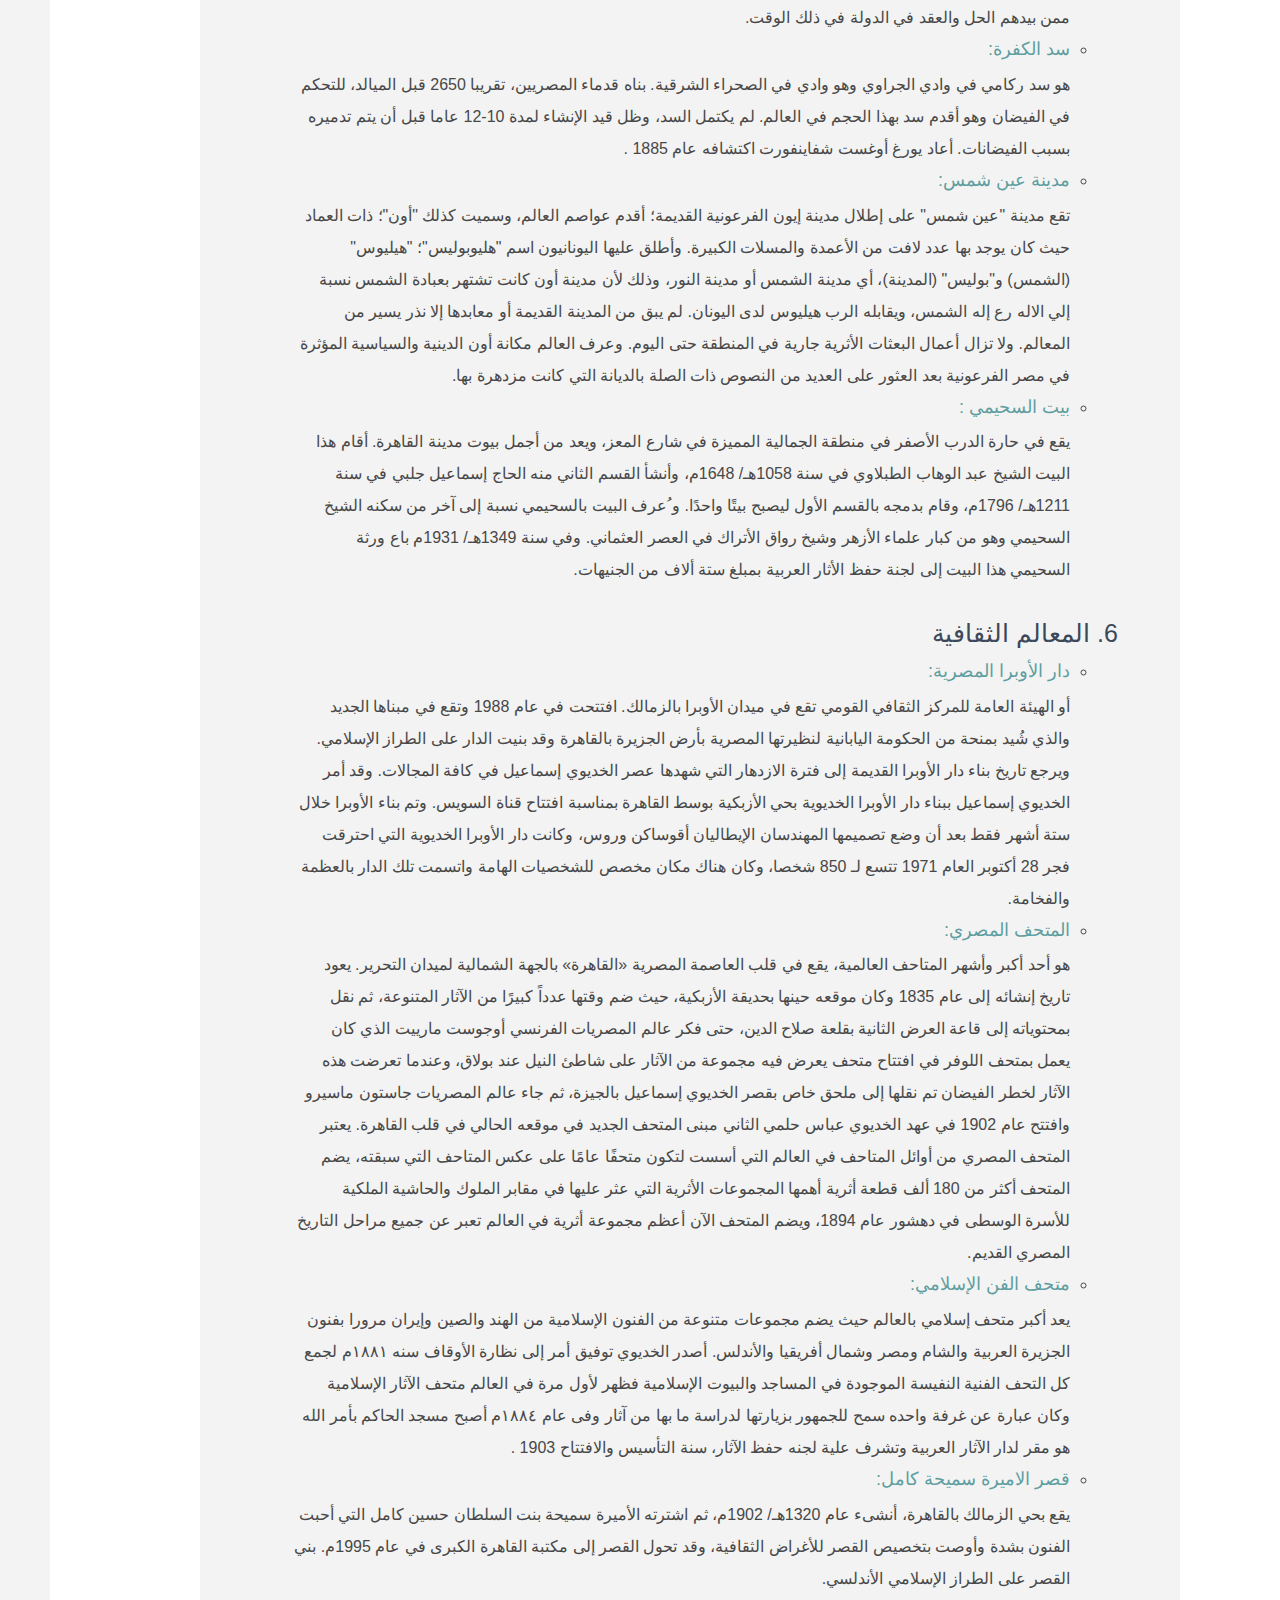
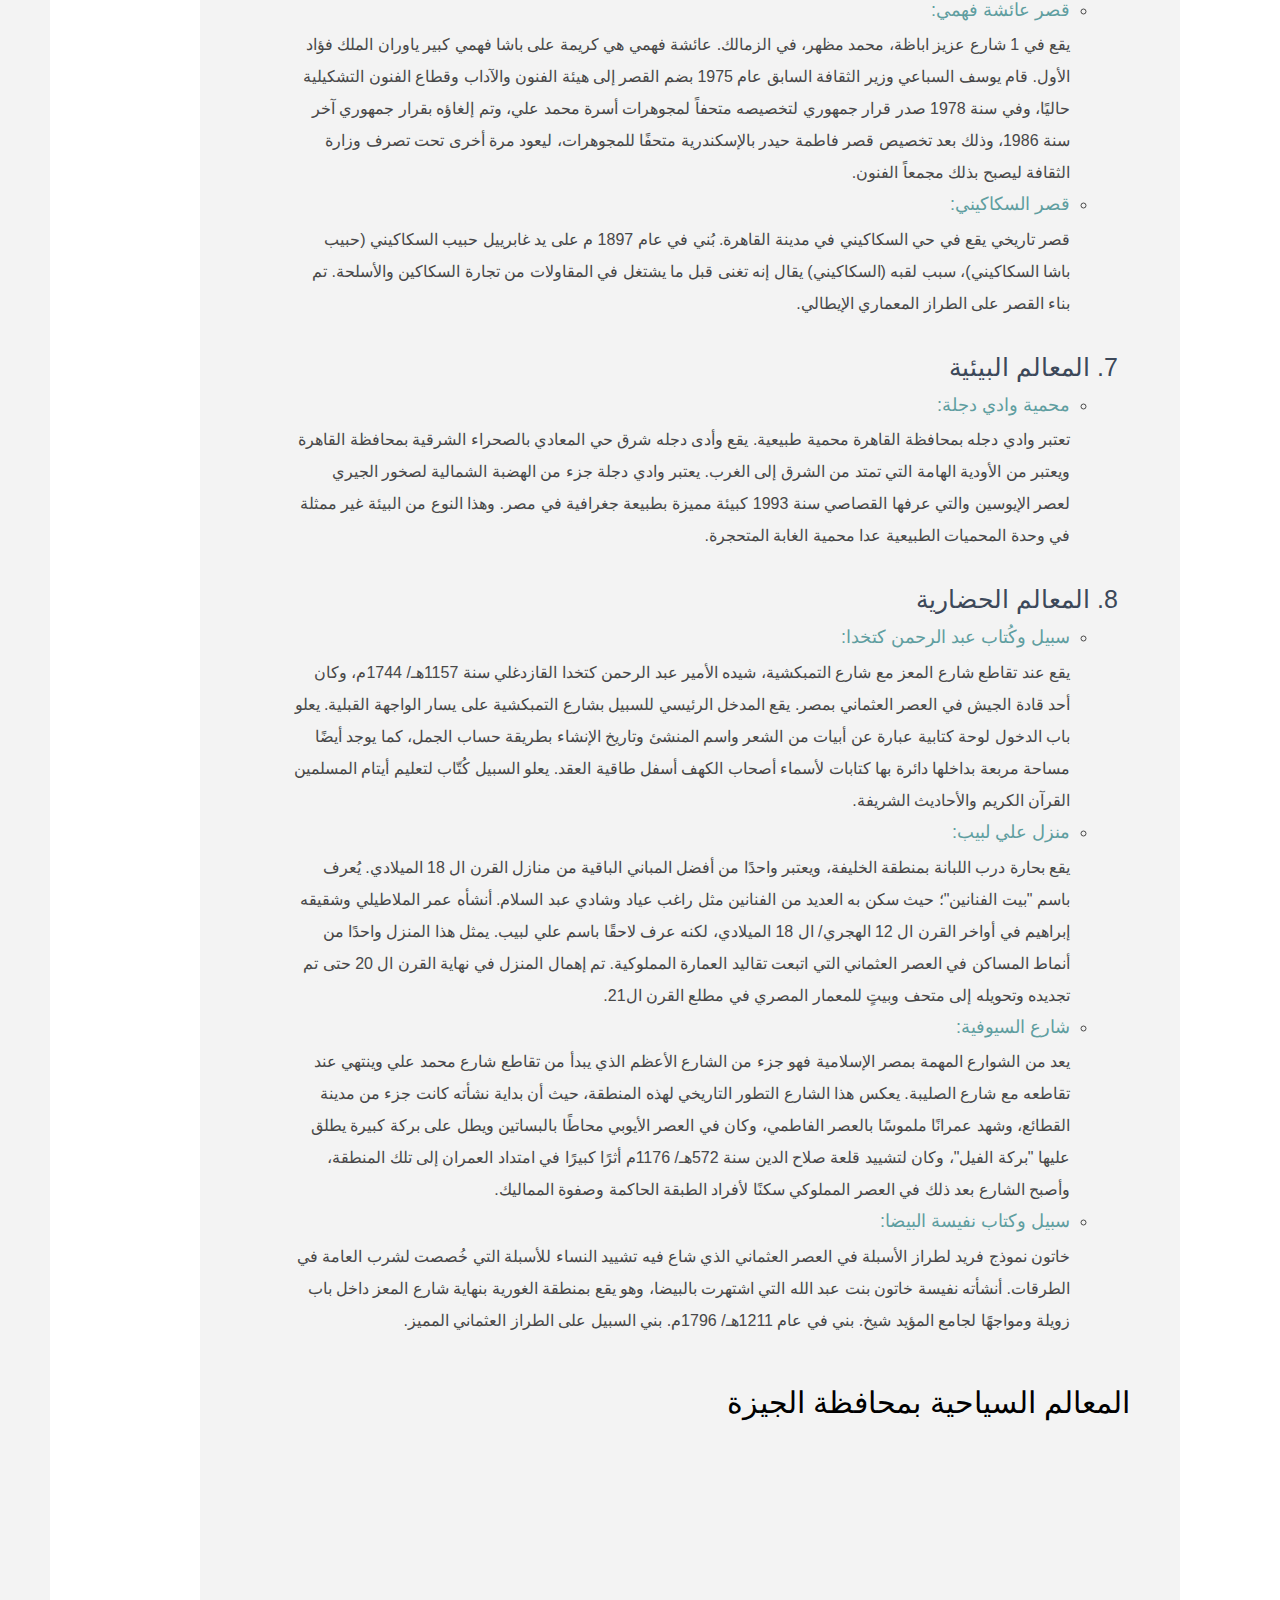
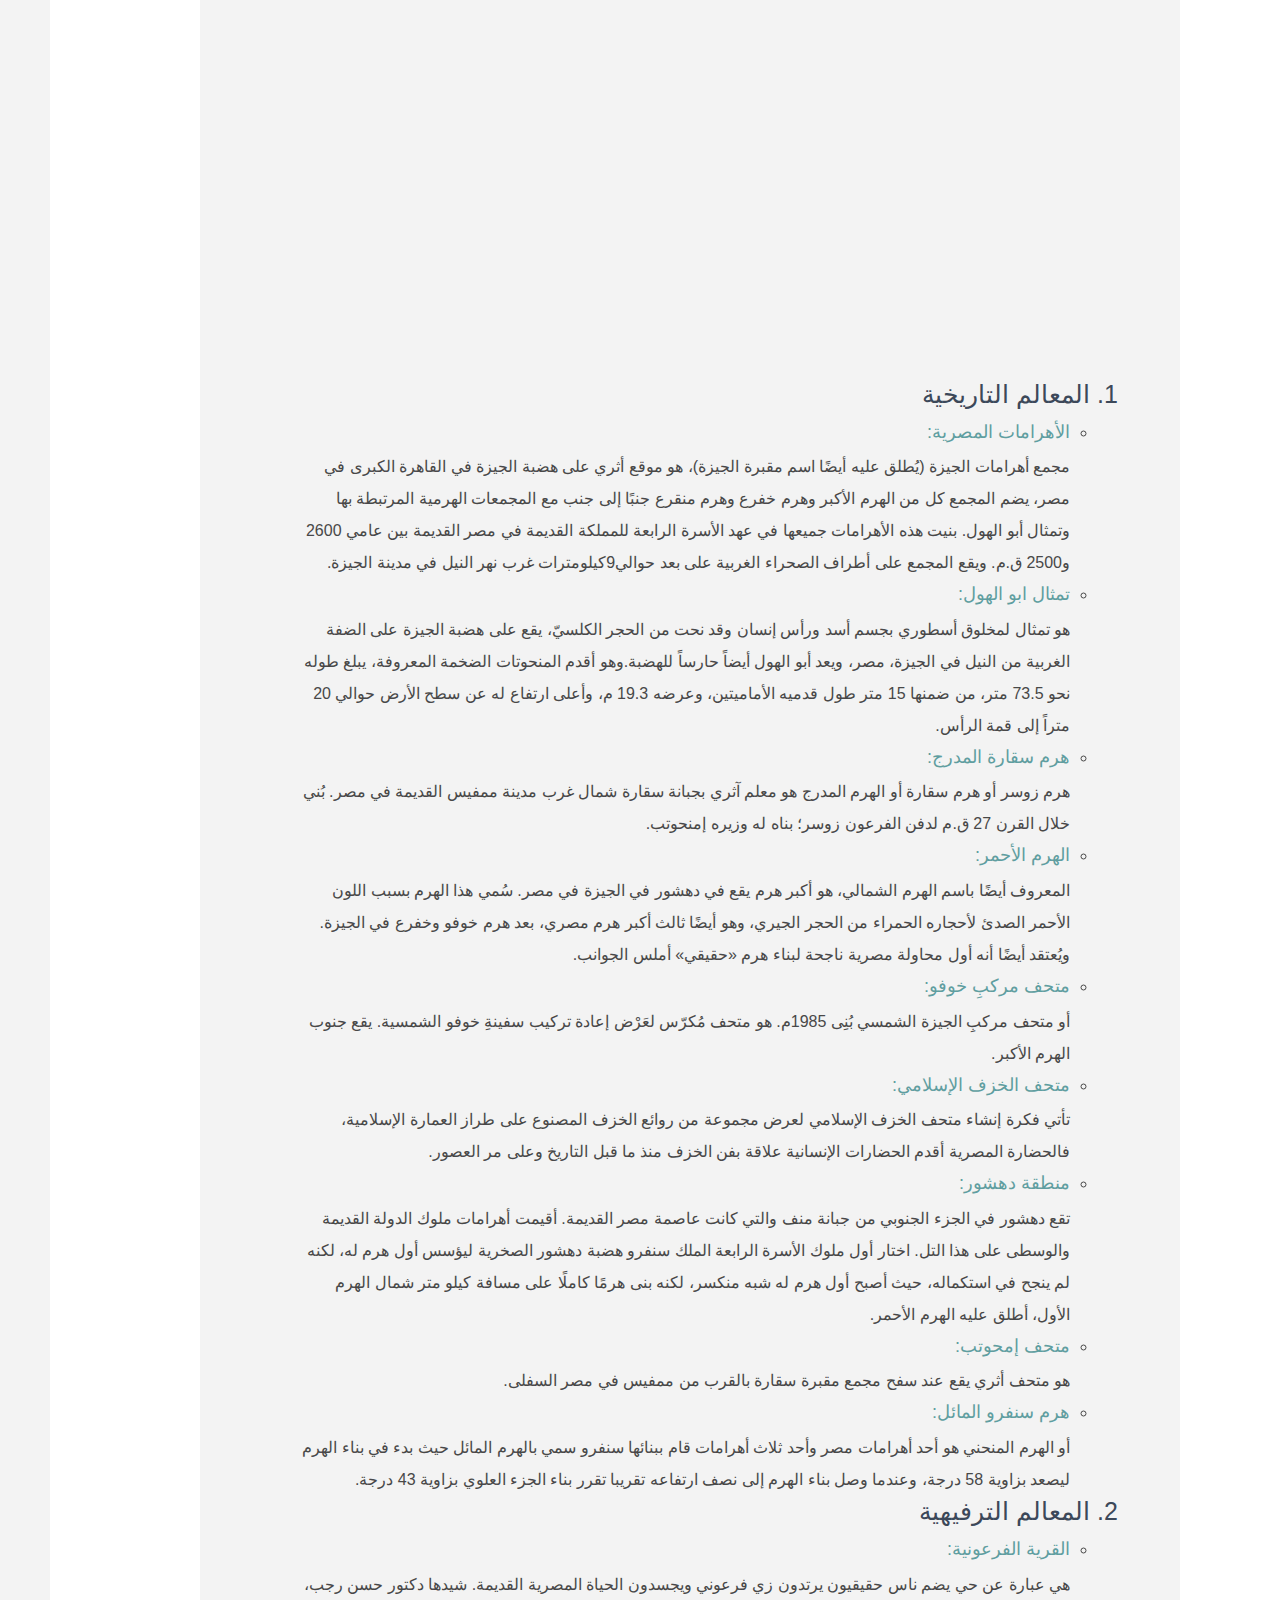
<file: learn.html>
<!doc type html>
<html>
<head>
          <meta charset="utf-8">
          <meta name="viewport" content="width=device-width, initial-scale=1">
      <title> السياحة في محافظتي القاهرة والجيزة</title>
          <link rel="stylesheet" href="css/bootstrap.css">

          <link rel="stylesheet" href="css/bootstrap.min.css">
          <link rel="stylesheet" href="css/bootstrap.min.css.map">
          <link rel="stylesheet" href="css/style.css">


</head>
<body>
   
      <div class="nav">
          <ul>
            <li><a href="#منطقة الدراسة " >
                            منطقة الدراسة</a></li>

            <li><a href="#معالم القاهرة " >
                          المعالم السياحية بمحافظة القاهرة</a></li>
     
            <li><a href="#معالم الجيزة " >
                           المعالم السياحية بمحافظة الجيزة</a></li> 
   
            <li><a href="#الخطط السياحية المقترحة " >
                          الخطط السياحية المقترحة</a></li> 
             </ul>
          
     
          
          
          
          
          
          
          
          

      </div>
        <h1>السياحة في محافظتي القاهرة والجيزة</h1>

    <div class="photo1">
      <img src="photo/%D9%85%D8%B5%D8%B1.jpg" width="100%" >
      
      </div>
  
   
   
    <!--كتابة امنطقة الدراسة-->
    <br>
   <div id ="منطقة الدراسة">
      
     <h2>منطقة الدراسة</h2>
      <p>
      منطقة الدراسة هي محافظتي القاهرة والجيز ة؛ حيث ان محافظة القاهرة هي عاصمة مصر ومن أكبر محافظاتها وتأتي بعدها مدينة الجيزة من حيث الأهمية.  
ويمكننا ان نعطي بعض اللمحات الجغرافية عن كلتا المحافظتين فيما يلي:  
         
         <h3> محافظة القاهرة:</h3>
             <ol>
                   <li>
    	ترجع نشأة مدينة القاهرة (محافظة القاهرة حالياً) إلى أعماق التاريخ تحت أسماء أخرى مختلفة عن اسمها الحالي والتي تحمل في طياتها حضارة عريقة امتدت إلى ٧٠٠٠ سنة حضارة فرعونية ثم قبطية وأخيراً إسلامية وعصرية حديثة. 
                   </li>
                   <li>
    	تتمتع القاهرة بموقع استراتيجي متميز، أهلها لتكون العاصمة السياسية لمصر عبر العصور، إضافة إلى ثقلها الاقتصادي والثقافي والديني في العالم العربي والإسلامي.
                   </li>
                   <li>
    	تقع القاهرة على جوانب جزر نهر النيل في شمال مصر، مباشرة جنوب شرق النقطة التي يترك فيها نهر النيل واد يه محصوراً فيِ الصحراء منقسماً إلى فرعين داخل منطقة دلتا النيل المنخفضة.  
                  </li>
                   <li>
    	تقع محافظة القاهرة جنوب البحر المتوسط بـ ١٦٥كم ،١٢٠ كم غرب قناة السويس وجنوب الدلتا، وتمتد على الضفة الشرقية لنهر النيل ويحدها من الشمال محافظة القليوبية ومن الناحية الشرقية والجنوبية الظهير الصحراوي ومن الناحية الغربية نهر النيل ومحافظة الجيزة.
                 </li>
                   <li>
         	وتعتبر القاهرة محافظة ومدينة أي أنها محافظة تشغل كامل مساحتها مدينة واحدة، وفي نفس الوقت مدينة كبيرة تشكل محافظة بذاتها.    
                </li>
                   <li>
   	وتتكون محافظة القاهرة من أربعة مناطق  هي: المنطقة الشمالية وتضم  7  أحياء، وهي: (الزاوية الحمراء والزيتون والساحل والشرابية وحدائق القبة وروض الفرج وشبرا) والمنطقة الشرقية وتضم٨  أحياء ، وهى السلام والمرج والمطرية والنزهة وشرق مدينة نصر وعين شمس وغرب مدينة نصر ومصر الجديدة، والمنطقة الغربية وتضم  ٨  أحياء، وهى الموسكى والوايلى وباب الشعرية وبولاق وعابدين وغرب القاهرة ومنشأة ناصر ووسط القاهرة، والمنطقة الجنوبية وتضم ٨ أحياء وهى ١٥مايو والبساتين ودار السلام والتبين والخليفة والمقطم والسيدة زينب والمعادي وحلوان ومصر القديمة .
بإجمالي ١۳حي تضم ٤١ قسم تشمل ۳٢۳ شياخة، اضافة الى المجتمعات العمرانية الجديدة والتي تضم مدينة ۵١ مايو ومدينة بدر ومدينة الشروق ومدينة الأمل ومدينة القاهرة الجديدة. 

                </li>
              </ol>
      
      
         <h3>محافظة الجيزة:</h3>
             <ol>
                   <li>
    	تعد محافظة الجيزة من المدن القديمة التي أنشئت وقت فتح المسلمين لمصر. 
                  </li>
                   <li>
    	كانت عاصمة مصر في عهد الفراعنة الأوائل وبنى بها خوفو هرمه.
                  </li>
                   <li>
    	بعد انتقال العاصمة إلى طيبة(الأقصر) ظلت الجيزة هي محور الالتقاء بين شمال مصر وجنوبها.  
                   </li>
                   <li>
    	في العصر الإسلامي احتلت الجيزة مكانة هامة لقربها من عواصم مصر الإسلامية مثل الفسطاط.  
    </li>
                   <li>
    	تقع محافظة الجيزة على الضفة الغربية لنهر النيل فيما عدا مركـزي الصف وأطفيح اللذين يقعان على الضفة الشرقية، ومدينة الواحات البحريـة التي تقع في قلب الصحراء الغربية. 
    </li>
                   <li>
    	وتمتد على طول نهر النيل بنحـو ٥۳١ كم.  
    </li>
                   <li>
    	يحدها شمالاَ محافظتا القليوبية والمنوفية، وجنوباَ محافظات الفيوم وبني سويف، وشرقاَ محافظتا القاهرة والسويس، وغرباَ محافظتا مطروح والوادي الجديد.  
    </li>
                   <li>
   	تنقسم المحافظة إداريا إلى مدينة الجيزة والتي تضم أحياء (إمبابـة، والدقي، والعجوزة، والجيزة ،والأهرام، وبـولاق الـدكرور، والعمرانيـة)، ومراكز إمبابة، وأوسيم، والجيزة، والبدرشين، والعياط، والصف، وأطفـيح،  و٦ أكتوبر، والواحات البحرية. 
    </li>
             </ol>
    </div>
   <!--خلاص منطقة الدراسة-->
    
    
    
    
    <!--معالم القاهرة-->
        <div id="معالم القاهرة" class="contanier">
             <h2>المعالم السياحية بمحافظة القاهرة</h2>
                
                   <ol>
                       <iframe src="https://www.arcgis.com/apps/instant/basic/index.html?appid=062075d358c849569cb373130bd69c12&locale=en-US" width="1000" height="550" frameborder="0" style="border:0" allowfullscreen>iFrames are not supported on this page.</iframe>
                        <h3><li> المعالم الأسلامية</li></h3>
                            <ul>
                               <li>
      <h4>مسجد عمرو بن العاص:</h4>
                         يقع بالفسطاط بحي مصر القديمة يعد أقدم وأول جامع في مصر وأفريقيا. انشأه عمرو بن العاص في عام 21هـ/ 641م بعد أن قام بفتح مصر سنة 20هـ/ 640م. وقد استخدم الجامع في بداية الأمر كمقر لاجتماع المسلمين وقوات عمرو بن العاص.
            </li>
                               <li>
       <h4>مسجد أحمد بن طولون: </h4>    
                         يقع على قمة جبل يشَكر (ميدان أحمد بن طولون – السيدة زينب حاليًا). شيد عام
(254 -270 هـ/ 868-884 م). ويعتبر الجامع الرئيسي لمدينة القطائع العاصمة الجديدة التي أتخذها أحمد بن طولون مقرًا للحكم، ويع د من الآثار المصرية التي لها رونق خاص، وكنوع من تسليط الضوء على أهمية هذا المعلم، فقد تم تزيين وجه العملة الورقية المصرية فئة خمسة جنيهات برسم صورة مسجد ابن طولون في أكثر من إصدار. 
 
            </li>
                               <li>
                        <h4>جامع الازهر:</h4>
                        يقع في الدرب الأحمر، (359 ~361 هـ)/ (970 ~975 م) ، هو أهم المساجد في مصر وأشهرها في العالم الإسلامي، وهو جامع وجامعة منذ أكثر من ألف عام، إلا أنه حاليا يدرس الإسلام حسب المذهب السني. والراجح أن الفاطميين سموه بالأزهر تيمنا بفاطمة الزهراء بنت الرسول محمد -صلى الله عليه وسلم- وإشادة بذكراها، نظراً للقيمة الأثرية والتاريخية للجامع الأزهر، فقد تم تزيين وجه العملة
الورقية المصرية فئة خمسون قرشاً برسم صورة الجامع الأزهر في أكثر من إصدار.  
            </li>
                               <li>
                       <h4>مسجد الرفاعي:</h4> 
                        يقع بميدان صلاح الدين ميدان القلعة، تم إنشائه في القرن ال 19. سمي بهذا الاسم نسبة إلى الشيخ علي المعروف بأبو شباك حفيد الإمام أحمد الرفاعي. وعلى الرغم من أن الإمام أحمد الرفاعي لم يدفن بذاك المسجد إلا أنه يشهد الاحتفال بمولده سنويًا في مشهد مليئاً بأجواء الفرحة والسعاد ة، هذا الجامع يعد أول المباني التي استخدمت مادة الأسمنت في بنائها في تاريخ العمارة الإسلامية بمصر وكان ذلك مؤشراً للانتقال إلى العصر الحديث.  خُصص جزء من المسجد للصلاة، والجزء الآخر للمقابر الملكية الخاصة بأسرة محمد علي، اعتزازاً من الدولة المصرية بالقيمة الأثرية والثقافية للمسجد وتم تزيين وجه العملة الورقية المصرية فئة العشرة جنيهات برسم صورة مسجد الرفاعي في أكثر من إصدار.  
            </li>
                               <li>
                        <h4> مسجد السيدة نفيسة:</h4>   
                        يقع في حي السيدة نفيسة (أو  درب السباع)، وهو جزء من مقبرة تاريخية أكبر تسمى القرافة (أو مدينة الموتى). بنُي المسجد لإحياء ذكرى السيدة نفيسة وهي عالمة إسلامية معروفة من نسل النبي محمد ويقع  ضريحها داخل المسجد،  أدُرج المسجد مع المقبرة المحيطة كأحد مواقع التراث العالمي لليونسكو في القاهرة التاريخية. 
            </li>
                               <li>
                       <h4>مسجد الفكهاني:</h4>    
                        أو مسجد الأفخر يقع حاليا بشارع المعز لدين الله. أنشأه الخليفة الفاطمي الظافر بأمر الله أبو منصور إسماعيل بن الحافظ لدين الله سنة 543 هـ( 1148م). وبنى بأسفله حوانيت فكان من الجوامع المعلقة. وقرر به دروساً لتحفيظ القرآن الكريم يقوم عليها فقهاء ومعلمين.  
            </li>
                               <li>
                        <h4>مسجد السلطان المؤيد:</h4>   
                        يقع في شارع المعز لدين الله ملاصقًا لباب زويلة، وشيد عام 818ه/ 1415م. 
امتاز بظاهرة فريدة من نوعها حيث شيدت مئذنتا الجامع فوق أثر آخر وهو باب زويلة المجاور للجامع. تحمل المئذنة الغربية اسم منشئ الجامع، والأخرى تحمل اسم محمد بن القزاز مهندس المئذنة، ويعد من الآثار المصرية ذات الطراز الخاص، فقد تم تزيين وجه العملة الورقية المصرية فئة  100  جنيه برسم لمنارتي المسجد فوق باب زويلة في إصدارات قديمة كانت تطبع خلال الفترة من1مارس1921إلى3
أبريل1945، فيما كان يحمل ظهر الورقة صورة لمركب شراعي في نهر النيل.
   
            </li>
                               <li>
                        <h4> جامع محمد علي: </h4>     
                        يقع داخل قلعة صلاح الدين، وعُرف هذا الجامع بـ جامع الألبستر إشارة إلى الألواح الرخامية التي كسيت بها جدرانه الداخلية والخارجية، وتعتبر مئذنتا الجامع هما الأعلى بمصر حيث يبلغ ارتفاع كل منهما 84 مترًا. بنى الجامع على الطراز التركي، يقع ضريح محمد علي باشا على يمين الداخل بالركن الجنوبي الغربي للجامع والذي بنُي بالرخام الأبيض، كأحد أبرز المعالم السياحية والأثرية المصرية سلطت الدولة المصرية الضوء على المسجد من خلال تزيين وجه عدة عملات ورقية وفضية برسم
صورته، "والتي يستخدم حالياً منها العملة الورقية فئة عشرون جنيهاً"، وذلك بخلاف العملات السابقة التي كانت تزينها صورته مثل العشرة قروش الورقية، والعشرة قروش المعدنية.
            </li>
                               <li>
                       <h4>مجموعة السلطان الأشرف قابيتاي:</h4>    
                        تعد مجموعة السلطان قايتباي واحدة من أروع المنشآت المعمارية الإسلامية، والتي تمثل قوة وعظمة الدولة المملوكية في مصر، حيث تحوي كل المميزات المعمارية الفريدة التي عُرف بها عصر المماليك الشراكسة، أنشأها السلطان المملوكي الأشرف قايتباي في 1472 - 1474م، وهي تقع في الجبانة الشمالية (صحراء المماليك)، بمحافظة القاهرة. وتتكون هذه المجموعة من مدرسة وسبيل وكُتاب لتحفيظ القرآن لفقراء المسلمين، ومدفن لأسرة السلطان قايتباي. كأحد المعالم الأثرية البارزة التي اهتمت الدولة المصرية بتزيين وجه عملاتها الورقية والفضية برسوماتها، عدة إصدارات ورقية لعملات مصرية مختلفة كان آخرها فئة الجنيه الورقي الحالي المزين وجهه برسم صورة المسجد، فيما يحمل ظهره صورة معبد أبو سمبل. 
            </li>
                               <li>
                         <h4> مسجد قاني باي الرماح: </h4>   
                        مسجد قاني باي السيفي أميرا خور أنشأه قاني باي السيفي الشهير بـ «قاني باي الرماح» سنة (1503م). وهو أحد أمراء السلطان قايتباى وأميرا خور (الأمير المشرف على الاصطبلات) ابنه السلطان الناصر محمد. أنشئ هذا المسجد على نظام المدارس ذات التخطيط المتعامد إذ يشتمل على صحن مكشوف تحيط به أربعة إيوانات معقودة، وقد اختلف عما سبقه من مساجد المماليك الجراكسة في طريقة تسقيف إيواناته فبينما نرى أسقف المساجد التي أنشئت في هذا العصر اتخذت من الخشب وحليت بنقوش مذهبة جميلة نرى أسقف هذا المسجد اتخذت جميعها من الحجر على هيئة قبوات مختلفة الأشكال، فإيوان القبلة تغطيه قبة منبسطة من مداميك من الحجر الأبيض والأحمر على التعاقب ،ويعد مسجد قاني باي الرماح في ميدان القلعة بالقاهرة، أحد المساجد المعلقة، والتي اكتسبت شهرة ومكانة كبيرة وإبداعا في العمارة ،فاختير ليكون على العملة المصرية فئة الـ 200 جنيه، تقديرا لقيمته. 
            </li>
                               <li>
                       <h4>مسجد قجماس الإسحاقي:</h4>    
                        مسجد قجماس الأسحاقى أو مسجد أبو حريبة يقع بحي الدرب الأحمر ،انشأه عام 885 هجرية الأمير / سيف الدين قجماس الإسحاقي أحد أمراء المماليك الجراكسة، لم يدفن منشئ المسجد الأمير سيف الدين قجماس الاسحاقي الظاهري في المقبرة التي أعدها لنفسه تحت القبة بجامعه ولكن دفن بالشام، أما قبة المسجد فدفن بها أحد أولياء الله الصالحين وهو الشيخ أحمد الشنتناوي المصري الصوفي الشهير بأبو حربية المتوفي سنة  1268هـ/ 1852م، واشتهر الجامع لدى العامة باسم جامع أبوحريبة نسبة إلى هذا الشيخ، هو أحد المساجد الهامة التي أنشئت في عصر قايتباى،  والجدير بالذكر ان الدولة قد كرمت هذا المسجد وخلدته بوضع صورته على إحدى العملات الورقية فئات الخمسين  جنيه. 
            </li>
                               <li>
                        <h4>مدرسة وضريح  وبيمارستان المنصور قلاوون: </h4>        
                        تقع المجموعة المعمارية بشارع المعز لدين الله، وقد أنشأها السلطان المنصور سيف الدين قلاوون في عام 1283– 1284م، وهي تتألف من مسجد للصلاة ومدرسة للتعليم وقبة للدفن وبيمارستان )كلمة فارسية وتعني بالعربية دار المرضى(. وقد أنشئ البيماستان لعلاج الأمراض العصبية والنفسية وهو يعمل حتى الآن كمستشفى رمد وأسنان، كونها معلم سياحي وأثر يبارز ومشهور، من خلال تزيين وجه أحد تصميمات عملاتها الورقية السابقة من فئة عشرة جنيهات والتي تعود لعام 1950 بصورة واجهة المجموعة، وذلك لما تحمله العملات الورقية من قيمة فنية بخلاف القيمة الاقتصادية، والتي تتمكن بها الدول من الترويج لمعالمها وكنوع من الفخر والاعتزاز بتلك المعالم النادرة.
            </li>
                               <li>
                       <h4>مسجد الإمام الشافعي: </h4>    
                        أنشأ الأمير عبد الرحمن كتخذا سنة 1762م مسجد الإمام الشافعي، وهو يقع بجوار الضريح، وظل على تخطيطه إلى أن جدده الخديوي توفيق، ولكنه لم يكتمل وأتمه من بعده الخديوي عباس حلمي الثاني. وتميزت أعتاب الشبابيك بكتابات كوفية. وللمسجد مئذنة تشبه المأذنة المملوكية، قبة وضريح الإمام الشافعي بالقاهرة شيده السلطان الكامل الأيوبي عام 1211 م فوق قبر الإمام الشافعي مؤسس المذهب الشافعي، ولم يبق منه الآن إلا الضريح الخشبي المحفور ذو الرسوم الرائعة، النصوص الموجودة بالقبة من الداخل تزخر قبة الامام الشافعي بعدد كبير من النصوص المنوعة وهي: النصوص القرآنية: مثل آية الكرسي، النصوص الكتابية : أهمها ما روي عن النبي محمد صلى الله عليه وسلم حيث تحدث عن عالم سياتي بعده من نسل عبد مناف، وقد صدق الحبيب حيث قال: عالم قريش يملأ طباق الأرض علما وهي بالفعل تنطبق على الامام الشافعي حيث فتح الله عليه بالعلم الواسع، النصوص التأسيسية: يحفل الضريح بعدد كبير من النصوص التي تشير إلى أعمال الإصلاح والترميم.   
            </li>
                               <li>
                        <h4>مسجد الحسين: </h4>    
                        يقع بالقرب من منطقة خان الخليل ي ف ي حي الحسين. يعتبر مسجد الحسين من أهم الأماكن الإسلامية المقدسة في القاهرة، وقد بني في عهد الخلافة الفاطمية عام 1154. ويحتوي المسجد على الكثير من المقتنيات الهامة مثل أقدم نسخة من القرآن الكريم. ويضم المسجد 3 أبواب مبنية بالرخام الأبيض تطل على خان الخليلي، وباباً آخر بجوار القبة ويعرف بالباب الأخضر. وسمي المسجد بهذا الاسم نظراً لاعتقاد الناس أن رأس الإمام الحسين مدفون فيه.  
            </li>
                            </ul>
      

                                 <br>
                       
                        <h3><li> المعالم المسيحية</li></h3>
                            <ul>
                              <li>
                       <h4>الكنيسة المعلقة بمصر القديمة:</h4>     
                        تقع في حي مصر القديمة في منطقة القاهرة القبطية الأثرية الهامة. عرفت بالمعلقة لأنها مشيدة فوق الحصن الروماني بمصر القديمة (حصن بابليون)، وهي تقع إلى جوار المتحف القبطي وتشتهر هذه الكنيسة من الناحية الفنية بالأيقونات الموزعة على جدرانها والتي يرجع أقدمها إلى القرن ال 15 الميلادي وأغلبها يعود إلى نهاية القرن ال 18 الميلادي. 
                </li>
                             <li>
                       <h4>كنيسة أبي سرجه: </h4>    
                        تقع في ماري جرجس عند كوم الغراب (مصر القديمة) بنيت فوق أطلال قلعة رومانية قديمة. ولتلك الكنيسة مكانة خاصة بين بقية الكنائس القبطية، وذلك لأنها مرتبطة برحلة العائلة المقدسة في مصر. ويرجع اسم الكنيسة لكل من القديسين سرجيوس وباخوس اللذان استشهدا بمنطقة الرصافة بسوريا حسب المعتقد المسيحي. 
                </li>
                             <li>
                       <h4>كنيسة مارجرجس:</h4>   
                        أو "كنيسة القديس جورج" تقع في شارع مارجرجس بمصر القديمة هي كنيسة 
أرثوذكسية يونانية داخل قلعة بابل في القاهرة القبطية، وهي جزء من دير القديس جاورجيوس البطريركي 
المقدس التابع لبطريركية الروم الأرثوذكس باإلسكندرية وجميع إفريقيا. هي الكنيسة المستديرة الوحيدة في 
مصر. تم تشييدها في القرن ال عاشر على قمة البرج الروماني بحصن بابليون. والكنيسة مرتبطة بدير سانت 
جورج. والكنيسة هي مقر كرسي بابا وبطريرك كنيسة اإلسكندرية للروم الأرثوذكس.
                </li>
                             <li>
                        <h4>الكتدرائية المرقسية بالعباسية: </h4>    
                        الكاتدرائية المرقسية الكنيسة القبطية الأرثوذكسية كاتدرائية بنيت على 
أرض الأنبا رويس بجوار الكنيسة البطرسية والتي بناها بطرس باشا غالى. تقع في حي العباسية (طريق 
القاضي، القبلية، الأزبكية) . بنيت في الستينيات من القرن الماضي، حيث تبرع الرئيس جمال عبد الناصر 
لبناء الكاتدرائية وحضر حفل افتتاحها ومعه اإلمبراطور هيال سالسي إمبراطور الحبشة (اثيوبيا).  
                </li>
                             <li>
                       <h4>شجرة السيدة العذراء مريم :</h4>    
                        تقع في اقصي شمال مدينة القاهرة وذلك بالقرب من مسلة سنوسرت (حي المطرية) 
استظلت العائلة المقدسة تحت شجرة بمدينة المطرية (مدينة هليوبوليس قديما) والتي تعرف
إلى اليوم بشجرة السيدة العذراء مريم. أصاب الشجرة الأصلية الوهن والضعف حتى سقطت في عام 
1656م، بينما قام مجموعة من الأباء الفرنسيسكان بجمع فروعها وأغصانها وقاموا بزرعها فنمت الشجرة 
وتفرعت من جديد.
                </li>
                             <li>
                        <h4> كنيسة الكهف دير القديس سمعان الخراز:</h4>         
                        كنيسة القديس سمعان الخراز أو دير سمعان خراز تقع في 
شارع شوقي، الأباجية، الخليفة بالمقطم. هي كنيسة قبطية مصرية محفورة داخل جبل المقطم، تضم ست 
كنائس أرثوذكسية هي (كنيسة األنبا شنودة، كنيسة األنبا برام بن زرع سرياني، كنيسة المالك وماري 
وحنا، كنيسة األنبا بوال واألنبا أنطونيوس، كنيسة مارى مرقص، كاتدرائية العذراء والقديس سمعان وهي 
أكبر كنيسة في مصر). 
                </li>
                             <li>
                       <h4>المتحف القبطي:</h4>    
                        يقع في مصر القديمة داخل حدود حصن بابليون والذي توجد بقاياه خلف مبنى المتحف؛ 
وقد بدأ تشييده أيام الفرس ولكن حدثت عليه العديد من الإضافات في عهد الإمبراطوريين الرومانيينأغسطس وترجان 
ثم أضاف إليه من جاء بعدهم من أباطرة الرومان. لعب العالم الفرنسي (ماسبيرو) دوراً  
هامة في نشأة المتحف إذ عمل على جمع أعمال الفن القبطي وتخصيص قاعة لها في المتحف المصري. 
بعد ذلك طالب مرقس باشا سميكة عام 1893م بأن تضم مجموعة الأثار القبطية إلى اهتمامات لجنة حفظ 
الأثار والفنون. وقد جاهد هذا الرجل طويالً حتى تمكن من إقامة المبنى الحالي للمتحف الذي افتتح عام1910
 وعين هو أول مدير له. أما أول دليل للمتحف فتم نشره عام 1930  . 
                </li>
                           </ul>
            

                                 <br>
                        <h3><li> المعالم اليهودية</li></h3>
                            <ul>
                               <li>
                                  <h4>معبد عدلي:</h4> 
                                شعار هاشامايم بالعبرية هو كنيس (معبد) للديانة اليهودية في القاهرة، مصر. ويعني بوابة 
السماء أو بوابة الجنة، وعرف أيضا «بمعبد الإسماعيلية». الكنيس الموجود بشارع عدلي، يعد من أفخم 
معابد القاهرة اليهودية، وإن كان من أحدثها بناء أيضا، وليس للكنيس أي أهمية تاريخية ودينية نظرا لحداثته 
النسبية، وهو الكنيس الأساسي التي تقام فيه بعض الشعائر من وقت آخر سواء لأقلية اليهودية في مصر .    
                </li>
                               <li>
                       <h4>معبد بن عزرا:</h4> 
                       كنيس بن عزرا هو أحد المعابد اليهودية المصرية. ويقع في منطقة  حي مصر(الفسطاط القديمة) 
. ويعد واحد من أكبرها وأهمها، وحولته الحكومة المصرية لأثر ومزار سياحي. ونظرا لاحتواء 
مكتبته على نفائس الكتب والدوريات اليهودية التي تؤرخ لوجود طائفة اليهود في مصر. ويسمى أحيانا 
بمعبد الفلسطينيين، أو معبد الشوام، يعد المعبد هو أقدم معابد القاهرة فإن المعبد كان في الأصل كنيسة 
مسيحية.  
                </li>
                               <li>
                 <h4> معبد موسي بن ميمون:</h4>  
                       كنيس موسى بن ميمون ويعد من أهم وأقدم المعابد اليهودية. ويقع في 15 شارع 
درب محمود بالموسكي بحارة اليهود بمدينة القاهرة في مصر. والكنيس به ضريح الحاخام موسى بن 
ميمون،وفي عام 1986 تم تسجيله كأثر من قبل وزارة الثقافة لما له من أهمية دينية وتاريخية ومعمارية. 
وينسب المعبد إلى عالم الدين اليهودي القرطبي موسى بن ميمون ( 30 مارس 1135 - 13 ديسمبر 1204).   
                </li>
                               <li>
                     <h4>معبد اليهود الإشكناز:</h4> 
                       يقع المعبد بـ 7 حاره النوبي المتفرعة من شارع الجيش بالعتبة، وتشير بعض 
المصادر إلى أنه قد شيد سنة 1887م وأعيد بناؤه سنة 1950م، ويُعتبر المعبد الوحيد لطائفة الإشكناز في
مصر وهم " يهود الغرب".
                </li>
                               <li>
                         <h4>معبد كرايم بحاد اسحاق:</h4> 
                       كنيس بحاد إسحاق، أو كنيس كرايم، هو معبد وكنيس يهودي يقع في حي الظاهر 
في العاصمة المصرية، القاهرة. يُنسب الكنيس إلى زكي كرايم الذي قام ببنائه في الفترة من 1925 إلى 
1932 م. يتألف الكنيس من طابقين وقبو. 
  
                 </li>
                               <li>
                       <h4>حارة اليهود: </h4>   
                       هو حي موجود بالقرب من شارع الموسكي في القاهرة وحاليا يتبع لحي الجمالية. وهو حي 
كامل يضم حوالي 360 زقاق وحارة. وكان الحي منقسم بطريقه على شياختين، واحدة لليهود الربانيين 
والأخرى لليهود القرائين. اشتهر بساكنيه اليهود، ولكنه الأن يخلو منهم بعد ان هاجر أغلبهم إلى اسرائيل. 
وكان في الحارة 13 معبدًا يهوديًا لم يتبقى منهم غير ثالثة هم: معبد موسى بن ميمون، معبد أبو حاييم
كابوسي، ومعبد بار يوحى، ولم يسكن الحي فقط اليهود ولكن كان يسكنه أيضا عدد كبير من المسلمين 
والمسيحيين.   
                </li>
                           </ul>
              

                                  <br>
                        <h3><li> المعالم الترفيهية</li></h3>
                            <ul>
                                  <li>
                      <h4>الحديقة الدولية:</h4>   
                       سميت بالدولية ألن لكل دولة جزء من الحديقة، تقع بمدينة نصر الحي السابع، هي من 
أكبر حداق القاهرة، وهي ليست حديقة عامة بل تعتبر مكان سياحي، وتشمل 18 جناح يعكس كل جناح 
ثقافة دولة مختلفة، تم افتتاح الحديقة في عهد الرئيس الاسبق مبارك عام1987م. 
                </li>
                                  <li>
                      <h4>الحديقة اليابانية:</h4>    
                       تعتبر هذه الحديقة من أفضل الأماكن المفتوحة لما تتميز به من الجمال العصري 
والتاريخي التي تتمتع به دولة اليابان. يرجع تاريخ الحديقة إلى عام 1919 م، وهنا نجد أن فكرة إنشاء 
الحديقة كانت لإرضاء الدولة اليابانية بعد انفصال دولة كوريا عنها وأطلق عليها كشك الحياة الأسيوي . 
يوجد في الحديقة ٤٤ تمثال للديانة البوذية ويكون كل تمثال مطلي باللون الأحمر، تجد هناك تمثال كبير 
مبتسم بخجل، وقد نحت هذا التمثال على هيئة وجه سيدة تحمل المالمح الأسيوية ليعبر عن فكرة تقديس 
المرأة في الشرق.
                </li>
                                  <li>
                       <h4>حديقة الحرية: </h4>    
                       عمرها يتجاوز 145 سنة، مساحتها حوالي 7 أفدنة، حديقة الحرية الموجودة بالقرب من 
نيل القاهرة بمنطقة الجزيرة، في وسط القاهرة، وبالتحديد سنة 1876م، تم إنشاء حديقة الحرية، ضمن 
خطة الخديوي إسماعيل لتحويل القاهرة لقطعة من أوروبا.
                </li>
                                  <li>
                      <h4>حديقة الأندلس:</h4>   
                       تعد أول حديقة تسجل كأثر في مصر، وتتكون من ثلاثة أجزاء حديقة الجزيرة، والأندلس، 
والحديقة الفرعونية. تطل على النيل من الشرق وعلى أول شارع الجزيرة من الغرب، ومن الشمال تطل 
على ستوديو الجيب أما من الجنوب تطل على ميدان الأوبرا الجديدة وأول كوبري قصر النيل وتم إنشاء 
الحديقة أواخر حكم الملك فؤاد الأول محمد بك ذو الفقار، عام .1935 وتقام على فدانين والجزء الجنوبي 
يسمى حديقة الفردوس العربية على نمط الحدائق العربية الأندلسية الموجودة جنوب إسبانيا، والجزء 
الشمالي يُسمى الحديقة الفرعونية وتقرر ضم الحديقة ضمن قائمة الأثار الإسالمية والقبطية. 
                </li>
                                  <li>
                       <h4>حديقة الأسرة (القاهرة الجديدة):</h4>      
                       أو"فاميلي بارك" هي حديقة تقع في القاهرة الجديدة بجوار مدينة 
الرحاب على طريق طريق القاهرة - السويس الصحراوي، تبلغ مساحة الحديقة حوالي 95 فدان وصممت 
على غرار حديقة العجائب بباريس.
                </li>
                                  <li>
                       <h4>حديقة الميريالند:</h4>  
                       تقع في شارع شهاب الدين خفاجه – هيليوبولس في مصر الجدي دة . و يعود تاريخ 
إنشاءها إلى سنة 1949 فى عهد الملك فاروق تحت اسم نادى سباق الخيل، ووقتها كان البارون إمبان 
صاحب األراضى، وعند قيام ثورة يوليو وقرار التأميم تم نقل نادى سباق الخيل إلى منطقة نادى الشمس، 
وسمى بعد ذلك بنادى الفروسية، وفى عام 1958 تم تخطيط المكان لتكون به حديقة مكان النادي، وأطلق 
عليها اسم الميريالند.
                </li>
                                  <li>
                      <h4>حديقة الأزهر : </h4>    
                       تقع في شارع صالح سالم، الدرب الأحمر. هي إحدى أضخم حدائق القاهرة الكبرى 
وواحدة من أكبر وأجمل حدائق العالم، ويطلق على حديقة الأزهر بأنها جنة في قلب العاصمة المصرية 
لأنها تقع في قلب القاهرة القديمة والتاريخية. ويمكن رؤية قلعة صالح الدين من أي جانب من الحديقة . 
تم الإعلان عن المشروع في عام 1984 وافتتحت للزائرين في عام 2005 حيث استغرق إنشاؤها أكثر 
من 7 أعوام بتكلفة إجمالية تزيد على 100 مليون جنيه تحملتها مؤسسة أغاخان للعمارة الإسلامية.
                </li>
                                  <li>
                      <h4>حديقة تلال الفسطاط:</h4>     
                       رؤيتها تعتمد على تصميم حديقة عامة تكون لها إطلالة على عدد من المواقع 
والمعالم الأثرية والتاريخية من خلال توسطها بين تلك المعالم والمواقع بالقاهرة التي تزخر بالعديد من 
المواقع والمعالم التي تحكى تاريخ مصر عبر العصور المختلفة. تقع في منطقة الفسطاط بمدينة القاهرة. 
13
تقام الحديقة على مساحة 500 فدان بالقرب من المتحف القومي للحضارة المصرية، بحيرة عين الصيرة، 
مجمع الأديان ومسجد عمرو بن العاص. تتضمن الحديقة منطقة أثار وحفريات قديمة ويتوسط الحديقة 
هضبة كبيرة تتيح التواصل البصري مع أهرامات الجيزة وقلعة صالح الدين.
                </li>
                                  <li>
                      <h4> جزيرة المعادي: </h4>  
                       تقع في مدينة المعادى بجوار المحكمة الدستورية العليا أمام مستشفى المعادي وسط نهر 
النيل تقسمه الى نصفين. تتكون من مجموعة من الجزر الصغيرة. وتنقسم الى 3 اقسام؛ وهم: القسم الريفي، 
الإيطالي، والصيني.
                </li>
                                  <li>
                        <h4>خان الخليلي: </h4>         
                       أحد أحياء القاهرة القديمة في الجمالية. كان مصدر إلهام للعديد من الكتاب والأدباء المصريين 
أبرزهم الكاتب نجيب محفوظ الذي ألف إحدى رواياته التي تدور أحداثها بالحي وتحمل اسمه «خان 
عام، حيث الخليلي». يبلغ عمره 600 عام،حيث يُعتبر واحدًا من أقدم الأسواق في أنحاء المحروسة والشرق الأوسط،ومازال محتفظا بمعماره القديم منذ عصر المماليك
ُويذكر أ ّن الخان هو مبنى على شكل مربع كبير، ً.
ويحيط بفناء يُشبه الوكالة. وقد سمي بهذا االسم نسبة إلى منشئه الشريف (الخليلي) الذي كان كبير التجار
في عصر السلطان برقوق عام 1400 م.
                </li>
                                  <li>
                        <h4>برج القاهرة: </h4>   
                       (ويُطلق عليه أحيانًا: برج الجزيرة) هو برج يقع في العاصمة المصرية القاهرة، تم بناؤه
بين عامي 1956 و 1961 من الخرسانة المسلحة على تصميم زهرة اللوتس المصرية، من تصميم المهندس 
نعوم شبيب، ويقع في قلب القاهرة على جزيرة الزمالك بنهر النيل.
                </li>
                             </ul>
            
              
    
                                    <br>
            
                        <h3><li> المعالم التاريخية</li></h3>
                            <ul>
                                <li>
                  <h4>حصن بابليون:</h4>      
                   له موقع استراتيجي فهو يقع في مدينة القاهرة القديمة في حي الفسطاط، بجانب المتحف 
لسيطرته على طريق الصحراء من جهة الشرق ولمناعته الحربية، كما انه قريب من النيل ويسيطر علي طريقه المؤدي إلي الوجه القبلي و الوجه البحري ،فكان درعا للحماية ضد اي احتجاج او ثورة 
 
. وكان الإمبراطور تراجان قد أمر ببنائه في
القرن الثاني الميلادي في عهد الاحتلال الروماني لمصر وقام بترميمه وتوسيعه وتقويته الإمبراطور 
الروماني أركاديوس في القرن الرابع حسب رأي العلامة القبطي مرقص سميكة باشا. 
         </li>    
                                <li>
    <h4>باب النصر: </h4>      
                   يعد أحد أبواب السور الشمالي لمدينة القاهرة، ويفتح على شارع الجمالية. ُشيد في عهد الخليفة
المستنصر بالله على يد وزيره قائد الجيوش بدر الجمالي سنة 480هـ/ 1087م للدفاع عن مدينة القاهرة 
الفاطمية. وقد ُشيد من الحجر. على الرغم من وجود اسم "باب العز" في النص التأسيسي المنفذ بالخط
الكوفي أعلى البوابة بدقة وبراعة، إلا أنه ظل محتفظا بالاسم القديم "باب النصر" وهي التسمية التي ما
زالت تطلق عليه حتى الأن
         </li>    
                                <li>
     <h4>باب الفتوح:</h4>     
                   واحدًا من أندر أمثلة العمارة العسكرية في العالم الإسلامي قبيل الحروب الصليبية أسوة بمثيله 
باب النصر وباب زويلة. يقع عند بداية شارع المعز الذي ينتهي ببوابة زويلة. بُني في عهد الخليفة 
المستنصر بالله على يد وزيره قائد الجيوش بدر الجمالي بغرض الدفاع وحماية المدينة سنة 480هـ/ 1087م 
بالسور الشمالي لمدينة القاهرة الفاطمية ويفتح على شارع المعز. وسمي بذلك الاسم نسبة لخروج الجيوش 
من تلك البوابة للفتوحات، وهي التسمية التي مازالت تطلق عليه حتى الأن.
         </li>    
                                <li>
           <h4>مقياس النيل بالروضة:</h4>      
                   لقياس مستوى الفيضان بحيث يمكن إعداد السدود والقنوات وفقا لذلك، والذي كان 
يؤثر بدوره على عملية الزراعة مما يترتب عليه تحديد نسبة الضرائب وكان هذا هو الغرض الأساسي من 
بناء المقياس. بني المقياس في عام 247هـ/ 861م بأمر من الخليفة العباسي المتوكل على الله بجزيرة 
الروضة وهو أقدم مقياس للنيل بمصر، وهو ايضا أقدم مبنى تم بناؤه بعد الفتح العربي (20 هـ/ ٦٤٠م) وظل محتفظا بتخطيطه الأصلي.
         </li>    
                                <li>
     <h4>شارع المعز لدين الله الفاطمي:</h4>     
                   أو "الشارع الأعظم أو قصبة القاهرة أو قصبة القاهرة الكبرى" هو شارع 
يمثل قلب مدينة القاهرة القديمة والذي تم تطويره لكي يكون متحفا مفتوحا للعمارة والأثارالإسلامية. يقع في منطقة الأزهر وسط القاهرة. مع نشأة مدينة القاهرة خلال عهد الدولة الفاطمية في مصر نشأ شارع المعز، واخيرا اطلق عليه اسم المعز لدين الله في عام1937م تكريما لمنشئ القاهرة. 

         </li>    
                                <li>
     <h4>قلعة صالح الدين الأيوبي :</h4>      
                   تقع عند مدخل خاص بالقلعة، الأباجية في الخليفة. شرع صالح الدين في تشييد 
قلعة فوق جبل المقطم في موضع كان يعرف بقبة الهواء. ولكنه لم يتمها في حياته. وإنما أتمها السلطان 
الكامل بن العادل. فكان أول من سكنها هو الملك الكامل واتخذها داراً للملك
الخديوي إسماعيل. بداية التشييد عام ،1176 وتم الانتهاء و الافتتاح الرسمي عام 1183. 
         </li>    
                                <li>
      <h4>ميدان صالح الدين:</h4>    
                   يقع في الخليفة. عرف سابقا باسم الرميلة  والميدان الأسود (قراميدان)، وميدان 
سوق الخيل. هو أحد أهم الميادين التاريخية في القاهرة، كانت به محطة الميدان ومسطبة المحمل، وهو في 
الأصل من بقايا ميدان أحمد بن طولون ويقع أسفل القلعة.
         </li>    
                                <li>
       <h4>بانوراما حرب أكتوبر:</h4>  
                   نشئت
 بالتعاون بين مصر وكوريا الشمالية عام 1983 تخليدا واحتفاء بذكرى
انتصار مصر في حرب السادس من أكتوبر، تقع في مصر الجديدة بشارع صالح سالم بجانب ستاد القاهرة 
الدولي. المبنى أسطواني الشكل، يحيط بجدرانه الداخلية لوحات وصور تمثل المعارك الهامة التي خاضتها 
مصر بد ًءا بالمعركة التي خاضها الملك نارمر لتوحيد القطرين ومروراً بالمعركة التي طرد فيها أحمس
الهكسوس في عام 1520 قبل الميالد، ومعركة المنصورة في عام ،1250 ومعركة بورسعيد في عام 1956م وأخيرا 
نصر أكتوبر في عام 1973 حيث هزم الجيش المصري الجيش الإسرائيلي وطرده من
أراضي سيناء.
         </li>    
                                <li>
       <h4> قصر عابدين:</h4>  
                   يُعد قصر عابدين تحفة تاريخية نادرة بالشكل الذي حّوله إلى متحف يعكس الفخامة التي
ُشيّد بها القصر والأحداث الهامة التي شهدها منذ العصر الملكي وحتى قيام ثورة يوليو .1952 ويحرص 
الكثير من المهتمين بالمتاحف على زيارته؛ حيث يُعد من أهم وأشهر القصور التي شيّدت خلال حكم أسرة
محمد علي باشا لمصر؛ حيث كان مقرا 1872 حتى العام 1952 سنة التأسيس 1863
وسنة الافتتاح 1874. 
         </li>    
                                <li>
       <h4>باب زويلة:</h4>    
                   أو " بوابة المتولي " هو أحد أبواب «القاهرة القديمة» في العاصمة المصرية القاهرة. يشتهر 
هذا الباب أو البوابة بكونه البوابة التي ُعلق تحتها رؤوس رسل هولاكو قائد التتار حينما أتو مهددين لمصر 
مما أدي في نهاية المطاف إلى دحر المغول ونشوء دولة المماليك، وأعدم عليه أيضا اخر السالطين
المماليك، طومان باي، بعد دخول السلطان العثماني سليم الأول لمصر وضمها للدولة العثمانية، إيذانا بنهاية 
دولة المماليك. تم إنشاء الباب في العام 485 هجرية ( 1092 ميالدي)، ويتكون من كتلة بنائية ضخمة 
عمقها 25 مترا وعرضها 25.72 متر وارتفاعها 24 مترا عن مستوى الشارع. يتكون الباب من برجين 
مستديرين يبرز ثلث الكتلة البنائية خارج السور ويتوسط البرجين ممر مكشوف يؤدي الي باب المدخل 
ويرتفع البرجان الي ثلثي الارتفاع في بناء مصمت ويأتي في الثلث العلوي من كل منهما حجرة دفاع 
يغطيها قبو طولي يتقاطع مع قبو عرضي.
         </li>    
                                <li>
       <h4>قصر البارون:</h4>   
                   يقع القصر بالقاهرة القديمة بمنطقة الخليفة بالقلعة بشارع السيوفية المتفرع من شارع 
الصليبة. أنشأه صاحبه الأمير سيف الدين طاز بن قطغاج، أحد الأمراء البارزين في عصر دولة المماليك 
البحرية، والذي بدأ يظهر اسمه خلال حكم عماد الدين إسماعيل بن الناصر محمد بن قالوون (1343- 1345م) 
 إلى أن أصبح في عهد أخيه الصالح زين الدين حاجى أحد الأمراء ممن بيدهم الحل والعقد في 
الدولة في ذلك الوقت.
         </li>    
                                <li>
     <h4> سد الكفرة:</h4>    
                   هو سد ركامي في وادي الجراوي وهو وادي في الصحراء الشرقية. بناه قدماء المصريين، 
تقريبا 2650 قبل الميالد، للتحكم في الفيضان وهو أقدم سد بهذا الحجم في العالم. لم يكتمل السد،
وظل قيد الإنشاء لمدة 10-12 عاما قبل أن يتم تدميره بسبب الفيضانات. أعاد يورغ أوغست شفاينفورت
اكتشافه عام 1885 .
         </li>    
                                <li>
        <h4>مدينة عين شمس:</h4>  
                   تقع مدينة "عين شمس" على إطلال مدينة إيون الفرعونية القديمة؛ أقدم عواصم 
العالم، وسميت كذلك "أون"؛ ذات العماد حيث كان يوجد بها عدد لافت من الأعمدة والمسلات الكبيرة. 
وأطلق عليها اليونانيون اسم "هليوبوليس"؛ "هيليوس" (الشمس) و"بوليس" (المدينة)، أي مدينة الشمس 
أو مدينة النور، وذلك لأن مدينة أون كانت تشتهر بعبادة الشمس نسبة إلي الاله رع إله الشمس، ويقابله 
الرب هيليوس لدى اليونان. لم يبق من المدينة القديمة أو معابدها إلا نذر يسير من المعالم. ولا تزال أعمال 
البعثات الأثرية جارية في المنطقة حتى اليوم. وعرف العالم مكانة أون الدينية والسياسية المؤثرة في مصر 
الفرعونية بعد العثور على العديد من النصوص ذات الصلة بالديانة التي كانت مزدهرة بها.
         </li>    
                                <li>
       <h4>بيت السحيمي :</h4>    
                   يقع في حارة الدرب الأصفر في منطقة الجمالية المميزة في شارع المعز، ويعد من أجمل 
بيوت مدينة القاهرة. أقام هذا البيت الشيخ عبد الوهاب الطبلاوي في سنة 1058هـ/ 1648م، وأنشأ القسم 
الثاني منه الحاج إسماعيل جلبي في سنة 1211هـ/ 1796م، وقام بدمجه بالقسم الأول ليصبح بيتًا واحدًا.
و ُعرف البيت بالسحيمي نسبة إلى آخر من سكنه الشيخ السحيمي وهو من كبار علماء الأزهر وشيخ رواق
الأتراك في العصر العثماني. وفي سنة 1349هـ/ 1931م باع ورثة السحيمي هذا البيت إلى لجنة حفظ 
الأثار العربية بمبلغ ستة ألاف من الجنيهات.
         </li>        
                            </ul>
            
              
    

                                  <br>
                        <h3><li> المعالم الثقافية</li></h3>
                            <ul>
                            <li>
        <h4>دار الأوبرا المصرية: </h4>	 
                   أو الهيئة العامة للمركز الثقافي القومي تقع في ميدان الأوبرا بالزمالك. افتتحت في عام 1988 وتقع في مبناها الجديد والذي شُيد بمنحة من الحكومة اليابانية لنظيرتها المصرية بأرض الجزيرة بالقاهرة وقد بنيت الدار على الطراز الإسلامي.  ويرجع تاريخ بناء دار الأوبرا القديمة إلى فترة الازدهار التي شهدها عصر الخديوي إسماعيل في كافة المجالات. وقد أمر الخديوي إسماعيل ببناء دار الأوبرا الخديوية بحي الأزبكية بوسط القاهرة بمناسبة افتتاح قناة السويس. وتم بناء الأوبرا خلال ستة أشهر فقط بعد أن وضع تصميمها المهندسان الإيطاليان أقوساكن وروس، وكانت دار الأوبرا الخديوية التي احترقت فجر 28 أكتوبر العام 1971 تتسع لـ 850 شخصا، وكان هناك مكان مخصص للشخصيات الهامة واتسمت تلك الدار بالعظمة والفخامة.
        </li>
                            <li>
       <h4>المتحف المصري:</h4> 	
                   هو أحد أكبر وأشهر المتاحف العالمية، يقع في قلب العاصمة المصرية «القاهرة» بالجهة الشمالية لميدان التحرير. يعود تاريخ إنشائه إلى عام 1835 وكان موقعه حينها بحديقة الأزبكية، حيث ضم وقتها عدداً كبيرًا من الآثار المتنوعة، ثم نقل بمحتوياته إلى قاعة العرض الثانية بقلعة صلاح الدين، حتى فكر عالم المصريات الفرنسي أوجوست مارييت الذي كان يعمل بمتحف اللوفر في افتتاح متحف يعرض فيه مجموعة من الآثار على شاطئ النيل عند بولاق، وعندما تعرضت هذه الآثار لخطر الفيضان تم نقلها إلى ملحق خاص بقصر الخديوي إسماعيل بالجيزة، ثم جاء عالم المصريات جاستون ماسيرو وافتتح عام 1902 في عهد الخديوي عباس حلمي الثاني مبنى المتحف الجديد في موقعه الحالي في قلب القاهرة. يعتبر المتحف المصري من أوائل المتاحف في العالم التي أسست لتكون متحفًا عامًا على عكس المتاحف التي سبقته، يضم المتحف أكثر من 180 ألف قطعة أثرية أهمها المجموعات الأثرية التي عثر عليها في مقابر الملوك والحاشية الملكية للأسرة الوسطى في دهشور عام 1894، ويضم المتحف الآن أعظم مجموعة أثرية في العالم تعبر عن جميع مراحل التاريخ المصري القديم.
        </li>
                            <li>
    <h4>متحف الفن الإسلامي:</h4>    
                   يعد أكبر متحف إسلامي بالعالم حيث يضم مجموعات متنوعة من الفنون الإسلامية من الهند والصين وإيران مرورا بفنون الجزيرة العربية والشام ومصر وشمال أفريقيا والأندلس. أصدر الخديوي توفيق أمر إلى نظارة الأوقاف سنه ١٨٨١م لجمع كل التحف الفنية النفيسة الموجودة في المساجد والبيوت الإسلامية فظهر لأول مرة في العالم متحف الآثار الإسلامية وكان عبارة عن غرفة واحده سمح للجمهور بزيارتها لدراسة ما بها من آثار وفى عام ١٨٨٤م أصبح مسجد الحاكم بأمر الله هو مقر لدار الآثار العربية وتشرف علية لجنه حفظ الآثار، سنة التأسيس والافتتاح 1903 .
        </li>
                            <li>
                   <h4>قصر الاميرة سميحة كامل:</h4>     
                   يقع بحي الزمالك بالقاهرة، أنشىء عام 1320هـ/ 1902م، ثم اشترته الأميرة سميحة بنت السلطان حسين كامل التي أحبت الفنون بشدة وأوصت بتخصيص القصر للأغراض الثقافية، وقد تحول القصر إلى مكتبة القاهرة الكبرى في عام 1995م. بني القصر على الطراز الإسلامي الأندلسي. 
        </li>
                            <li>
      <h4>قصر عائشة فهمي: </h4>  
                   يقع في 1 شارع عزيز اباظة، محمد مظهر، في الزمالك. عائشة فهمي هي كريمة على باشا فهمي كبير ياوران الملك فؤاد الأول. قام يوسف السباعي وزير الثقافة السابق عام 1975 بضم القصر إلى هيئة الفنون والآداب وقطاع الفنون التشكيلية حاليًا، وفي سنة 1978 صدر قرار جمهوري لتخصيصه متحفاً لمجوهرات أسرة محمد علي، وتم إلغاؤه بقرار جمهوري آخر سنة 1986، وذلك بعد تخصيص قصر فاطمة حيدر بالإسكندرية متحفًا للمجوهرات، ليعود مرة أخرى تحت تصرف وزارة الثقافة ليصبح بذلك مجمعاً الفنون. 
        </li>
                            <li>
                <h4> قصر السكاكيني:</h4>     
                   قصر تاريخي يقع في حي السكاكيني في مدينة القاهرة. بُني في عام 1897 م على يد غابرييل حبيب السكاكيني (حبيب باشا السكاكيني)، سبب لقبه (السكاكيني) يقال إنه تغنى قبل ما يشتغل في المقاولات من تجارة السكاكين والأسلحة. تم بناء القصر على الطراز المعماري الإيطالي. 
        </li>
                           </ul>
        
          
    

                                 <br>
                       
                        <h3><li> المعالم البيئية</li></h3>
                             <ul>
                                <li>
                                   <h4>محمية وادي دجلة:</h4>     
                                    تعتبر وادي دجله بمحافظة القاهرة محمية طبيعية. يقع وأدى دجله شرق حي المعادي بالصحراء الشرقية بمحافظة القاهرة ويعتبر من الأودية الهامة التي تمتد من الشرق إلى الغرب. يعتبر وادي دجلة جزء من الهضبة الشمالية لصخور الجيري لعصر الإيوسين والتي عرفها القصاصي سنة 1993 كبيئة مميزة بطبيعة جغرافية في مصر. وهذا النوع من البيئة غير ممثلة في وحدة المحميات الطبيعية عدا محمية الغابة المتحجرة. 
        </li>
                            </ul>

   
                                 <br>
                       
                        <h3><li> المعالم الحضارية</li></h3>
                             <ul>
                                <li>
        <h4>سبيل وكُتاب عبد الرحمن كتخدا:</h4>	
                    يقع عند تقاطع شارع المعز مع شارع التمبكشية، شيده الأمير عبد الرحمن كتخدا القازدغلي سنة 1157هـ/ 1744م، وكان أحد قادة الجيش في العصر العثماني بمصر. يقع المدخل الرئيسي للسبيل بشارع التمبكشية على يسار الواجهة القبلية. يعلو باب الدخول لوحة كتابية عبارة عن أبيات من الشعر واسم المنشئ وتاريخ الإنشاء بطريقة حساب الجمل، كما يوجد أيضًا مساحة مربعة بداخلها دائرة بها كتابات لأسماء أصحاب الكهف أسفل طاقية العقد. يعلو السبيل كُتّاب لتعليم أيتام المسلمين القرآن الكريم والأحاديث الشريفة. 
        </li>
                                <li>
     <h4>منزل علي لبيب:</h4>  	
                    يقع بحارة درب اللبانة بمنطقة الخليفة، ويعتبر واحدًا من أفضل المباني الباقية من منازل القرن ال 18 الميلادي. يُعرف باسم "بيت الفنانين"؛ حيث سكن به العديد من الفنانين مثل راغب عياد وشادي عبد السلام. أنشأه عمر الملاطيلي وشقيقه إبراهيم في أواخر القرن ال 12 الهجري/ ال 18 الميلادي، لكنه عرف لاحقًا باسم علي لبيب. يمثل هذا المنزل واحدًا من أنماط المساكن في العصر العثماني التي اتبعت تقاليد العمارة المملوكية. تم إهمال المنزل في نهاية القرن ال 20 حتى تم تجديده وتحويله إلى متحف وبيتٍ للمعمار المصري في مطلع القرن ال21. 
        </li>
                                <li>
   <h4>شارع السيوفية:</h4>    	 
                    يعد من الشوارع المهمة بمصر الإسلامية فهو جزء من الشارع الأعظم الذي يبدأ من تقاطع شارع محمد علي وينتهي عند تقاطعه مع شارع الصليبة. يعكس هذا الشارع التطور التاريخي لهذه المنطقة، حيث أن بداية نشأته كانت جزء من مدينة القطائع، وشهد عمرانًا ملموسًا بالعصر الفاطمي، وكان في العصر الأيوبي محاطًا بالبساتين ويطل على بركة كبيرة يطلق عليها "بركة الفيل"، وكان لتشييد قلعة صلاح الدين سنة 572هـ/ 1176م أثرًا كبيرًا في امتداد العمران إلى تلك المنطقة، وأصبح الشارع بعد ذلك في العصر المملوكي سكنًا لأفراد الطبقة الحاكمة وصفوة المماليك. 
        </li>
                                <li>
         <h4>سبيل وكتاب نفيسة البيضا: </h4>   	
                    خاتون نموذج فريد لطراز الأسبلة في العصر العثماني الذي شاع فيه تشييد النساء للأسبلة التي خُصصت لشرب العامة في الطرقات. أنشأته نفيسة خاتون بنت عبد الله التي اشتهرت بالبيضا، وهو يقع بمنطقة الغورية بنهاية شارع المعز داخل باب زويلة ومواجهًا لجامع المؤيد شيخ. بني في عام 1211هـ/ 1796م. بني السبيل على الطراز العثماني المميز.
            </li>
                             </ul>
                         
   
                                 <br>

            
      </ol></div>
    <!-- خلاص معالم القاهرة-->



     <!--معالم الجيزة-->
        <div id="معالم الجيزة" class="contanier">
          <h2>المعالم السياحية بمحافظة الجيزة</h2>
           <iframe src="https://www.arcgis.com/apps/instant/basic/index.html?appid=ee0b853f3e9b435ebbb2f6a4ed3566aa&locale=en-US" width="1000" height="550" frameborder="0" style="border:0" allowfullscreen>iFrames are not supported on this page.</iframe>  
                <Ol>
                    <h3><li> المعالم التاريخية</li></h3>
                         <ul>
                            <li>
               <h4>الأهرامات المصرية:</h4> 	
                                مجمع أهرامات الجيزة (يُطلق عليه أيضًا اسم مقبرة الجيزة)، هو موقع أثري على هضبة الجيزة في القاهرة الكبرى في مصر، يضم المجمع كل من الهرم الأكبر وهرم خفرع وهرم منقرع جنبًا إلى جنب مع المجمعات الهرمية المرتبطة بها وتمثال أبو الهول. بنيت هذه الأهرامات جميعها في عهد الأسرة الرابعة للمملكة القديمة في مصر القديمة بين عامي 2600 و2500 ق.م. ويقع المجمع على أطراف الصحراء الغربية على بعد حوالي9كيلومترات غرب نهر النيل في مدينة الجيزة.
                </li>
                            <li>
             <h4>تمثال ابو الهول: </h4>  	
                                هو تمثال لمخلوق أسطوري بجسم أسد ورأس إنسان وقد نحت من الحجر الكلسيّ، يقع على هضبة الجيزة على الضفة الغربية من النيل في الجيزة، مصر، ويعد أبو الهول أيضاً حارساً للهضبة.وهو أقدم المنحوتات الضخمة المعروفة، يبلغ طوله نحو 73.5 متر، من ضمنها 15 متر طول قدميه الأماميتين، وعرضه 19.3 م، وأعلى ارتفاع له عن سطح الأرض حوالي 20 متراً إلى قمة الرأس. 
                </li>
                            <li>
              <h4>هرم سقارة المدرج:</h4> 	
                                هرم زوسر أو هرم سقارة أو الهرم المدرج هو معلم آثري بجبانة سقارة شمال غرب مدينة ممفيس القديمة في مصر. بُني خلال القرن 27 ق.م لدفن الفرعون زوسر؛ بناه له وزيره إمنحوتب.
                </li>
                            <li>
              <h4>الهرم الأحمر:</h4>  	 
                                المعروف أيضًا باسم الهرم الشمالي، هو أكبر هرم يقع في دهشور في الجيزة في مصر. سُمي هذا الهرم بسبب اللون الأحمر الصدئ لأحجاره الحمراء من الحجر الجيري، وهو أيضًا ثالث أكبر هرم مصري، بعد هرم خوفو وخفرع في الجيزة. ويُعتقد أيضًا أنه أول محاولة مصرية ناجحة لبناء هرم «حقيقي» أملس الجوانب.
                </li>
                            <li>
           <h4>متحف مركبِ خوفو:</h4>    	
                                أو متحف مركبِ الجيزة الشمسي بُنِى 1985م. هو متحف مُكرّس لعَرْض إعادة تركيب سفينةِ خوفو الشمسية. يقع جنوب الهرم الأكبر.
                </li>
                            <li>
               <h4>متحف الخزف الإسلامي:</h4> 	
                                تأتي فكرة إنشاء متحف الخزف الإسلامي لعرض مجموعة من روائع الخزف المصنوع على طراز العمارة الإسلامية، فالحضارة المصرية أقدم الحضارات الإنسانية علاقة بفن الخزف منذ ما قبل التاريخ وعلى مر العصور. 
                </li>
                            <li>
            <h4>منطقة دهشور: </h4>   	
                                تقع دهشور في الجزء الجنوبي من جبانة منف والتي كانت عاصمة مصر القديمة. أقيمت أهرامات ملوك الدولة القديمة والوسطى على هذا التل. اختار أول ملوك الأسرة الرابعة الملك سنفرو هضبة دهشور الصخرية ليؤسس أول هرم له، لكنه لم ينجح في استكماله، حيث أصبح أول هرم له شبه منكسر، لكنه بنى هرمًا كاملًا على مسافة كيلو متر شمال الهرم الأول، أطلق عليه الهرم الأحمر. 
                </li>
                            <li>
              <h4>متحف إمحوتب:</h4>  	
                                هو متحف أثري يقع عند سفح مجمع مقبرة سقارة بالقرب من ممفيس في مصر السفلى. 
                </li>
                            <li>
                <h4>هرم سنفرو المائل: </h4>	
                                أو الهرم المنحني هو أحد أهرامات مصر وأحد ثلاث أهرامات قام ببنائها سنفرو سمي بالهرم المائل حيث بدء في بناء الهرم ليصعد بزاوية 58 درجة، وعندما وصل بناء الهرم إلى نصف ارتفاعه تقريبا تقرر بناء الجزء العلوي بزاوية 43 درجة. 
                </li>
                        </ul>
                
                    
                     <h3><li> المعالم الترفيهية</li></h3>  
                         <ul>
                            <li>
        <h4>القرية الفرعونية:</h4>   
                                هي عبارة عن حي يضم ناس حقيقيون يرتدون زي فرعوني ويجسدون الحياة المصرية القديمة. شيدها دكتور حسن رجب، تم افتتاحها عام 1984 .
           </li>
                        </ul>
                    

                                 <br>
                    
                    
                     <li><h3> المعالم الثقافية</h3></li>
                        <ul>
                           <li>
     <h4>المتحف المصري الكبير:</h4>           
                               يقع على بعد أميال قليلة من غرب القاهرة بالقرب من أهرام الجيزة. ويتم بناؤه ليكون أكبر متحف في العالم للآثار، ليستوعب 5 ملايين زائر سنويًا. بالإضافة لمباني الخدمات التجارية والترفيهية ومركز الترميم والحديقة المتحفية التي سيزرع بها الأشجار التي كانت معروفة عند المصري القديم. 
             </li>
                       </ul>
                      
   

        </Ol></div>
     <!-- خلاص معالم الجيزة-->
    
    
    
<!--خطط السياحة-->
<div id="الخطط السياحية المقترحة">
    <h2>الخطط السياحية المقترحة</h2>
    
        <ol>
            <h3><li> خطة سياحية للأجانب لمدة 5 أيام</li></h3>
                <ul>
                     <li> 	اولاً تحديد هدف الرحلة السياحية: (ترفيهي ، ثقافة تاريخية)</li>
                     <li> 	مدة الرحلة : أسبوع </li>
                     <li> 	تحديد نجوم الفندق: 5-4</li>  
                      <li> 	فندق فيرمونت 5 نجوم يقع في أبراج نايل ستي بجانب نهر النيل (تكلفة الليلة 4635 جنيهاً ما يعادل 150 دولار )</li>  
                      <li>فندق 4 نجوم فندق ستيجنبرجر التحرير يقع في ميدان التحرير (تكليفة الليلة 3121 جنيهاً ما يعادل 101 دولار)</li>
                 </ul>
                 <ol type="a">
                            <h4><li>اليوم الاول (استكشاف منطقة الجيزة والتعرف عليها )</li></h4> 
                                <ul>
                                      <li>تناول الإفطار في تمام الساعة 7 صباحا. </li>
                                      <li>	التحرك الساعة 8 صباحاً والتوجه ناحية الأهرامات المصرية.</li>
                                      <li>	ومن الساعه 9 حتي الساعة 12 ظهراً يتم زيارة الأهرامات المصرية وهي تُعد أحد أشهر المواقع الأثرية بمصر، وتضم أهرامات ملوك الأسرة الرابعة خوفو، تكلفة الدخول (440 جنيهاً مصرياً ما يعادل اقل من 15 دولار)، وابنه خفرع ( تكلفة الدخول 100 جنيهاً مصرياً ما يعادل اقل من 4 دولار)، وحفيده منكاورع (تكلفة الدخول100 جنيهاً مصرياً مايعادل اقل من 4 دولار)، بالإضافة إلى تمثال أبو الهول (تكلفة الزيارة 100 جنيهاً ما يعادل اقل من 4 دولاراً) تكلفة زيارة الاهرامات المصرية وأبو الهول (740 جنيها مصرياً ما يعادل اقل من 24 دولار)</li>
                                      <li>	في فترة الظهيرة أخد استراحة وتناول الطعام من الساعة 1 حتي الساعة 2:30 </li>
                                      <li>	من الساعة 12:30حتي 3 زيارة منطقة سقارة ومتحف إيمحتب تشمل زيارة مجموعة الهرم المدرج للملك زوسر، أهرامات تتى وأوناس، كاجمنى نكاواسسى، عنخ ماحور، نفر سشم بتاح، بتاح حتب، تى، إيدوت،أوناس عنخ، إينفرت) (تكلفة الزيارة 200 جنيهاً مصرياً ما يعادل اقل من 7 دولارأمريكي).</li>
                                       <li>	من الساعة 3حتي الساعة 5 مساءً زيارة المتحف المصري الكبير الذي يحتوي علي 100.000 قطعة اثرية من العصر الفرعوني واليوناني والروماني،ويعد هذا المتحف مصمم لكي يكون أكبر متحف في العالم حيث انه يضم حوالي 5 ملايين شخص سنوياً(تكلفة الزيارة 500 جنيهاً مصرياً ما يعادل أقل من 17 دولارأمريكي).</li>
                                       <li>ومن الساعة 5 حتي الساعه 8 يبدأ الجانب الترفيهي من اليوم الذهاب الي ساقية الصاوي أحد أشهر الأماكن التي تحصل منها على جرعة ترفيهية تسعدك لأعوام قادمة ، يقام بها العديد من الحفلات السينمائية والموسيقية مثل حفلات موسيقى (الجاز- الغجرية – الراب) مع تنظيم المعارض التشكيلية لكبار الفنانين التشكيليين والشباب بداخل أروقتها.</li>
                                       <li>	من الساعة 9 حتي الساعة 10 تناول العشاء في مطعم صبحي كابر الكبابجي ثم الذهاب الي الفندق في تمام الساعه 11.</li>
                  </ul>
                
                            <h4><li>اليوم الثاني</li></h4> 
                                <ul>
                                    <li>تناول وجبة الإفطار في تمام الساعة 7 صباحاً. </li>
                                    <li>التحرك من أمام الفندق في تمام الساعة 8 والتوجة ناحية قصر الأمير محمد علي بالمنيل والوصول في تمام الساعة 9 صباحا.</li>
                                    <li>من الساعة 9 ص حتي الساعة 12م  زيارة حديقة الفسطاط وهي من الحدائق الشهيرة في مدينة القاهرة والتي يرتادها السياح بشكل كبير وبجوارها مسجد عمرو بن العاص من اشهر مساجد مدينة القاهرة. </li>
                                    <li>ومن الساعة 12:30 حتي الساعة 2 تناول وجبة الغداء في مطعم الخان.</li>
                                    <li>ومن الساعة 2:30 حتي الساعة 5 التوجه نحو قصر الأمير محمد علي بالمنيل أو متحف قصر محمد علي بالمنيل أو متحف قصر المنيل هو أحد قصور العهد الملكي في مصر ذات الطابع المعماري الخاص  يعد القصر تحفة معمارية فريدة كونه يضم طرز فنون إسلامية متنوعة ما بين فاطمي ومملوكي وعثماني وأندلسي وفارسي وشامي، ويشتمل القصر على ثلاث سرايات هي: سراي الإقامة، وسراي الاستقبال، وسراي العرش، بالإضافة إلى المسجد، والمتحف الخاص، ومتحف الصيد، وبرج الساعة، ويحيط به سور على طراز أسوار حصون القرون الوسطى، فيما تحيط بسراياه من الداخل حدائق تضم مجموعة نادرة من الأشجار والنباتات، ويستخدم القصر حالياً كمتحف.</li>
                                    <li>ومن الساعة 6 حتي 9 التوجه الي كوبري قصر النيل لرؤية اسدين قصر النيل وأخذ صور تذكارية والتمشية علي النيل وركوب مركب لأخذ جولة في قلب النيل. </li>
                                    <li>ثم التوجه الي مطعم أخر ساعة لتناول وجبة العشاء في تمام الساعة 10 مساء.</li>
                                    <li>والوصول الي الفندق في تمام الساعة 11 مساء.</li>
                                </ul>
                
                            <h4><li>اليوم الثالث</li></h4> 
                                 <ul>
                                     <li>تناول وجبة الإفطار في تمام الساعة 7 صباحا والتحرك من امام الفندق في تمام الساعة 8 صباحا.</li>
                                     <li>ومن الساعة 9 حتي الساعة 11) زيارة قلعة صلاح الدين الأيوبي تعد قلعة صلاح الدين أحد أهم معالم القاهرة الإسلامية، وإحدى أعرق القلاع الحربية التي شيدت في العصور الوسطى (تكلفة الزيارة 200 جنيهاً مصرياً ما يعادل اقل من 7 دولار).</li>
                                     <li>من الساعة 11:30 حتي الساعة 12:30 زيارة ميدان صلاح الدين الأيوبي يعد ميدان قلعة صلاح الدين من أهم الميادين التاريخية بالقاهرة.</li>
                                     <li>ومن الساعة 1 حتي الساعة 2 زيارة شارع الصليبة الذي يمتد من ميدان القلعة حتي ميدان السيدة زينب ، يعتبر أهم ما يميز شارع الصليبة هو ضمه 114 أثرا إسلاميا شاهدا على روائع العصر المملوكي في مصر. </li>
                                     <li>ومن الساعة 2:30 حتي الساعة 3:30 تناول الغداء في منطقة السيدة زينب وسط الأجواء المصرية العريقة .</li>
                                     <li>ومن الساعة 4 حتي الساعة 5 زيارة قصر البارون يُعدّ واحدًا من أبرز المعالم في العاصمة، حيث تجذب صورته المبتكرة الفريدة جموع السائرين من المارة في الطريق ( تكلفة الزيارة 100 جنيهاً مصرياً ما يعادل اقل من 4 دولار).</li>
                                     <li>ومن الساعة 6 حتي الساعة 8 الذهاب الي برج القاهرة الذي يشبه بتصميمه زهرة اللوتس المصرية، وهو يقع في قلب القاهرة على جزيرة الزمالك في نهر النيل حيث يصل ارتفاعه إلى 187 متراً ويتكون من 16 طابقاً والذي يجعل السائح يري مدينة القاهرة بالكامل من فوق البرج. </li>
                                     <li>ومن الساعة 8:30 حتي الساعة 9:30 تناول العشاء في مطعم برج القاهرة الذي يوجد في الطابق 14 ويتميز هذا المطعم بشكلة الدائري والذي يدور حول نقطة ارتكاز لتري القاهرة وايضاً يمكنه اخذ صور تذكارية مع هذا المنظر الجذاب .</li>
                                     <li>الوصول الي الفندق في تمام الساعة 11 مساء.</li>
                                </ul>
          
                            <h4><li>اليوم الرابع</li></h4> 
                                 <ul>
                                    <li>تناول وجبة الإفطار في تمام الساعة 7 والتحرك من امام الفندق في تمام الساعة 8.</li>
                                    <li>	من الساعة 9 حتي الساعة 11 زيارة متحف الفن الإسلامي يضم متحف الفن الاسلامي أكبر وأروع مجموعة من الآثار الإسلامية على مستوى العالم ويضم المتحف أكبر مجموعة للقطع من مختلف أنحاء العالم الإسلامي والتي تسمح للزائر بالتجول عبر جميع فترات التاريخ الإسلامي، حيث تنوعت موضوعاتها من فلك وطب وعمارة وغيرها. ( تكلفة الدخول 120 جنيهاً مصرياً ما يعادل اقل من 4 دولار).</li>
                                    <li>	من الساعة 11 حتي الساعة 1 الذهاب الي المتحف القبطي يضم المتحف القبطي أكبر مجموعة من الآثار القبطية في العالم، تم افتتاحه في سنة 1910، تعكس مجموعة الآثار بالمتحف التاريخ القبطي من بداياته الأولى في مصر خلال ازدهارها كمركز رائد للمسيحية في العالم. ترجع أصول المسيحية "القبطية" في مصر إلى زيارة القديس مرقص لمدينة الاسكندرية في القرن الأول الميلادي(تكلفة الزيارة 100 جنيهاً ما يعادل اقل من 4 دولاراً). </li>
                                    <li>	من الساعة 1 حتي الساعة 2 تناول الغداء في مطعم كشري أبو طارق لتجربة اشهر الأكلات المصرية الشرقية. </li>
                                    <li>	من الساعة 2:30 حتي الساعة 5 زيارة شارع المعز لدين الله الفاطمي ، يرجع تاريخ شارع المعز إلى عصر الخليفة الفاطمي المعز لدين الله، يعد الشارع حاليًا أكبر متحف مفتوح للآثار الإسلامية في العالم، وموقع تراثي فريد تم إدراجه على قائمة مواقع التراث العالمي في عام 1979م يضم الشارع مجموعة من أروع آثار مدينة القاهرة يصل عددها إلى تسعة وعشرين أثرًا تعكس إنطباعاً كاملًا عن مصر الإسلامية في الفترة من القرن العاشر حتى القرن التاسع عشر الميلادي(تكلفة الزيارة 100 جنيهاً ما يعادل اقل من 4 دولاراً).</li>
                                    <li>	من الساعة 6 حتي الساعة 9 زيارة سوق خان الخليلي وساحة الحسين لشراء هدايا تذكارية و زيارة لمقاهي الشعبية هناك يعد خان الخليلي احد أحياء القاهرة القديمة، وهو يتمتع بجذب سياحي كبير حيث يتميز بوجود بازارات ومحلات ومطاعم شعبية كثيرة إن خان الخليلي واحد من أعرق أسواق الشرق الأوسط، يزيد عمره عن 600 عام، وما زال معماره الأصيل باقياً على حاله منذ عصر المماليك وحتى الآن.</li>
                                    <li>	من الساعة 9 حتي الساعة 10:30 تناول العشاء في مطعم حضر موت شيخ المندي في المهندسين لتذوق الاكلات المصرية العريقة. </li>
                                    <li>الوصول للفندق في تمام الساعة 11:30.</li>
                </ul>
                
                            <h4><li>اليوم الخامس</li></h4> 
                                <ul>
                                    <li>	من الساعة 9 حتي الساعة 12 زيارة متحف بانوراما حرب اكتوبر، بانوراما حرب أكتوبر أُنشئت بالتعاون بين مصر وكوريا الشمالية عام 1983 تخليداً واحتفاء بذكرى انتصار مصر في حرب السادس من أكتوبر يوجد منصة دائرية حيث يجلس الحاضرون وتتحرك بهم المنصة ليشاهد الحاضرون صور زيتية جدارية ثلاثية الأبعاد تمثل معركة أكتوبر المجيدة. كما يوجد بالبانوراما قاعة عرض لمشاهدة أفلام تعرض مشاهد حقيقية حرب 1967 وحرب 1973. وفي مدخل البانوراما يوجد طائرات ودبابات استخدمت في الحرب ويستطيع الحاضرون تسلقها والتقاط الصور التذكارية.</li>
                                    <li>	من الساعة 1 حتي الساعة 2:30 تناول الغداء في مطعم OLIVES يعد من اشهر مطاعم مصر الجديدة. </li>
                                    <li>	من الساعة 3 حتي الساعة 5 زيارة باب زويلة تعد بوابة زويلة ذات البناء المعماري المميز بمئذنتيها الرشيقتان واحدة من أهم المعالم الآثرية في القاهرة الفاطمية، وهي البوابة الحجرية الباقية من السور الجنوبي لمدينة القاهرة الفاطمية (تكلفة الزيارة 40 جنيهاً ما يعادل اقل من 2 دولار).</li>
                                    <li>	ومن الساعة 6 حتي الساعة 8  زيارة حارة اليهود اشتهر هذا الحي بساكنيه اليهود، ولكنه الآن يخلو منهم بعد ان هاجر أغلبهم إلى اسرائيل، وكان في الحارة 13 معبدًا يهوديًا لم يتبقى منهم غير ثلاثة هما «معبد موسى بن ميمون» و«معبد أبو حاييم كابوسي» في درب نصير و«معبد بار يوحى» في شارع الصقالبة، ولم يسكن الحي فقط اليهود ولكن كان يسكنه أيضا عدد كبير من المسلمين والمسيحيين.</li>
                                    <li>	من الساعة 9 حتي الساعة 10:30 تناول العشاء في مطعم الخال لتجربة اشهي الأكلات المصرية.</li>
                                    <li>	الوصول للفندق في تمام الساعة 11:30.</li>
                               </ul>
                 </ol>
        
    
    
            <h3><li>خطة سياحية للأجانب لمدة يوم واحد</li></h3>
                <p>رحلة ترفيهية و ثقافية بمحافظة القاهرة بمنطقة الزماليك</p>
                <p>(مدة الرحلة :يوم واحد / نوع الفندق: 4 -5 نجوم )</p>
                <ul>
                    <li>حيث تبداء الرحلة منذ وصول الفوج السياحي الروسي الي مصر عن طريق مطار القاهرة الدولي.</li>
                    <li>حيث يقوم الفوج بالوصول الساعة 7صباحا ثم يذهبوا الي الفندق (رونيسانس كايرو ميراج سيتي)  في تمام الساعة 7:30 صباحا لافراغ امتعتهم و الراحة لبضع ساعات ( تعتبر سعر الليلة بهذا الفندق 7500 جنية ما يقارب 243 دولار امريكي ). يقع فندق "Renaissance Cairo Mirage City Hotel" بمنطقة القاهرة الجديدة، وعلى بُعد بضع دقائق فقط من مطار القاهرة الدولي وعلى الطريق المؤدي للعاصمة الإدارية الجديدة يعد الفندق خياراً مثالياً للقيام برحلة بغرض العمل أو الإقامة المحلية، كما تحيط الهندسة المعمارية المستوحاة من الطراز الأوروبي بشكل ساحر بمسبح خارجي رائع وحدائق خضراء منعشة وحيوية تشمل مطاعم الفندق مطعماً يقدم المأكولات الآسيوية وبار المسبح ومطعماً يقدم المأكولات العالمية وبار اللوبي وصالة وبار ليلي. </li> 
                    <li>ثم يقومون بالتحرك علي الساعة 10 صباحا لاستكشاف الاماكن السياحية بالقاهرة, حيث بدأ الفوج في تمام الساعة 10 صباحا بالتحرك من عند الفندق للذاهاب الي متحف المركبات الملكية بتمام الساعة 30 : 10 صباحا (سعر التذكرة 100 جنية اي ما يقارب 4 دولار) يعد متحف المركبات الملكية ببولاق واحداً من أعرق المتاحف النوعية على مستوى العالم؛ حيث هيئ خصيصا لعرض وحفظ التراث الثقافي الخاص بالمركبات الملكية التي ترجع لعصر أسرة محمد علي وكل ما يتعلق بها، كما يسلط الضوء على الاهتمام بتربية الخيول في هذه الآونة.</li> 
                    <li>ثم التحرك الساعة 11:00 صباحا و الوصول الساعة 11:30 صباحا الي قصر قصر عائشة فهمي ثم التحرك الساعة 12:30  و الوصول الساعة 1:00 مساءً (سعر التذكرة 100 جنية اي ما يقارب 4 دولار) قام علي فهمي باشا شقيق عائشة فهمي ببناء القصر علي الطراز الكلاسيكي في عام 1907 على يد المصمم المهندس الإيطالى أنطونيو لاشاك تتميز غرف القصر بتواجد لوحات من الحرائر والكتان، هذا بالإضافة إلى أن تواجد زخارف أوروبية على جوانب الحوائط متحف فاروق حسني (سعر التذكرة 100 جنية اي ما يقارب 4 دولار)  يضم المتحف، آلاف الكتب وأمهاتها، وتتنوع تلك الكتب ما بين أعمال فكرية وأعمال أدبية، وأخرى فلسفية، وغيرها الكثير من المؤلفات الخاصة بكبار الكتاب في العالم العربي، والغربي.كما يضم المتحف، مرسم الفنان فاروق حسني، ومكتبه الخاص، وبعض المقتنيات الخاصة بالفنانين، والكتاب، وعدد من الإهداءات، التي تتنوع مل بين إهداءات كتابية، وأخرى فنية.</li> 
                    <li>ثم تناول طعام الغداء في مطعم Cairo Kitchen Zamalek</li> 
                    <li>ثم يمكنانا التحرك االساعة 2:30 مساءً و الذهاب الي منطقة ماسبيرو بمجمع التحرير. </li> 
                    <li>ثم التحرك الساعة 4:30 مساءً الي  قصر الامير محمد علي بالمنيل هو أحد قصور العهد الملكي في مصر ذات الطابع المعماري الخاص. بدء بناء القصر عام 1901، ويقع بجزيرة منيل الروضة بالقاهرة (سعر التذكرة 100 جنية اي ما يقارب 4 دولار). ثم المرور بقصر النيل  شهر شوارع وسط القاهرة- يكاد يكون الشارع الوحيد الذي لم يتغير اسمه. يعتبر القائد العظيم إبراهيم باشا-ابن محمد على الكبير.</li> 
                    <li>التحرك الساعة 5:00 مساءًةالي دار الاوبرا  أو الهيئة العامة للمركز الثقافي القومي افتتحت في عام 1988 وتقع في مبناها الجديد والذي شُيد بمنحة من الحكومة اليابانية لنظيرتها المصرية بأرض الجزيرة بالقاهرة وقد بنيت الدار على الطراز الإسلامي ( السعر غير مححد يمكن ان يتخطي 2000 جنية اي ما يقارب 65 دولار).</li> 
                    <li>ثم الرجول الي الفندق مرة اخري  الساعة 7:30 مساءً لتجهيز السياحة امتعتهم للعودة الي بلادهم مرة اخري. </li> 
               </ul>
    
    
    
            <h3><li>خطة سياحية مقترحة لمحدودي الدخل في يومين (للسياحة الأثرية والدينية)</li></h3>
                      <ol type="a">
                                  <h4><li>اليوم الاول سياحة أثرية</li></h4>
                                       <ul>
                                           <li>صباحا: هنبدأ برحلة تاريخية أثرية تبدأ من العصر الفرعوني بأهرامات الجيزة و ابو الهول و نستمتع بركوب الحنطور او الخيل او الجمال من 8 صباحا ، ثم الذهاب إلي المتحف المصري الكبير ويعتبر اكبر متحف في العالم ،ويضم المتحف أكثر من 100000 قطعة أثرية من العصور الفرعونية واليونانية والرومانية و يستهدف 5 ملايين سائح سنويا و مكانه بجوار الاهرامات و من المقرر ان تكون هناك تذكرة واحدة مجمعة للمتحف و مجمع الاهرامات و ابو الهول، ثم الذهاب الي برج القاهرة . ثم تناول الغداء في كشري ابو طارق. </li>
                                            <li>مساء:أخذ جولة بوسط البلد و الاستمتاع بجولة نيلية علي احدي المراكب فلوكة (منخفضة التكلفة)، حضور عرض فني بدار الاوبرا ليلا او الاستمتاع بالجلوس علي النيل وشرب حمص الشام واكل الذرة.</li>
                                       </ul>  
                          
                                  <h4><li>اليوم الثاني سياحة دينية</li></h4>
                   نبدأ بمجمع الاديان و هو مثال حي للتسامح الديني و الترابط و السلام حيث يحتضن المسجد الكنائس و تحتضن الكنائس المعبد اليهودي و يشمل:
                                        <ul>
                                            <li>الكنيسة المعلقة (دخول مجانا).</li>
                                            <li>الحصن الروماني (دخول مجانا).</li>
                                            <li>المتحف القبطي.</li>
                                            <li>كنيسة مار جرجس (دخول مجانا).</li>
                                            <li>المعبد اليهودي (دخول مجانا).</li>
                                            <li>المعبد اليهودي (دخول مجانا).</li>
                                       </ul>
                                       <br>
                 ثم الذهاب إلي قلعة صلاح الدين الأيوبي و بداخل القلعة يوجد متحف الشرطة و المتحف الحربي بالاضافة الي 4 مساجد و هي:
                                      <ul>
                                          <li>مسجد محمد علي.</li>
                                          <li>مسجد ومدرسة الناصر قلاوون.</li>
                                          <li>مسجد سليمان باشا الخادم – سارية الجبل.</li>
                                          <li>مسجد أحمد كتخدا عزبان – جامع العزب.</li>
                                      </ul>
                                      <br>
                ثم الذهاب الي متحف الفن الاسلامي بوسط البلد، ومنطقة الحسين و سوق خان الخليلي و السهر بأحد الكافيهات هناك و الاستمتاع بفقرات غناء و رقص شرقي،والذهاب الي شارع المعز والجلوس علي قهوة الفيشاوي لاخذ اللقطات التذكارية.
                
                      </ol>
            
            
            <h3><li> خطة سياحية للسائحين العرب لمدة 3 أيام </li></h3>
                <p>أهداف الرحلة :(ثقافي، تاريخي، ترفيهي)</p>
                <p>مدة الرحلة :3ايام</p>
                <ol type="a">
                   <h4><li>اليوم الاول</li></h4>
                    <ul>
                        
                        <li>من الساعة (7/9) صباحا الوصول إلي القاهرة والتوجه إلي الفندق للاستراحة (فندق هيلتون رمسيس سعر الليلة (100$) ) أو (فندق كونراد القاهرة وسعر الليلة (146$) ) أو(فندق هيلتون القاهرة زمالك ريزيدنسز سعر الليلة (114$)) ويفضل احدي هذه الفنادق وذلك لقربها من المعالم السياحية ولموقعها المتميز .
تبدأ الرحلة في تمام الساعة (9 ص) ومن الساعة (9:15 حتي 12) زيارة المتحف المصري بالقاهرة وسعر تذكرة الدخول (200جنية) وهو يعد من اهم معالم القاهرة السياحة كما انه يعد اكبر متاحفها من حيث المساحة والمقتنيات اذ يضم المتحف نحو 150الف قطعة تتناول تاريخ مصر الفرعوني واليوناني والروماني. مكون من طابقين احداهما للمقتنيات الخفيفة مثل صغار التماثيل والمخطوطات والاخر يضم المقتنيات الثقيلة مثل المومياوات والتوابيت.
</li>
                        <li>	ثم التوجه إلي قصر عبدين من الساعة (12:15 1:15 ظهرا) وهو واحد من أهم الاماكن السياحية في القاهرة حيث تستعرض به تاريخ الحقبة الملكية الحديثة بأية من عهد الخديوي اسماعيل حتي الحكم الملكي في مصر بقيام ثورة 1952 يعرض القصر المقتنيات الثمينة للأسرة المالكة والاسلحة التي كانت تستخدم في عهدهم .</li>
                        <li>	ومن الساعة (1:30 الي 2:30) زيارة مسجد احمد ابن طولون من أهم المساجد السياحية في القاهرة ويستمد أهميته من كونة واحد من أقدم مساجد قلب المدينة التي احتفظت بشكلها الاصلي منذ تأسيسها في نهاية القرن ال19 الميلادي علي يد احمد ابن طولون.</li>
                        <li>	ومن الساعة (2:45 الي5) زيارة قلعة صلاح الدين الايوبي سعر تذكرة الدخول (200جنية )  و تعد من اكثر الأماكن السياحة جذبا لأنظار السياح من كل انحاء العالم وذلك بفضل تصميمها الاسلامي المميز بالمأذنة والقباب الفضية الضخمة والتي يعود تاريخها لعصر الدولة الايوبية في مصر .</li>
                        <li>	اخذ فترة استراحة من الساعة (5 الي 6) وتناول وجبة في مطعم ال Malek El Kebda.</li>
                        <li>ومن الساعة (6:15 الي 8:15) زيارة جامع الازهر يعد واحد من أهم المعالم الدينية ويمثل تحفة معمارية لا تفوت من خلال مئذنة الثلاثة التي ترجع الي القرون 14-16 ميلادية.</li>
                        <li>	ومن الساعة (8:30 الي 9:30) زيارة المتحف الفن الاسلامي وسعر تذكرة الدخول (100 جنبة) هو من اكبر المتاحف الإسلامية في العالم التي تحاكي حقبة الحكم الاسلامي لمصر .</li>
                        <li>	ومن الساعة (10 الي 11 مساء) تناول وجبة في اجمل وارقي المطاعم في برج القاهرة والاستماع برؤية مصر كاملا في الليل .يعد برج القاهرة من أهم الاماكن التي تجذب السياح اليها وذلك بفضل روعة تصميمها الذي يتخذ هيئة زهرة اللوتس المصرية الشهيرة ذلك بالإضافة إلي ارتفاعه المهيب الذي يصل الي 187م ويوفر اطلالة بانورامية رائعة علي القاهرة والنيل .</li>
                        <li>	اخيرا الذهاب الي الفندق في تمام الساعة ال11:30 مساء.</li>
                    
                    </ul>
                   <h4><li>اليوم الثاني</li></h4>
                    <ul>
                    <li>	من الساعة (9 الي 11) زيارة المتحف المصري الكبير تذكرة دخوله (500جنية ) وهو يحتوي علي الاف من القطع الاثرية من العصور الرومانية والفرعونية واليونانية وصمم هذا التحف ليكون اكبر متحف في العالم حيث يضم 5 ملايين من الاشخاص سنويا .وشيد في موقع متميز جدا ليطل علي اهرامات الجيزة الخالدة .</li>
                    <li>	ومن الساعة ( 11.30 الي 3.30) زيارة اهرامات الجيزة والتي تعد احدي عجائب الدنيا السبع وهي من اشهر المعالم السياحية في مصر وتضم نلوك الاسرة الرابعة وهم الملك خوفو وتكلفة دخول الهرم الاكبر (440 جنبها ) والملك خفرع وتكلفة دخوله (100 جنيها ) والملك منكاورع وتكلفة دخول هرمة (100جنيها ) بالإضافة الي ذلك ايضا تمثال ابو الهول وتكلفة زيارته (100جنية ) .</li>
                    <li>	ثم اخذ استراحة من الساعة 3:30 حتي الساعة 4:30 وتناول وجبة في مطعم مطعم وكافيه الهضبة ويعد من افخم واجمل المطاعم لموقعة المتميز وإطلالته علي الاهرامات مباشرا .</li>
                    <li>	من الساعة (4:30 الي 6:30) زيارة هرم سقارة ومتحف ايماحتب تشمل زيارة مجموعة الاهرامات المدرجة مثل هرم الملك زوسر واهرامات تي واوناس وتكلفة الزيارة (200جنيهات).</li>    
                    <li>ومن الساعة (7:30 الي 10) جول نيلية في جميع انحاء القاهرة والجيزة تظهر جمال مصر وعراقتها مع تناول الطعام اثناء الرحل، ثم العودة الي الفندق في تمام الساعة 11 مساء.</li>

 
                    
                    
                    
                    </ul>
                   <h4><li>اليوم الثالث</li></h4>
                    <ul>
                    <li>	من الساعة (9 حتى 10) زيارة باب زويل يتكون من كتلة بنائية ضخمة عمقها 25 مترا وعرضها 25.72 مترا وارتفاعها 24 مترا عن مستوي الشارع يشتهر هذا الباب بكونه البوابة التي علق تحتها رؤوس رسل هولاكو قائد التتار حينما اتوا مهددين لمصر.</li>
                    <li>من الساعة (10:30 الي 2:30) زيارة حديقة الازهر هي إحدى أضخم حدائق القاهرة الكبري وواحدة من اكبر واجمل حدائق العالم تقع علي مساحة 80 فدان.</li>
                    <li>	اخذ استراحة من الساعة (3 الي 4) وتناول الطعام في مطعم Citadel View Alain Le Notre وهو واحد من أشهر المطاعم في القاهرة والحاصل على 4 نجوم ونصف.</li>
                    <li>	من الساعة (4:30 الي 6) زيارة مسجد الحسين الذي تم بناءه في عهد الفاطميين في سنة 1154 وذلك فوق المكان الذي دفن فيه راس الحسين من أجمل الاماكن الدينية وذلك لاحتفاظه بمظهرة القديم وفخامة وجمال تصميمة الذي يشير الي فتره بناؤه.</li>
                    <li>	من الساعة (6 الي 9) زيارة شارع المعز وهو من أجمل وأفضل الاماكن الاثرية في نظر السياح وذلك لما به من معالم جميلة ومظهرة الرائع ولأنه أحد الشوارع التاريخية التي تركت بصمتها على مدار الاعوام. ولشموليته علي العديد من الاماكن الجاذبة للعين والاماكن الترفيهية . </li>
                    <li>	ومن الساعة (9 الي 10) تناول الطعام في أحد مطاعم شارع المعز والنظر الي أجواءه الجميلة.</li>
                    <li>	العودة الي الفندق في تمام الساعة 11 مساء.</li>

                    </ul>
                </ol>
      </ol>
  
<!--نهاية الخطط-->
    
   
</div>
</body>
</html>
</file>
<file: css/style.css>
*{
    margin: 0;
    box-sizing: border-box;
}


.nav{
    background-color:#23475f;
    background: radis;
    padding:0px;
    margin:0px;
    width:1150px;
    height: 50px;
    text-align: center;
    
     }
 

.nav li:hover{
    background-color: cadetblue;
}



.nav li{
    display:inline-block;
    margin-right:70px;
   transition-duration: .3s; 

}


.nav li a{
    text-decoration: none;
    color:aliceblue;
    font-family: fantasy;
    font-size: 20;
    padding-left: 30px;
   
}


body{
    direction: rtl;
    background-color: #F3F3F3;
    box-sizing: inherit;
    color: #484848;
    line-height: 2;
    border-right: 150px solid #ffffff;
    border-left: 150px solid #ffffff;
    border-bottom-style: groove;
    box-shadow: #000000;
    margin-right: 10px auto;
    margin-left: 10px auto;
    font-family: sans-serif;
    margin: 0;
    padding-left: 30px;
    padding-right: 30px;
   
    
    

   
}


h1{
   color: darkslategray;
    font-size: 40px;
    font-style:normal;
    padding-right:50px;
    padding-top: 30px;
    text-align: center;
}


h2{ 
color: black;
font-size: 30px ;
padding-right: 20;}
 


h3{
color: #3c4859;
font-size: 25px;
padding-right: 20;}


h4{
color: cadetblue;
font-size: 18px;}


.photo1{
    padding-right: 100px;
    padding-left: 100px;   
}
</file>
